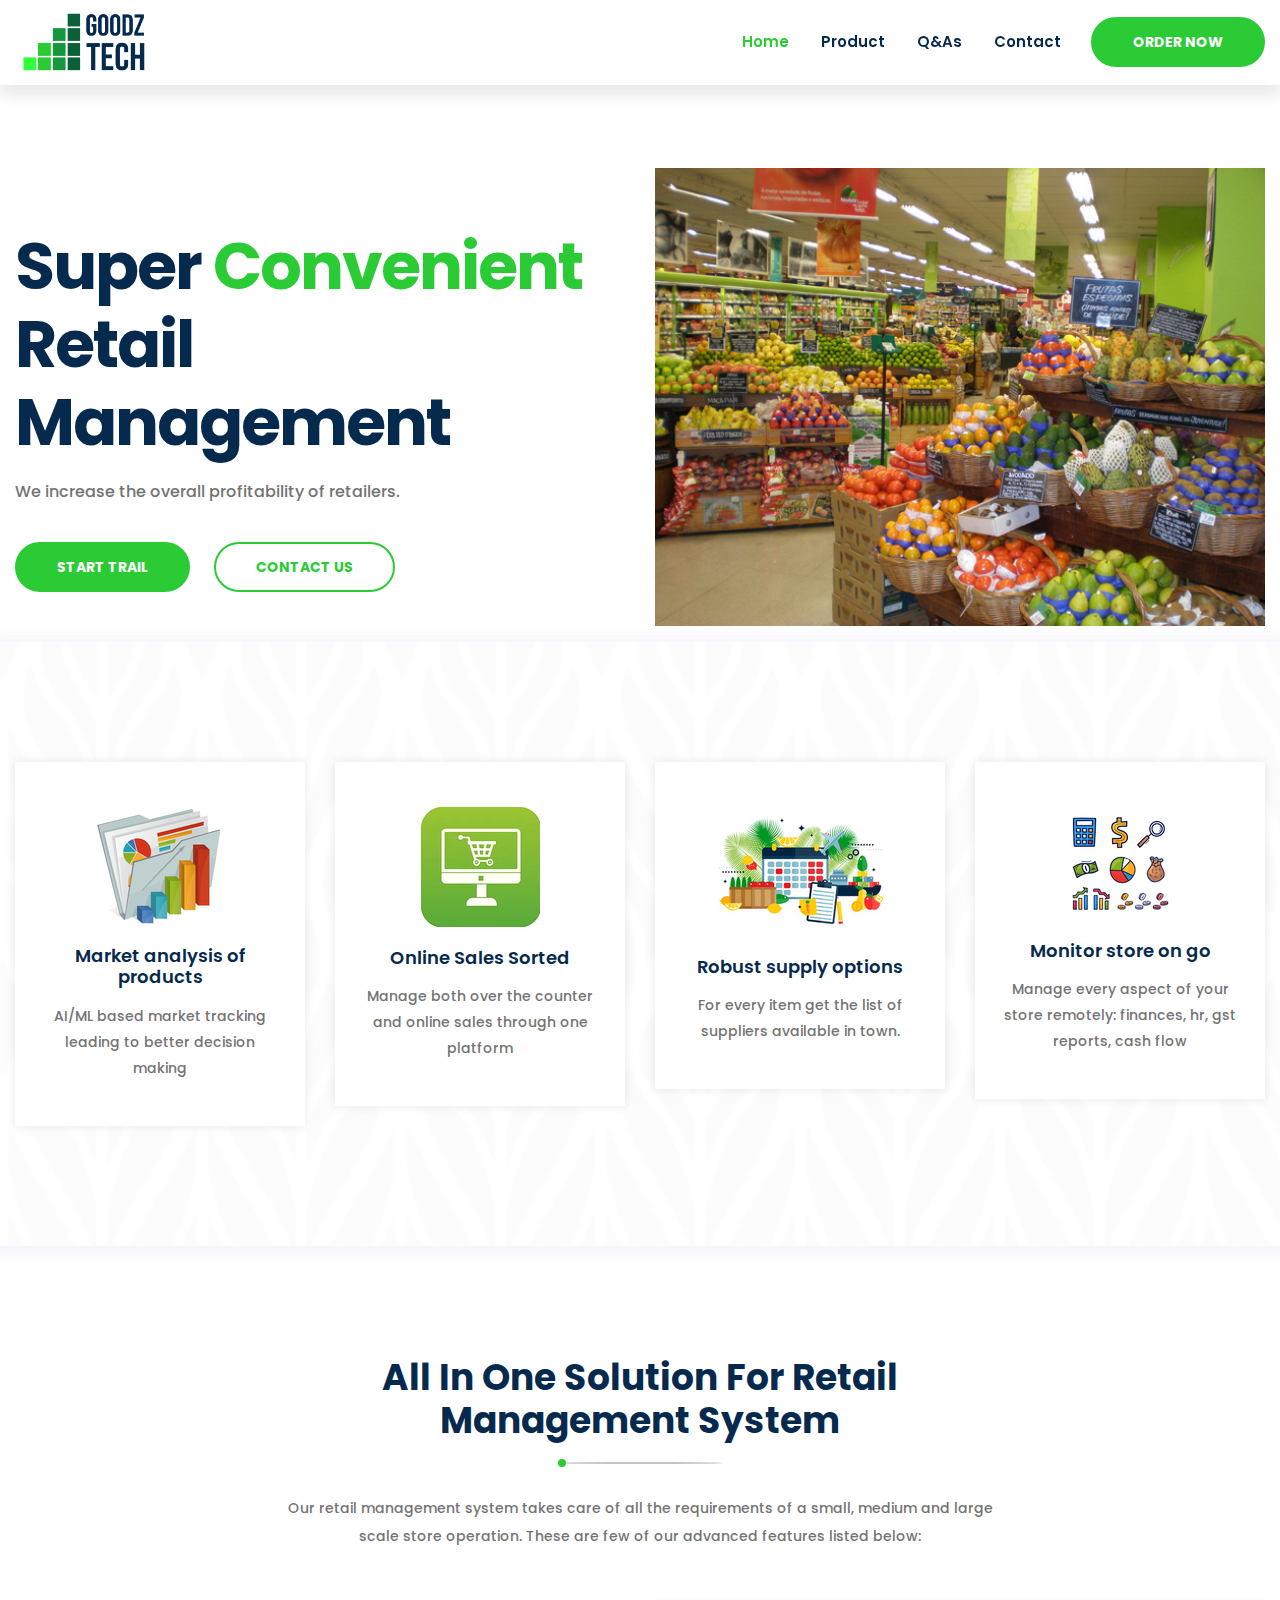
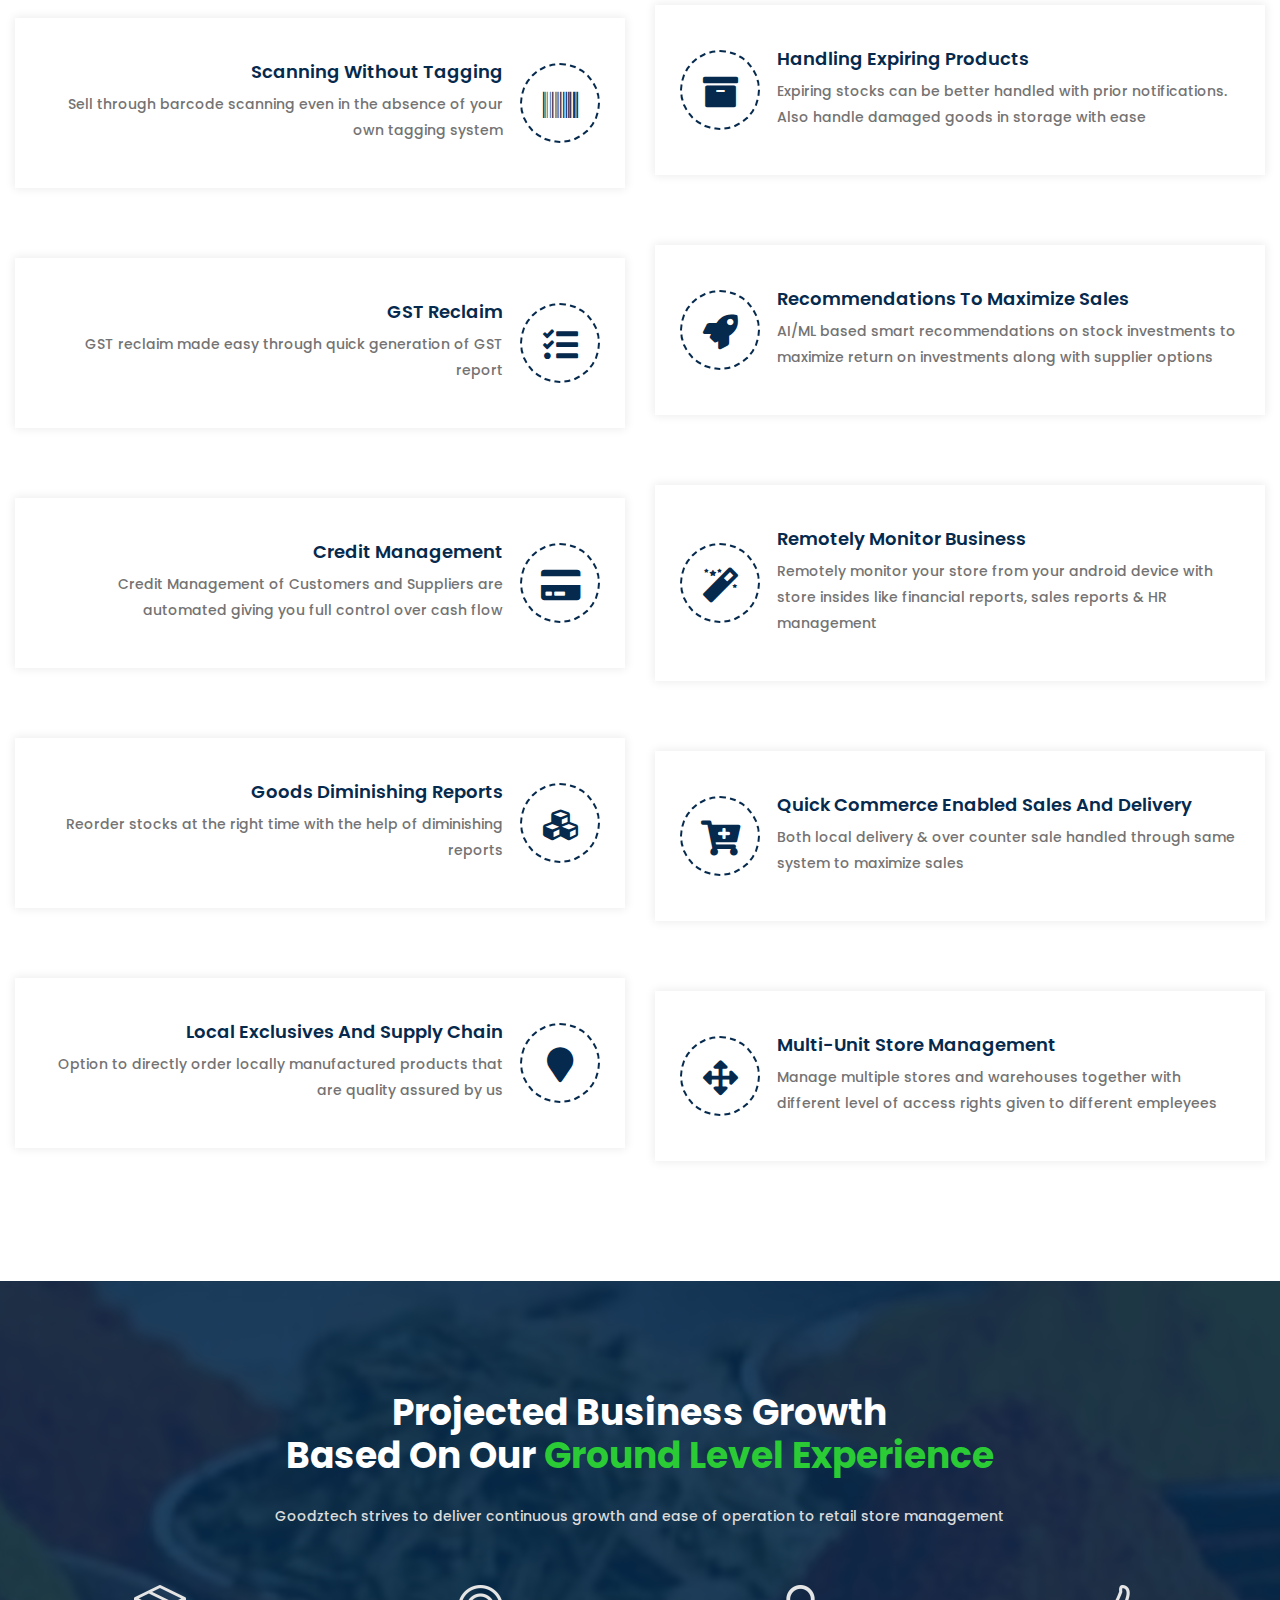
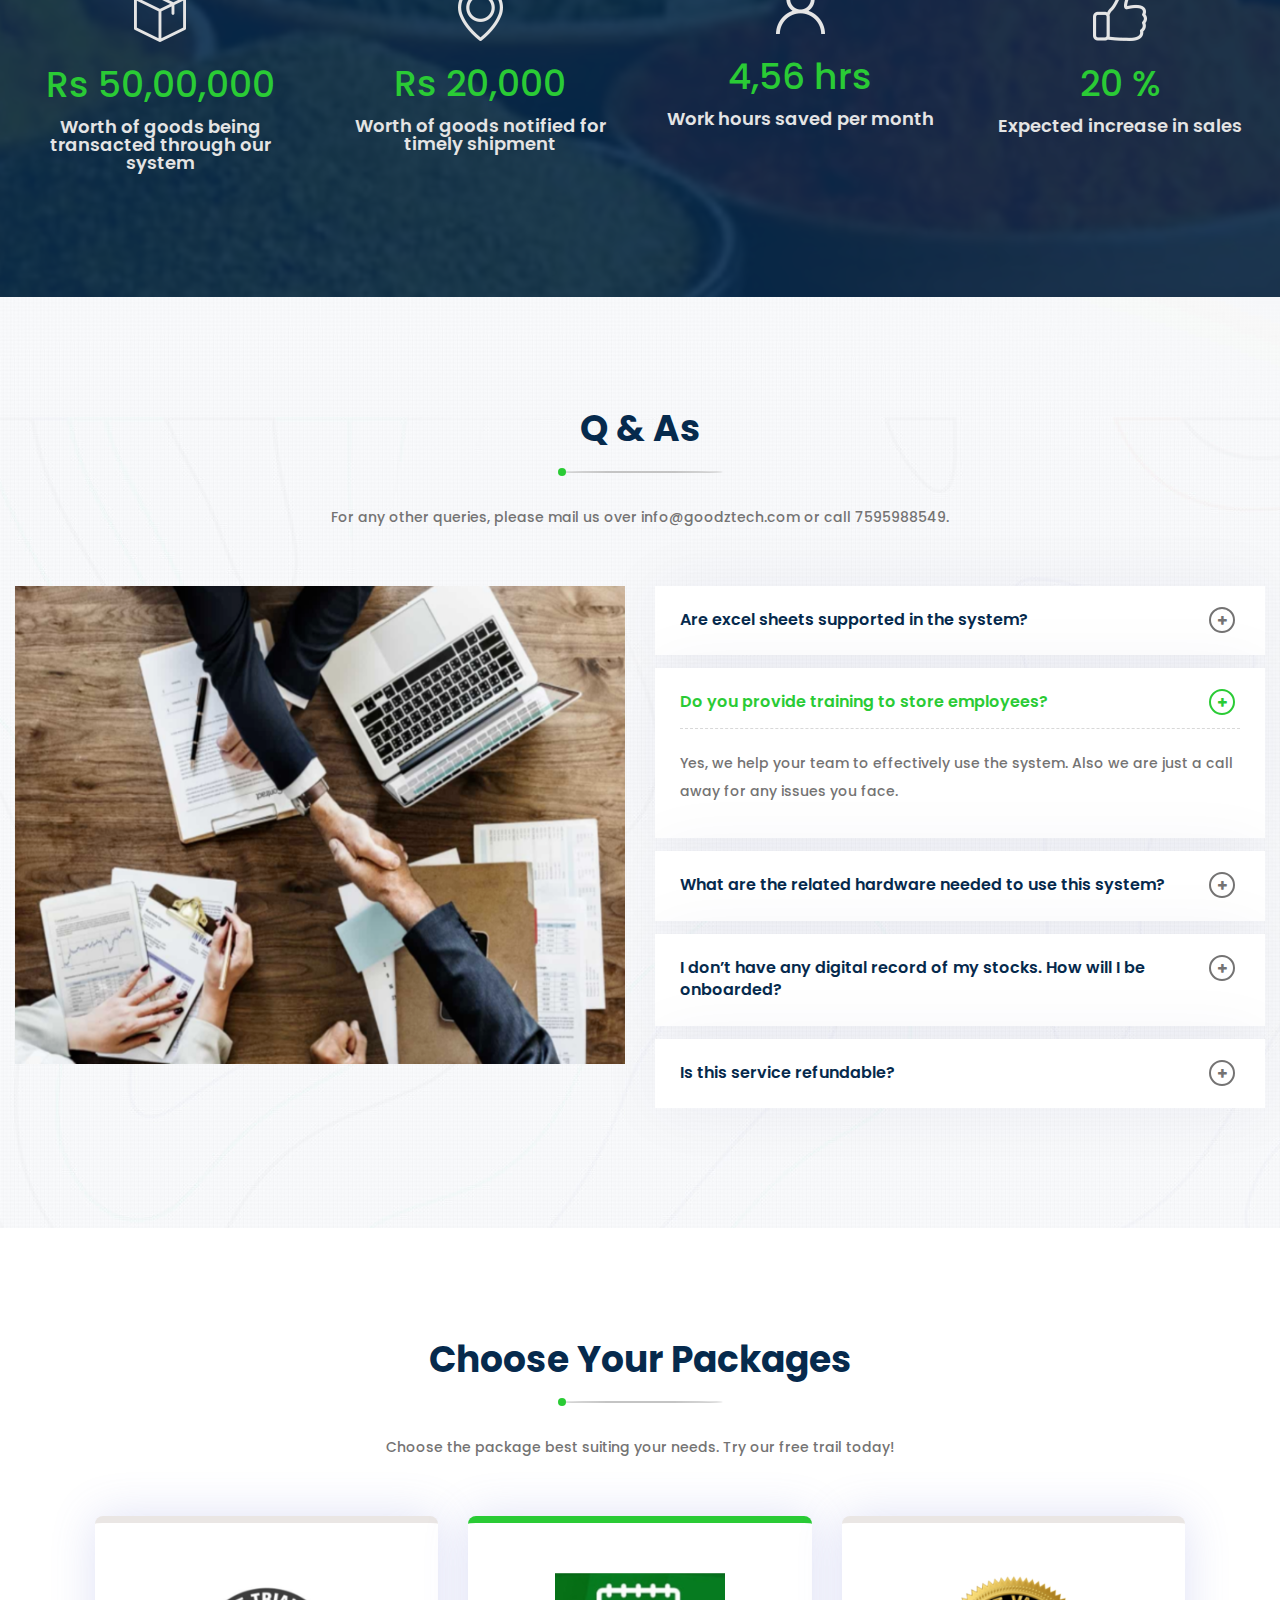
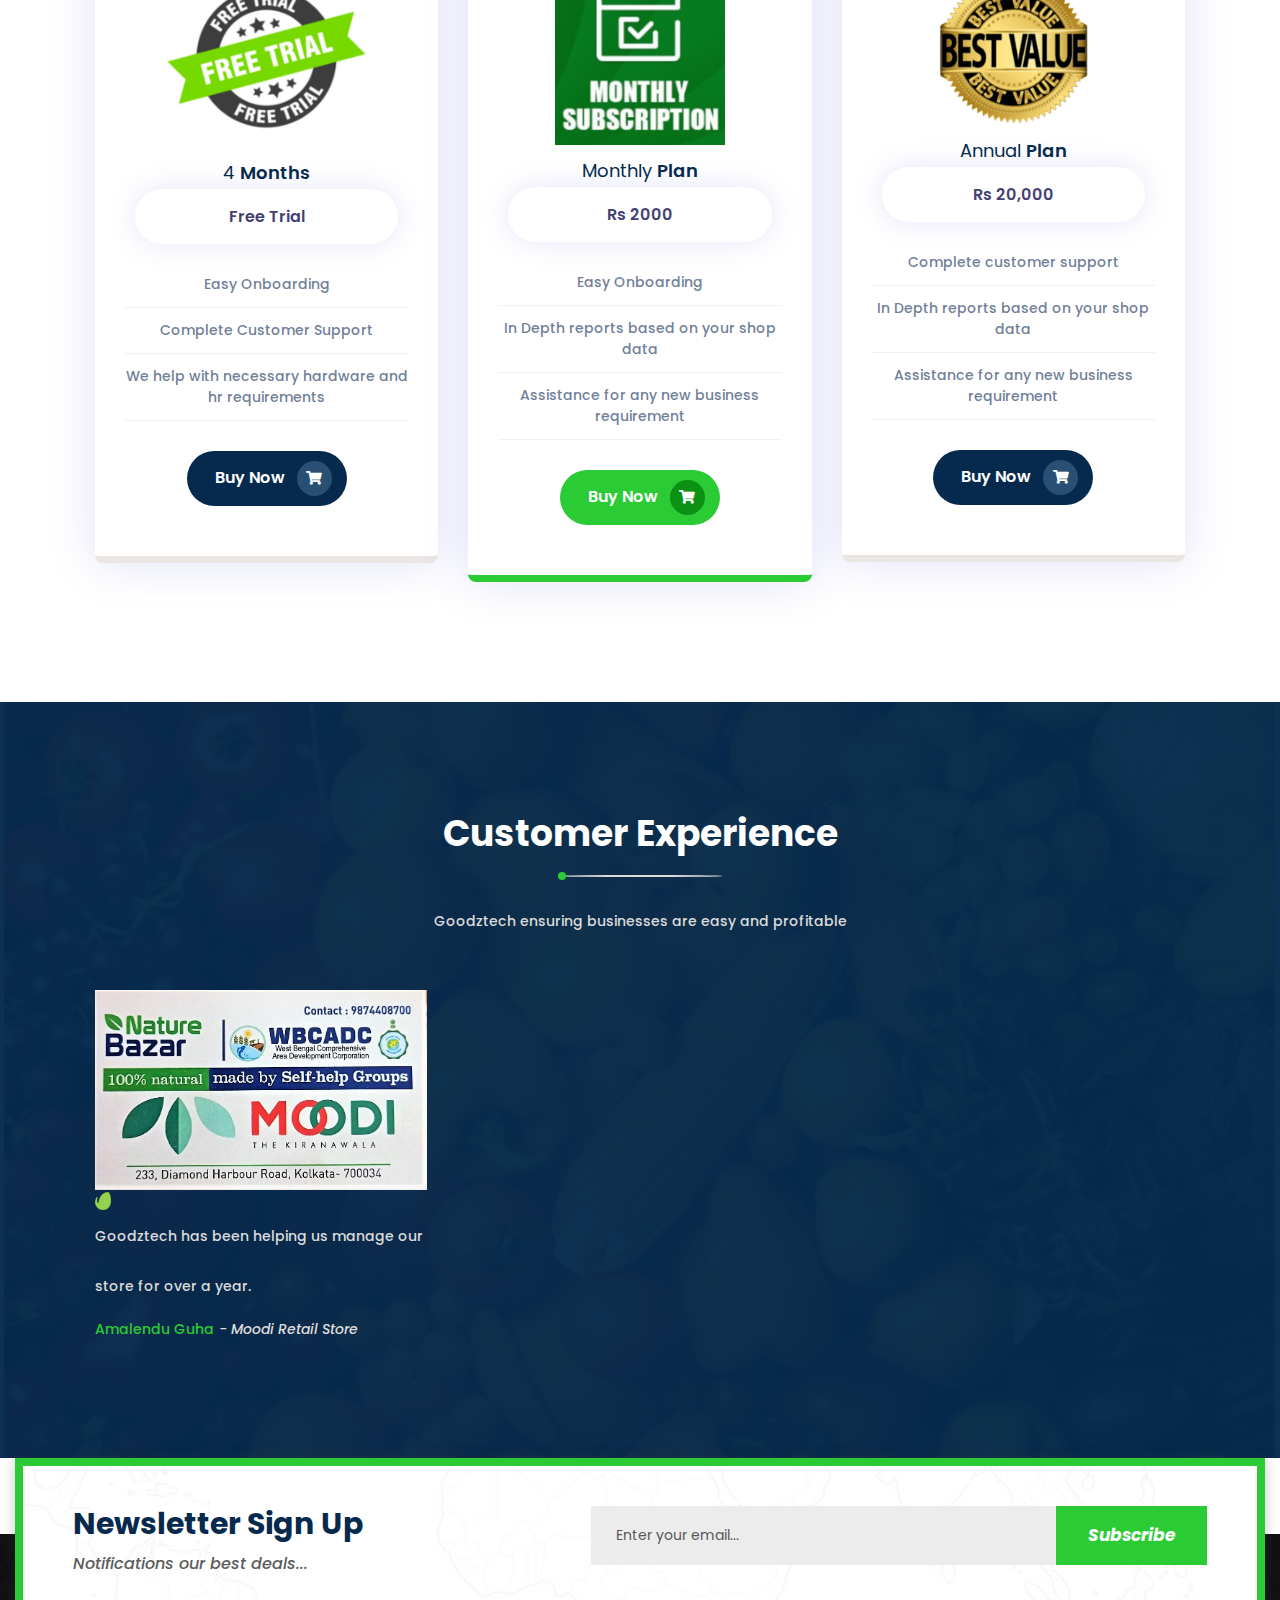
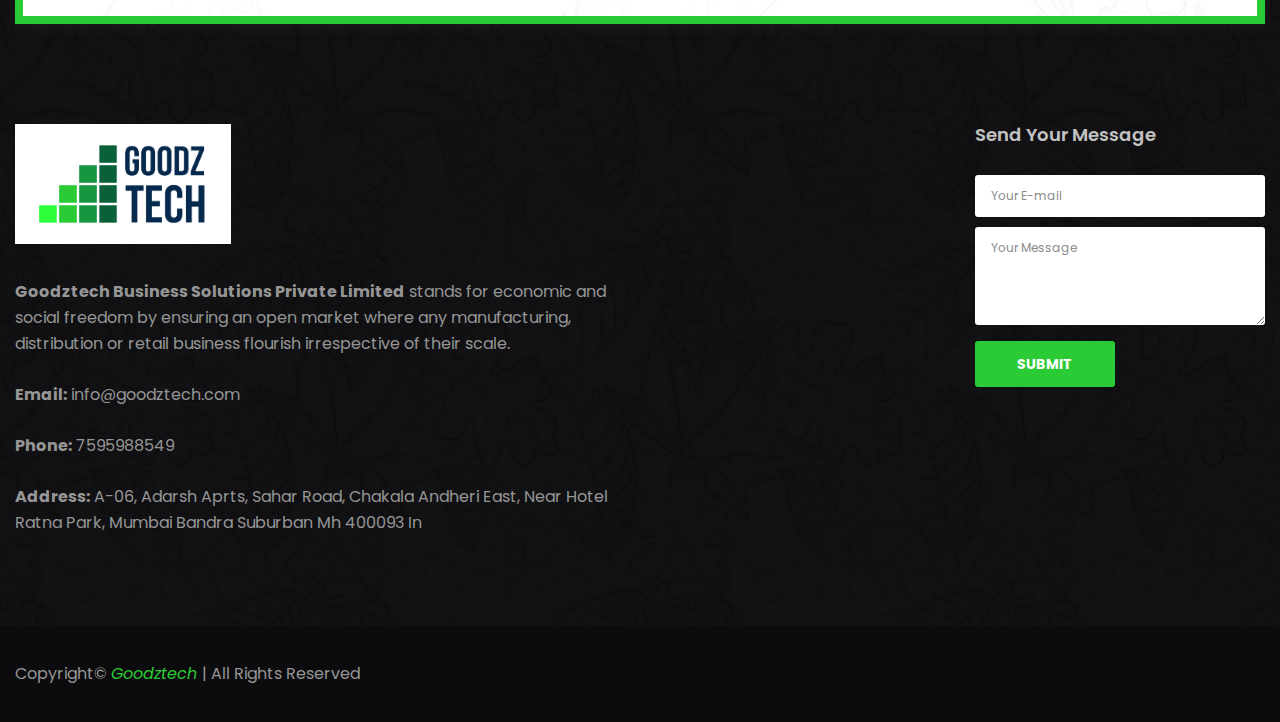
<file: index.html>
<!doctype html>
<html class="no-js" lang="en">
    <head>
        <meta charset="utf-8">
        <meta http-equiv="x-ua-compatible" content="ie=edge">
        <title>Goodztech</title>
        <meta name="description" content="">
        <meta name="viewport" content="width=device-width, initial-scale=1">

        <link rel="shortcut icon" type="image/x-icon" href="img/new_favicon.png">
        <!-- Place favicon.ico in the root directory -->

		<!-- CSS here -->
        <link rel="stylesheet" href="css/bootstrap.min.css">
        <link rel="stylesheet" href="css/animate.min.css">
        <link rel="stylesheet" href="css/magnific-popup.css">
        <link rel="stylesheet" href="css/fontawesome-all.min.css">
        <link rel="stylesheet" href="css/slick.css">
        <link rel="stylesheet" href="css/flaticon.css">
        <link rel="stylesheet" href="css/aos.css">
        <link rel="stylesheet" href="css/default.css">
        <link rel="stylesheet" href="css/style.css">
        <link rel="stylesheet" href="css/responsive.css">
    </head>
    <body>

        <!-- preloader -->
        <div id="preloader">
            <div id="loading-center">
                <div id="loading-center-absolute">
                    <div class="object" id="object_one"></div>
                    <div class="object" id="object_two"></div>
                    <div class="object" id="object_three"></div>
                </div>
            </div>
        </div>
        <!-- preloader-end -->

        <!-- header-start -->
        <header>
            <div id="header-sticky" class="main-header sticky-menu">
                <div class="container">
                    <div class="row">
                        <div class="col-xl-12">
                            <div class="main-menu">
                                <nav class="navbar navbar-expand-lg">
                                    <a href="index.html" class="navbar-brand">
                                        <img src="img/logo/new_logo.png" alt=""   height="60px">
                                    </a>
                                    <button class="navbar-toggler" type="button" data-toggle="collapse" data-target="#navbarNav">
                                        <span class="navbar-icon"></span>
                                        <span class="navbar-icon"></span>
                                        <span class="navbar-icon"></span>
                                    </button>
                                    <div class="collapse navbar-collapse" id="navbarNav">
                                        <ul class="navbar-nav ml-auto">
                                            <li class="nav-item active"><a class="nav-link" href="#home">Home</a></li>
                                            <li class="nav-item"><a class="nav-link" href="#supplement">Product</a></li>
                                            <li class="nav-item"><a class="nav-link" href="#Q&As">Q&As</a></li>
                                            <li class="nav-item"><a class="nav-link" href="#contact">Contact</a></li>
                                        </ul>
                                    </div>
                                    <div class="header-btn d-none d-xl-block">
                                        <a href="#contact" class="btn">order now</a>
                                    </div>
                                </nav>
                            </div>
                        </div>
                    </div>
                </div>
            </div>
        </header>
        <!-- header-start-end -->


        <!-- main-area -->
        <main>

            <!-- slider-area -->
            <section id="home" class="slider-area slider-bg d-flex align-items-center pb-3">
                <div class="container  ">
                    <div class="slider-overflow pt-5">
                        <div class="row">
                            <div class="col-lg-6 order-0 order-lg-2">
                                <div class="slider-img text-center text-lg-right text-xl-center position-relative">
                                    <img src="img/slider/slider_img.png" alt="img" class="wow fadeInRight" data-wow-delay="0.6s">
                                </div>
                            </div>
                            <div class="col-lg-6">
                                <div class="slider-content">
                                    <h2 class="wow fadeInUp" data-wow-delay="0.2s">Super <span>Convenient</span> Retail Management</h2>
                                    <p class="wow fadeInUp" data-wow-delay="0.4s">We increase the overall profitability of retailers.</p>
                                    <div class="slider-btn">
                                        <a href="#contact" class="btn wow fadeInLeft" data-wow-delay="0.6s">start trail</a>
                                        <a href="#contact" class="btn transparent-btn wow fadeInRight" data-wow-delay="0.6s">contact us</a>
                                    </div>
                                </div>
                            </div>
                        </div>
                    </div>
                </div>
            </section>
            <!-- slider-area-end -->

            <!-- features-area -->
            <section id="features" class="features-area features-bg">
                <div class="container">
                    <div class="row">
                        <div class="col-xl-3 col-lg-4 col-md-6">
                            <div class="single-features text-center mb-30">
                                <div class="features-icon mb-20">
                                    <img src="img/icon/features_icon01.png" alt="img">
                                </div>
                                <div class="features-content">
                                    <h5>Market analysis of products</h5>
                                    <p>AI/ML based market tracking leading to better decision making</p>
                                </div>
                            </div>
                        </div>
                        <div class="col-xl-3 col-lg-4 col-md-6">
                            <div class="single-features text-center mb-30">
                                <div class="features-icon mb-20">
                                    <img src="img/icon/features_icon02.png" alt="img">
                                </div>
                                <div class="features-content">
                                    <h5>Online Sales Sorted</h5>
                                    <p>Manage both over the counter and online sales through one platform</p>
                                </div>
                            </div>
                        </div>
                        <div class="col-xl-3 col-lg-4 col-md-6">
                            <div class="single-features text-center mb-30">
                                <div class="features-icon mb-20">
                                    <img src="img/icon/features_icon03.png" alt="img">
                                </div>
                                <div class="features-content">
                                    <h5>Robust supply options</h5>
                                    <p>For every item get the list of suppliers available in town.</p>
                                </div>
                            </div>
                        </div>
                        <div class="col-xl-3 col-lg-4 col-md-6">
                            <div class="single-features text-center mb-30">
                                <div class="features-icon mb-20">
                                    <img src="img/icon/features_icon04.png" alt="img">
                                </div>
                                <div class="features-content">
                                    <h5>Monitor store on go</h5>
                                    <p>Manage every aspect of your store remotely: finances, hr, gst reports, cash flow</p>
                                </div>
                            </div>
                        </div>
                    </div>
                </div>
            </section>
            <!-- features-area-end -->

            <!-- services-area -->
            <section id="supplement" class="services-area pt-110 pb-120">
                <div class="container">
                    <div class="row justify-content-center">
                        <div class="col-xl-7 col-lg-8 col-md-10">
                            <div class="section-title text-center mb-55">
                                <h2>All in one solution for Retail Management System</h2>
                                <div class="bar"></div>
                                <p>Our retail management system takes care of all the requirements of a small, medium and large scale store operation. These are few of our advanced features listed below:</p>
                            </div>
                        </div>
                    </div>
                    <div class="row align-items-center">
                        <div class="col-xl-3.5 col-lg-6 col-md-6 align-items-right">
                            <div class="single-features single-delivery-services mb-70 pr-40 align-items-right">
                                <div class="ds-icon order-0 order-md-2">
                                    <i class="fas fa-barcode" aria-hidden="true"></i>
                                    <!-- <i class="flaticon-drug"></i> -->
                                </div>
                                <div class="ds-content text-center text-sm-left text-md-right">
                                    <h5>Scanning Without Tagging</h5>
                                    <p>Sell through barcode scanning even in the absence of your own tagging system</p>
                                </div>
                            </div>
                            <div class="single-features single-delivery-services mb-70 pr-40">
                                <div class="ds-icon order-0 order-md-2">
                                    <i class="fas fa-tasks" aria-hidden="true"></i>
                                </div>
                                <div class="ds-content text-center text-sm-left text-md-right">
                                    <h5>GST Reclaim</h5>
                                    <p>GST reclaim made easy through quick generation of GST report</p>
                                </div>
                            </div>
                            <div class="single-features single-delivery-services mb-70 pr-40">
                                <div class="ds-icon order-0 order-md-2">
                                    <i class="fas fa-credit-card" aria-hidden="true"></i>
                                    <!-- <i class="flaticon-protein"></i> -->
                                </div>
                                <div class="ds-content text-center text-sm-left text-md-right">
                                    <h5>Credit Management</h5>
                                    <p>Credit Management of Customers and Suppliers are automated giving you full control over cash flow</p>
                                </div>
                            </div>
                            <div class="single-features single-delivery-services mb-70 pr-40">
                                <div class="ds-icon order-0 order-md-2">
                                    <i class="fa fa-cubes" aria-hidden="true"></i>
                                    <!-- <i class="flaticon-protein"></i> -->
                                </div>
                                <div class="ds-content text-center text-sm-left text-md-right">
                                    <h5>Goods Diminishing Reports</h5>
                                    <p>Reorder stocks at the right time with the help of diminishing reports</p>
                                </div>
                            </div>
                            <div class="single-features single-delivery-services mb-70 pr-40">
                                <div class="ds-icon order-0 order-md-2">
                                    <i class="fa fa-map-marker" aria-hidden="true"></i>
                                    <!-- <i class="flaticon-protein"></i> -->
                                </div>
                                <div class="ds-content text-center text-sm-left text-md-right">
                                    <h5>Local Exclusives and supply chain</h5>
                                    <p>Option to directly order locally manufactured products that are quality assured by us</p>
                                </div>
                            </div>
                        </div>
                        <!-- <div class="col-xl-5 d-none d-xl-block">
                            <div class="d-services-img">
                                <img src="img/images/services_img.png" alt="img" >
                            </div>
                        </div>
                        <div class="col-xl-5 d-none d-xl-block">
                            <div class="d-services-img">
                                <img src="img/images/services_img.png" alt="img" >
                            </div>
                        </div> -->
                        <div class="col-xl-3.5 col-lg-6 col-md-6">
                            <div class="single-features single-delivery-services mb-70 pl-40">
                                <div class="ds-icon">
                                    <i class="fas fa-archive" aria-hidden="true"></i>
                                    <!-- <i class="flaticon-bee"></i> -->
                                </div>
                                <div class="ds-content">
                                    <h5>Handling Expiring Products</h5>
                                    <p>Expiring stocks can be better handled with prior notifications. Also handle damaged goods in storage with ease</p>
                                </div>
                            </div>
                            <div class="single-features single-delivery-services mb-70 pl-40">
                                <div class="ds-icon">
                                    <i class="fas fa-rocket" aria-hidden="true"></i>
                                    <!-- <i class="flaticon-herbal"></i> -->
                                </div>
                                <div class="ds-content">
                                    <h5>Recommendations to maximize Sales</h5>
                                    <p>AI/ML based smart recommendations on stock investments to maximize return on investments along with supplier options</p>
                                </div>
                            </div>
                            <div class="single-features single-delivery-services mb-70 pl-40">
                                <div class="ds-icon">
                                    <i class="fas fa-magic" aria-hidden="true"></i>
                                    <!-- <i class="flaticon-fishes"></i> -->
                                </div>
                                <div class="ds-content">
                                    <h5>Remotely Monitor Business</h5>
                                    <p>Remotely monitor your store from your android device with store insides like financial reports, sales reports & HR management</p>
                                </div>
                            </div>
                            <div class="single-features single-delivery-services mb-70 pl-40">
                                <div class="ds-icon">
                                    <i class="fas fa-cart-plus" aria-hidden="true"></i>
                                    <!-- <i class="flaticon-fishes"></i> -->
                                </div>
                                <div class="ds-content">
                                    <h5>Quick commerce enabled sales and delivery</h5>
                                    <p>Both local delivery & over counter sale handled through same system to maximize sales</p>
                                </div>
                            </div>
                            <div class="single-features single-delivery-services mb-70 pl-40">
                                <div class="ds-icon">
                                    <i class="fas fa-arrows-alt" aria-hidden="true"></i>
                                    <!-- <i class="flaticon-fishes"></i> -->
                                </div>
                                <div class="ds-content">
                                    <h5>Multi-Unit Store Management</h5>
                                    <p>Manage multiple stores and warehouses together with different level of access rights given to different empleyees</p>
                                </div>
                            </div>
                        </div>
                    </div>
                </div>
            </section>
            <!-- services-area-end -->

            <!-- video-area -->
            <!-- <section class="video-area video-bg">
                <div class="container">
                    <div class="row align-items-center justify-content-center">
                        <div class="col-xl-7 col-lg-8">
                            <div class="video-play">
                                <a href="https://www.youtube.com/watch?v=iWKu6WNFf9M" class="popup-video"><i class="fas fa-play"></i></a>
                            </div>
                            <div class="video-title text-center">
                                <h2>Product Demo</h2>
                                <p>We are continuously working closely with the stores to deliver the best possible business solutions.
                                </p>
                                <a href="#" class="btn">more services</a>
                            </div>
                        </div>
                    </div>
                </div>
            </section> -->
            <!-- video-area-end -->

            <!-- gallery-area -->
            <!-- <section id="gallery" class="gallery-area gallery-bg pt-110 pb-90">
                <div class="container">
                    <div class="row justify-content-center">
                        <div class="col-xl-7 col-lg-8 col-md-10">
                            <div class="section-title text-center mb-55">
                                <h2>Product Gallery</h2>
                                <div class="bar"></div>
                            </div>
                        </div>
                    </div>
                    <div class="row justify-content-center">
                        <div class="col-xl-8 text-center">
                            <div class="product-menu mb-60">
                                <button class="active" data-filter="*">All Items</button>
                                <button class="" data-filter=".cat-one">Protein</button>
                                <button class="" data-filter=".cat-two">Life Style</button>
                                <button class="" data-filter=".cat-three">Nutrition</button>
                                <button class="" data-filter=".cat-four">Vitamins</button>
                                <button class="" data-filter=".cat-five">Whey</button>
                            </div>
                        </div>
                    </div>
                    <div class="row gallery-active">
                        <div class="col-lg-4 col-md-6 grid-item cat-five cat-four">
                            <div class="single-gallery-img mb-30">
                                <a href="#"><img src="img/gallery/gallery_thumb01.jpg" alt="img"></a>
                                <div class="gallery-overlay">
                                    <h5 class="gallery-overlay-title"><a href="#">Protein Capsules</a></h5>
                                    <span>Blanding , Digital</span>
                                </div>
                            </div>
                        </div>
                        <div class="col-lg-4 col-md-6 grid-item cat-one cat-three">
                            <div class="single-gallery-img mb-30">
                                <a href="#"><img src="img/gallery/gallery_thumb02.jpg" alt="img"></a>
                                <div class="gallery-overlay">
                                    <h5 class="gallery-overlay-title"><a href="#">Protein Capsules</a></h5>
                                    <span>Blanding , Digital</span>
                                </div>
                            </div>
                        </div>
                        <div class="col-lg-4 col-md-6 grid-item cat-one cat-four cat-two">
                            <div class="single-gallery-img mb-30">
                                <a href="#"><img src="img/gallery/gallery_thumb03.jpg" alt="img"></a>
                                <div class="gallery-overlay">
                                    <h5 class="gallery-overlay-title"><a href="#">Protein Capsules</a></h5>
                                    <span>Blanding , Digital</span>
                                </div>
                            </div>
                        </div>
                        <div class="col-lg-4 col-md-6 grid-item cat-five cat-three cat-two">
                            <div class="single-gallery-img mb-30">
                                <a href="#"><img src="img/gallery/gallery_thumb06.jpg" alt="img"></a>
                                <div class="gallery-overlay">
                                    <h5 class="gallery-overlay-title"><a href="#">Protein Capsules</a></h5>
                                    <span>Blanding , Digital</span>
                                </div>
                            </div>
                        </div>
                        <div class="col-lg-4 col-md-6 grid-item cat-five cat-three cat-two">
                            <div class="single-gallery-img mb-30">
                                <a href="#"><img src="img/gallery/gallery_thumb04.jpg" alt="img"></a>
                                <div class="gallery-overlay">
                                    <h5 class="gallery-overlay-title"><a href="#">Protein Capsules</a></h5>
                                    <span>Blanding , Digital</span>
                                </div>
                            </div>
                        </div>
                        <div class="col-lg-4 col-md-6 grid-item cat-five cat-three cat-two">
                            <div class="single-gallery-img mb-30">
                                <a href="#"><img src="img/gallery/gallery_thumb05.jpg" alt="img"></a>
                                <div class="gallery-overlay">
                                    <h5 class="gallery-overlay-title"><a href="#">Protein Capsules</a></h5>
                                    <span>Blanding , Digital</span>
                                </div>
                            </div>
                        </div>
                    </div>
                </div>
            </section> -->
            <!-- gallery-area-end -->

            <!-- fact-area -->
            <section class="fact-area fact-bg">
                <div class="container">
                    <div class="row justify-content-center">
                        <div class="col-xl-8 col-lg-10">
                            <div class="section-title white-title text-center mb-55">
                                <h2>Projected business growth <br> based on our <span>ground level experience</span></h2>
                                <p>Goodztech strives to deliver continuous growth and ease of operation to retail store management</p>
                            </div>
                        </div>
                    </div>
                    <div class="row">
                        <div class="col-lg-3 col-sm-6">
                            <div class="single-fact text-center mb-50">
                                <div class="fact-icon mb-25">
                                    <img src="img/icon/fact_icon01.png" alt="icon">
                                </div>
                                <div class="fact-content">
                                    <h5>Rs  <span class="count">50,00,000</span></h5>
                                    <p>Worth of goods being transacted through our system</p>
                                </div>
                            </div>
                        </div>
                        <div class="col-lg-3 col-sm-6">
                            <div class="single-fact text-center mb-50">
                                <div class="fact-icon mb-25">
                                    <img src="img/icon/fact_icon02.png" alt="icon">
                                </div>
                                <div class="fact-content">
                                    <h5>Rs <span class="count">20,000</span></h5>
                                    <p>Worth of goods notified for timely shipment</p>
                                </div>
                            </div>
                        </div>
                        <div class="col-lg-3 col-sm-6">
                            <div class="single-fact text-center mb-50">
                                <div class="fact-icon mb-25">
                                    <img src="img/icon/fact_icon03.png" alt="icon">
                                </div>
                                <div class="fact-content">
                                    <h5><span class="count">4,56</span> hrs</h5>
                                    <p>Work hours saved per month</p>
                                </div>
                            </div>
                        </div>
                        <div class="col-lg-3 col-sm-6">
                            <div class="single-fact text-center mb-50">
                                <div class="fact-icon mb-25">
                                    <img src="img/icon/fact_icon04.png" alt="icon">
                                </div>
                                <div class="fact-content">
                                    <h5><span class="count">20</span> %</h5>
                                    <p>Expected increase in sales</p>
                                </div>
                            </div>
                        </div>
                    </div>
                </div>
            </section>
            <!-- fact-area-end -->

            <!-- faq-area -->
            <section id="Q&As" class="faq-area faq-bg pt-110 pb-120">
                <div class="container">
                    <div class="row justify-content-center">
                        <div class="col-xl-7 col-lg-8 col-md-10">
                            <div class="section-title text-center mb-55">
                                <h2>Q & As</h2>
                                <div class="bar"></div>
                                <p>For any other queries, please mail us over info@goodztech.com or call 7595988549.</p>
                            </div>
                        </div>
                    </div>
                    <div class="row">
                        <div class="col-lg-6">
                            <div class="faq-img">
                                <img src="img/images/faq_img.png" alt="img">
                            </div>
                        </div>
                        <div class="col-lg-6">
                            <div class="faq-wrapper-padding">
                                <div class="faq-wrapper">
                                    <div class="accordion" id="accordionExample">
                                        <div class="card">
                                            <div class="card-header" id="headingOne">
                                                <h5 class="mb-0">
                                                    <a href="#" class="btn-link collapsed" data-toggle="collapse" data-target="#collapseOne" aria-expanded="true" aria-controls="collapseOne">
                                                        Are excel sheets supported in the system?
                                                    </a>
                                                </h5>
                                            </div>
                                            <div id="collapseOne" class="collapse" aria-labelledby="headingOne" data-parent="#accordionExample">
                                                <div class="card-body">
                                                    <p>Excel export options are available for all the data of your store.
                                                    </p>
                                                </div>
                                            </div>
                                        </div>
                                        <div class="card">
                                            <div class="card-header" id="headingTwo">
                                                <h5 class="mb-0">
                                                    <a href="#" class="btn-link" data-toggle="collapse" data-target="#collapseTwo"
                                                        aria-expanded="false" aria-controls="collapseTwo">
                                                        Do you provide training to store employees?
                                                    </a>
                                                </h5>
                                            </div>
                                            <div id="collapseTwo" class="collapse show" aria-labelledby="headingTwo"
                                                data-parent="#accordionExample">
                                                <div class="card-body">
                                                    <p>Yes, we help your team to effectively use the system. Also we are just a call away for any issues you face.
                                                    </p>
                                                </div>
                                            </div>
                                        </div>
                                        <div class="card">
                                            <div class="card-header" id="headingThree">
                                                <h5 class="mb-0">
                                                    <a href="#" class="btn-link collapsed" data-toggle="collapse" data-target="#collapseThree"
                                                        aria-expanded="false" aria-controls="collapseThree">
                                                        What are the related hardware needed to use this system?
                                                    </a>
                                                </h5>
                                            </div>
                                            <div id="collapseThree" class="collapse" aria-labelledby="headingThree" data-parent="#accordionExample">
                                                <div class="card-body">
                                                    <p>It can run on both PC and mobile phones. We recommend a tablet with bluetooth scanner and printer for most efficient operation.
                                                    </p>
                                                </div>
                                            </div>
                                        </div>
                                        <div class="card">
                                            <div class="card-header" id="headingFour">
                                                <h5 class="mb-0">
                                                    <a href="#" class="btn-link collapsed" data-toggle="collapse" data-target="#collapseFour"
                                                        aria-expanded="false" aria-controls="collapseFour">
                                                        I don’t have any digital record of my stocks. How will I be onboarded?
                                                    </a>
                                                </h5>
                                            </div>
                                            <div id="collapseFour" class="collapse" aria-labelledby="headingFour" data-parent="#accordionExample">
                                                <div class="card-body">
                                                    <p>Our team will help you with easy onboarding. There are no such prerequisites.
                                                    </p>
                                                </div>
                                            </div>
                                        </div>
                                        <div class="card">
                                            <div class="card-header" id="headingFive">
                                                <h5 class="mb-0">
                                                    <a href="#" class="btn-link collapsed" data-toggle="collapse" data-target="#collapseFive"
                                                        aria-expanded="false" aria-controls="collapseFive">
                                                        Is this service refundable?
                                                    </a>
                                                </h5>
                                            </div>
                                            <div id="collapseFive" class="collapse" aria-labelledby="headingFive" data-parent="#accordionExample">
                                                <div class="card-body">
                                                    <p>We offer a four month free trial with complete customer support so that you are confident with your subscription.
                                                    </p>
                                                </div>
                                            </div>
                                        </div>
                                    </div>
                                </div>
                            </div>
                        </div>
                    </div>
                </div>
            </section>
            <!-- faq-area-end -->

            <!-- pricing-area -->
            <section id="price" class="pricing-area pt-110 pb-90">
                <div class="container">
                    <div class="row justify-content-center">
                        <div class="col-xl-7 col-lg-8 col-md-10">
                            <div class="section-title text-center mb-55">
                                <h2>Choose Your Packages</h2>
                                <div class="bar"></div>
                                <p>Choose the package best suiting your needs. Try our free trail today!</p>
                            </div>
                        </div>
                    </div>
                    <div class="pricing-wrap pl-80 pr-80">
                        <div class="row">
                            <div class="col-lg-4 col-md-6">
                                <div class="single-pricing text-center mb-30">
                                    <div class="pricing-head mb-30">
                                        <div class="pricing-icon mb-15">
                                            <img src="img/icon/pricing_icon01.png" alt="img" width="200px">
                                        </div>
                                        <h5>4 <span>Months</span></h5>
                                        <!-- <span>monthly</span>
                                        <p>Subscribe Best Plans</p> -->
                                        <div class="price-count">
                                            <h4> Free Trial </h4>
                                        </div>
                                    </div>
                                    <div class="pricing-list mb-30">
                                        <ul>
                                            <li>Easy Onboarding</li>
                                            <li>Complete Customer Support</li>
                                            <li>We help with necessary hardware and hr requirements</li>
                                        </ul>
                                    </div>
                                    <div class="pricing-btn">
                                        <a href="#contact" class="btn">Buy Now<i class="fas fa-shopping-cart"></i></a>
                                    </div>
                                </div>
                            </div>
                            <div class="col-lg-4 col-md-6">
                                <div class="single-pricing active text-center mb-30">
                                    <div class="pricing-head mb-30">
                                        <div class="pricing-icon mb-15">
                                            <img src="img/icon/pricing_icon02.png" alt="img" width="170px">
                                        </div>
                                        <h5>Monthly <span>Plan</span></h5>
                                        <!-- <span>monthly</span>
                                        <p>Subscribe Best Plans</p> -->
                                        <div class="price-count">
                                            <h4>Rs 2000</h4>
                                        </div>
                                    </div>
                                    <div class="pricing-list mb-30">
                                        <ul>
                                            <li>Easy Onboarding</li>
                                            <li>In Depth reports based on your shop data</li>
                                            <li>Assistance for any new business requirement</li>
                                        </ul>
                                    </div>
                                    <div class="pricing-btn">
                                        <a href="#contact" class="btn">Buy Now<i class="fas fa-shopping-cart"></i></a>
                                    </div>
                                </div>
                            </div>
                            <div class="col-lg-4 col-md-6">
                                <div class="single-pricing text-center mb-30">
                                    <div class="pricing-head mb-30">
                                        <div class="pricing-icon mb-15">
                                            <img src="img/icon/pricing_icon03_new.png" alt="img" width="150px">
                                        </div>
                                        <h5>Annual <span>Plan</span></h5>
                                        <!-- <span>monthly</span>
                                        <p>Subscribe Best Plans</p> -->
                                        <div class="price-count">
                                            <h4>Rs 20,000</h4>
                                        </div>
                                    </div>
                                    <div class="pricing-list mb-30">
                                        <ul>
                                            <li>Complete customer support</li>
                                            <li>In Depth reports based on your shop data</li>
                                            <li>Assistance for any new business requirement</li>
                                        </ul>
                                    </div>
                                    <div class="pricing-btn">
                                        <a href="#contact" class="btn">Buy Now<i class="fas fa-shopping-cart"></i></a>
                                    </div>
                                </div>
                            </div>
                        </div>
                    </div>
                </div>
            </section>
            <!-- pricing-area-end -->

            <!-- doctor-area -->
            <section id="ingredient" class="doctor-area doctor-bg pt-110 pb-65">
                <div class="container">
                    <div class="row justify-content-center">
                        <div class="col-xl-7 col-lg-8 col-md-10">
                            <div class="section-title white-title text-center mb-55">
                                <h2>Customer Experience</h2>
                                <div class="bar"></div>
                                <p>Goodztech ensuring businesses are easy and profitable</p>
                            </div>
                        </div>
                    </div>
                    <div class="doctor-wrap pl-80 pr-80">
                        <div class="row">
                            <div class="col-md-6">
                                <div class="single-doctor mb-55">
                                    <!-- <div class="doctor-thumb"> -->
                                        <img src="img/images/doctor_thumb012.jpg" alt="img" height="200" >
                                    <!-- </div> -->
                                    <div class="doctor-content">
                                        <div class="doctor-icon">
                                            <img src="img/icon/envato_icon.png" alt="img">
                                        </div>
                                        <p>Goodztech has been helping us manage our</p><p>store for over a year.</p>
                                        <div class="doctor-info">
                                            <h6>Amalendu Guha<span>- Moodi Retail Store</span></h6>
                                        </div>
                                    </div>
                                </div>
                            </div>
                        </div>
                    </div>
                </div>
            </section>
            <!-- doctor-area-end -->

            <!-- perched-area -->
            <!-- <section id="order" class="perched-area pt-110 pb-120">
                <div class="container">
                    <div class="row justify-content-center">
                        <div class="col-xl-7 col-lg-8 col-md-10">
                            <div class="section-title text-center mb-55">
                                <h2>perched vidmate Suppke</h2>
                                <div class="bar"></div>
                                <p>There are many variations of passages of Lorem Ipsum that available, but the majority have fered
                                    alteration in some form, by injected humour.</p>
                            </div>
                        </div>
                    </div>
                    <div class="row">
                        <div class="col-xl-7 col-lg-6">
                            <div class="product-wrap">
                                <div class="product-active">
                                    <div class="single-product">
                                        <img src="img/images/product_thumb.jpg" alt="img">
                                    </div>
                                    <div class="single-product">
                                        <img src="img/images/product_thumb02.jpg" alt="img">
                                    </div>
                                    <div class="single-product">
                                        <img src="img/images/product_thumb03.jpg" alt="img">
                                    </div>
                                    <div class="single-product">
                                        <img src="img/images/product_thumb04.jpg" alt="img">
                                    </div>
                                    <div class="single-product">
                                        <img src="img/images/product_thumb02.jpg" alt="img">
                                    </div>
                                </div>
                                <div class="product-nav-active">
                                    <div class="single-product-nav">
                                        <img src="img/images/product_bottom01.jpg" alt="img">
                                    </div>
                                    <div class="single-product-nav">
                                        <img src="img/images/product_bottom02.jpg" alt="img">
                                    </div>
                                    <div class="single-product-nav">
                                        <img src="img/images/product_bottom03.jpg" alt="img">
                                    </div>
                                    <div class="single-product-nav">
                                        <img src="img/images/product_bottom04.jpg" alt="img">
                                    </div>
                                    <div class="single-product-nav">
                                        <img src="img/images/product_bottom02.jpg" alt="img">
                                    </div>
                                </div>
                            </div>
                        </div>
                        <div class="col-xl-5 col-lg-6">
                            <div class="product-details-content">
                                <h3>Vidmate Capsule</h3>
                                <h6>€120.00</h6>
                                <div class="product-rating mb-35">
                                    <ul>
                                        <li><i class="fas fa-star"></i></li>
                                        <li><i class="fas fa-star"></i></li>
                                        <li><i class="fas fa-star"></i></li>
                                        <li><i class="far fa-star"></i></li>
                                        <li><i class="far fa-star"></i></li>
                                    </ul>
                                    <span>(2 Customer Review)</span>
                                </div>
                                <p>There are many variations of passages of Lorem Ipsum available, but the majority have suffered alteration in some form,
                                by injected humour, or randomised words which even slightly believable.</p>
                                <div class="perched-info">
                                    <div class="cart-plus">
                                        <form action="#">
                                            <div class="cart-plus-minus">
                                                <input type="text" value="1">
                                                <div class="dec qtybutton">-</div>
                                                <div class="inc qtybutton">+</div>
                                            </div>
                                        </form>
                                    </div>
                                    <a href="#" class="btn add-card-btn">ADD TO CART</a>
                                </div>
                                <div class="product-info mb-50">
                                    <h5>Product info</h5>
                                    <ul>
                                        <li><span>SID :</span> WK4685R</li>
                                        <li><span>CATEGORY :</span> Vidmeate Cap</li>
                                        <li><span>vidmate mg : </span> 500mg</li>
                                    </ul>
                                </div>
                                <div class="product-desc-wrap">
                                    <ul class="nav nav-tabs mb-25" id="myTab" role="tablist">
                                        <li class="nav-item">
                                            <a class="nav-link" id="desc-tab" data-toggle="tab" href="#desc" role="tab" aria-controls="desc"
                                                aria-selected="true">Description</a>
                                        </li>
                                        <li class="nav-item">
                                            <a class="nav-link" id="info-tab" data-toggle="tab" href="#info" role="tab" aria-controls="info"
                                                aria-selected="false">additional information</a>
                                        </li>
                                        <li class="nav-item">
                                            <a class="nav-link active" id="review-tab" data-toggle="tab" href="#review" role="tab" aria-controls="review"
                                                aria-selected="false">reviews (1)</a>
                                        </li>
                                    </ul>
                                    <div class="tab-content" id="myTabContent">
                                        <div class="tab-pane fade" id="desc" role="tabpanel" aria-labelledby="desc-tab">
                                            <p class="desc-content">There are many variations of passages of Lorem Ipsum available, but the majority have suffered alteration in some form, by injected humour, or randomised words which even slightly believable.</p>
                                            <p class="desc-content">There are many variations of passages of Lorem Ipsum available, but the majority have suffered alteration in some form, by injected humour, or randomised words which even slightly believable.</p>
                                        </div>
                                        <div class="tab-pane fade" id="info" role="tabpanel" aria-labelledby="info-tab">
                                            <p class="desc-content">There are many variations of passages of Lorem Ipsum available, but the majority have suffered
                                                alteration in some form, by injected humour, or randomised words which even slightly believable.</p>
                                            <p class="desc-content">There are many variations of passages of Lorem Ipsum available, but the majority have suffered
                                                alteration in some form, by injected humour, or randomised words which even slightly believable.</p>
                                        </div>
                                        <div class="tab-pane fade show active" id="review" role="tabpanel" aria-labelledby="review-tab">
                                            <div class="product-review-wrap">
                                                <h5>1 Revirew for Jacket</h5>
                                                <div class="single-review">
                                                    <div class="review-avatar">
                                                        <img src="img/images/review_thumb.jpg" alt="img">
                                                    </div>
                                                    <div class="review-content">
                                                        <div class="review-rating">
                                                            <ul>
                                                                <li><i class="fas fa-star"></i></li>
                                                                <li><i class="fas fa-star"></i></li>
                                                                <li><i class="fas fa-star"></i></li>
                                                                <li><i class="far fa-star"></i></li>
                                                                <li><i class="far fa-star"></i></li>
                                                            </ul>
                                                        </div>
                                                        <div class="review-meta">
                                                            <h6>Michael Elliott – <span>September 3, 2019</span></h6>
                                                        </div>
                                                        <p>Shere are many vriations of pasgs of Lorem Ipsum that availabl but the majorty have fered</p>
                                                    </div>
                                                </div>
                                            </div>
                                        </div>
                                    </div>
                                </div>
                            </div>
                        </div>
                    </div>
                </div>
            </section> -->
            <!-- perched-area-end -->

            <!-- blog-area -->
            <!-- <section id="blog" class="blog-area gray-bg pt-110 pb-90">
                <div class="container">
                    <div class="row justify-content-center">
                        <div class="col-xl-7 col-lg-8 col-md-10">
                            <div class="section-title text-center mb-55">
                                <h2>Blog & Tips Suppke</h2>
                                <div class="bar"></div>
                                <p>There are many variations of passages of Lorem Ipsum that available, but the majority have fered
                                    alteration in some form, by injected humour.</p>
                            </div>
                        </div>
                    </div>
                    <div class="row">
                        <div class="col-lg-4 col-md-6">
                            <div class="single-blog-post mb-30">
                                <div class="b-post-thumb">
                                    <a href="blog-details.html"><img src="img/blog/blog_img01.jpg" alt="img"></a>
                                </div>
                                <div class="blog-content">
                                    <span>19. august. 2019</span>
                                    <h3><a href="blog-details.html">Dietary Supplement Report Market Expected</a></h3>
                                    <p>Orem Ipsum is simply dummy text the printing and types industry. Orem Ipsum is simpl text the printing and types
                                    industry.</p>
                                    <a href="blog-details.html">Read More <i class="fas fa-plus"></i></a>
                                </div>
                            </div>
                        </div>
                        <div class="col-lg-4 col-md-6">
                            <div class="single-blog-post mb-30">
                                <div class="b-post-thumb">
                                    <a href="blog-details.html"><img src="img/blog/blog_img02.jpg" alt="img"></a>
                                </div>
                                <div class="blog-content">
                                    <span>19. august. 2019</span>
                                    <h3><a href="blog-details.html">Supplementing Your Diet Towards Life</a></h3>
                                    <p>Orem Ipsum is simply dummy text the printing and types industry. Orem Ipsum is simpl text the printing and types
                                    industry.</p>
                                    <a href="blog-details.html">Read More <i class="fas fa-plus"></i></a>
                                </div>
                            </div>
                        </div>
                        <div class="col-lg-4 col-md-6">
                            <div class="single-blog-post mb-30">
                                <div class="b-post-thumb">
                                    <a href="blog-details.html"><img src="img/blog/blog_img03.jpg" alt="img"></a>
                                </div>
                                <div class="blog-content">
                                    <span>19. august. 2019</span>
                                    <h3><a href="blog-details.html">Homeopathic consultation Acupunc Expected</a></h3>
                                    <p>Orem Ipsum is simply dummy text the printing and types industry. Orem Ipsum is simpl text the printing and types
                                    industry.</p>
                                    <a href="blog-details.html">Read More <i class="fas fa-plus"></i></a>
                                </div>
                            </div>
                        </div>
                    </div>
                </div>
            </section> -->
            <!-- blog-area-end -->

            <!-- brand-area -->
            <!-- <div class="brand-area pt-120 pb-120">
                <div class="container">
                    <div class="row brand-active">
                        <div class="col-12">
                            <div class="signle-brand">
                                <img src="img/brand/brnad_logo01.png" alt="img">
                            </div>
                        </div>
                        <div class="col-12">
                            <div class="signle-brand">
                                <img src="img/brand/brnad_logo02.png" alt="img">
                            </div>
                        </div>
                        <div class="col-12">
                            <div class="signle-brand">
                                <img src="img/brand/brnad_logo03.png" alt="img">
                            </div>
                        </div>
                        <div class="col-12">
                            <div class="signle-brand">
                                <img src="img/brand/brnad_logo04.png" alt="img">
                            </div>
                        </div>
                        <div class="col-12">
                            <div class="signle-brand">
                                <img src="img/brand/brnad_logo05.png" alt="img">
                            </div>
                        </div>
                        <div class="col-12">
                            <div class="signle-brand">
                                <img src="img/brand/brnad_logo03.png" alt="img">
                            </div>
                        </div>
                    </div>
                </div>
            </div> -->
            <!-- brand-area-end -->

            <!-- newsletter -->
            <section class="newsletter-area">
                <div class="container">
                    <div class="row">
                        <div class="col-12">
                            <div class="newsletter-wrap">
                                <div class="row">
                                    <div class="col-lg-5">
                                        <div class="newsletter-content">
                                            <h4>Newsletter Sign Up</h4>
                                            <span>Notifications our best deals...</span>
                                        </div>
                                    </div>
                                    <div class="col-lg-7">
                                        <div class="newsletter-form">
                                            <form action="https://formsubmit.co/thegoodztech@gmail.com" method="POST">
                                                <input type="email" name="email" placeholder="Enter your email...">
                                                <input type="hidden" name="_autoresponse" value="Thanks for subscribing to Goodztech Newsletter.">
                                                <input type="hidden" name="_template" value="table">
                                                <input type="hidden" name="_subject" value="Newsletter subscriber!">
                                                <button class="btn">subscribe</button>
                                            </form>
                                        </div>
                                    </div>
                                </div>
                            </div>
                        </div>
                    </div>
                </div>
            </section>
            <!-- newsletter-end -->
            <!-- <a id="scrollUp" href="#top" style="position: fixed; z-index: 2147483647; display: block;"><i class="fas fa-angle-double-up"></i></a> -->
            <!-- <a id="scrollUp" href="#top" style="position: fixed; z-index: 2147483647; display: block;"><i class="fas fa-angle-double-up"></i></a> -->
        </main>
        <!-- main-area-end -->

        <!-- footer -->
        <footer id="contact">
            <div class="footer-wrap pt-190 pb-40" data-background="img/bg/footer_bg.jpg">
                <div class="container">
                    <div class="row">
                        <div class="col-xl-6 col-lg-6 col-md-6">
                            <div class="footer-widget mb-50">
                                <div class="footer-logo mb-35">
                                    <a href="index.html"><img src="img/logo/new_logo2.png" alt="img" height="120px"></a>
                                </div>
                                <div class="footer-text">
                                    <p><b>Goodztech Business Solutions Private Limited</b> stands for economic and social freedom by ensuring an open market where any manufacturing, distribution or retail business flourish irrespective of their scale.
                                    </p>
                                    <p><b>Email:</b> info@goodztech.com</p>
                                    <p><b>Phone:</b> 7595988549</p>
                                    <p><b>Address:</b> A-06, Adarsh Aprts, Sahar Road, Chakala Andheri East, Near Hotel Ratna Park, Mumbai Bandra Suburban Mh 400093 In</p>
                                </div>
                                <!-- <div class="footer-social">
                                    <ul>
                                        <li><a href="#"><i class="fab fa-facebook-f"></i></a></li>
                                        <li><a href="#"><i class="fab fa-twitter"></i></a></li>
                                        <li><a href="#"><i class="fab fa-pinterest-p"></i></a></li>
                                        <li><a href="#"><i class="fab fa-linkedin-in"></i></a></li>
                                    </ul>
                                </div> -->
                            </div>
                        </div>
                        <!-- <div class="col-xl-3 col-lg-4 col-md-6">
                            <div class="footer-widget mb-50">
                                <div class="fw-title mb-30">
                                    <h5>recent posts</h5>
                                </div>
                                <div class="f-rc-post">
                                    <ul>
                                        <li>
                                            <div class="f-rc-thumb">
                                                <a href="#"><img src="img/blog/f_rc_img01.jpg" alt="img"></a>
                                            </div>
                                            <div class="f-rc-content">
                                                <span>19 Jun, 2019</span>
                                                <h5><a href="#">which the syste built and actually</a></h5>
                                            </div>
                                        </li>
                                        <li>
                                            <div class="f-rc-thumb">
                                                <a href="#"><img src="img/blog/f_rc_img02.jpg" alt="img"></a>
                                            </div>
                                            <div class="f-rc-content">
                                                <span>19 Jun, 2019</span>
                                                <h5><a href="#">which the syste built and actually</a></h5>
                                            </div>
                                        </li>
                                    </ul>
                                </div>
                            </div>
                        </div> -->
                        <!-- <div class="col-xl-3 col-lg-4 col-md-6">
                            <div class="footer-widget mb-50">
                                <div class="fw-title mb-30">
                                    <h5>useful links</h5>
                                </div>
                                <div class="fw-link">
                                    <ul>
                                        <li><a href="#"><i class="fas fa-caret-right"></i> About us</a></li>
                                        <li><a href="#"><i class="fas fa-caret-right"></i> Delivery Information</a></li>
                                        <li><a href="#"><i class="fas fa-caret-right"></i> Terms & Conditions</a></li>
                                        <li><a href="#"><i class="fas fa-caret-right"></i> Privacy Policy</a></li>
                                        <li><a href="#"><i class="fas fa-caret-right"></i> Refund Policy</a></li>
                                    </ul>
                                </div>
                            </div>
                        </div> -->
                        <div class="col-xl-3 col-lg-4 col-md-6 ml-auto mr-0">
                            <div class="footer-widget mb-50">
                                <div class="fw-title mb-30">
                                    <h5>Send Your Message</h5>
                                </div>
                                <div class="footer-form">
                                    <form action="https://formsubmit.co/thegoodztech@gmail.com" method="POST">
                                        <input name="email" type="email" placeholder="Your E-mail" required>
                                        <textarea name="message" id="message" placeholder="Your Message"></textarea>
                                        <input type="hidden" name="_autoresponse" value="Thanks for contacting Goodztech. We will shortly get in touch with you. Have a wonderful day!">
                                        <input type="hidden" name="_template" value="table">
                                        <input type="hidden" name="_subject" value="Viewer message!">
                                        <button class="btn">Submit</button>
                                    </form>
                                </div>
                            </div>
                    </div>
                    </div>
                </div>
            </div>
            <div class="copyright-wrap">
                <div class="container">
                    <div class="row align-items-center">
                        <div class="col-lg-6 col-md-7">
                            <div class="copyright-text">
                                <p>Copyright© <span>Goodztech </span> | All Rights Reserved</p>
                            </div>
                        </div>
                        <!-- <div class="col-lg-6 col-md-5">
                            <div class="f-payment-method text-center text-md-right">
                                <img src="img/images/card_img.png" alt="img">
                            </div>
                        </div> -->
                    </div>
                </div>
            </div>
        </footer>
        <!-- footer-end -->





		<!-- JS here -->
        <script src="js/vendor/jquery-1.12.4.min.js"></script>
        <script src="js/popper.min.js"></script>
        <script src="js/bootstrap.min.js"></script>
        <script src="js/isotope.pkgd.min.js"></script>
        <script src="js/one-page-nav-min.js"></script>
        <script src="js/slick.min.js"></script>
        <script src="js/ajax-form.js"></script>
        <script src="js/wow.min.js"></script>
        <script src="js/aos.js"></script>
        <script src="js/jquery.counterup.min.js"></script>
        <script src="js/jquery.waypoints.min.js"></script>
        <script src="js/jquery.scrollUp.min.js"></script>
        <script src="js/imagesloaded.pkgd.min.js"></script>
        <script src="js/jquery.magnific-popup.min.js"></script>
        <script src="js/plugins.js"></script>
        <script src="js/main.js"></script>
        <script>
            $(function(){
                $.scrollUp({
       
                 scrollText: '<i class="fas fa-angle-double-up">',
    
                });
            });
            </script>
    </body>
</html>
</file>
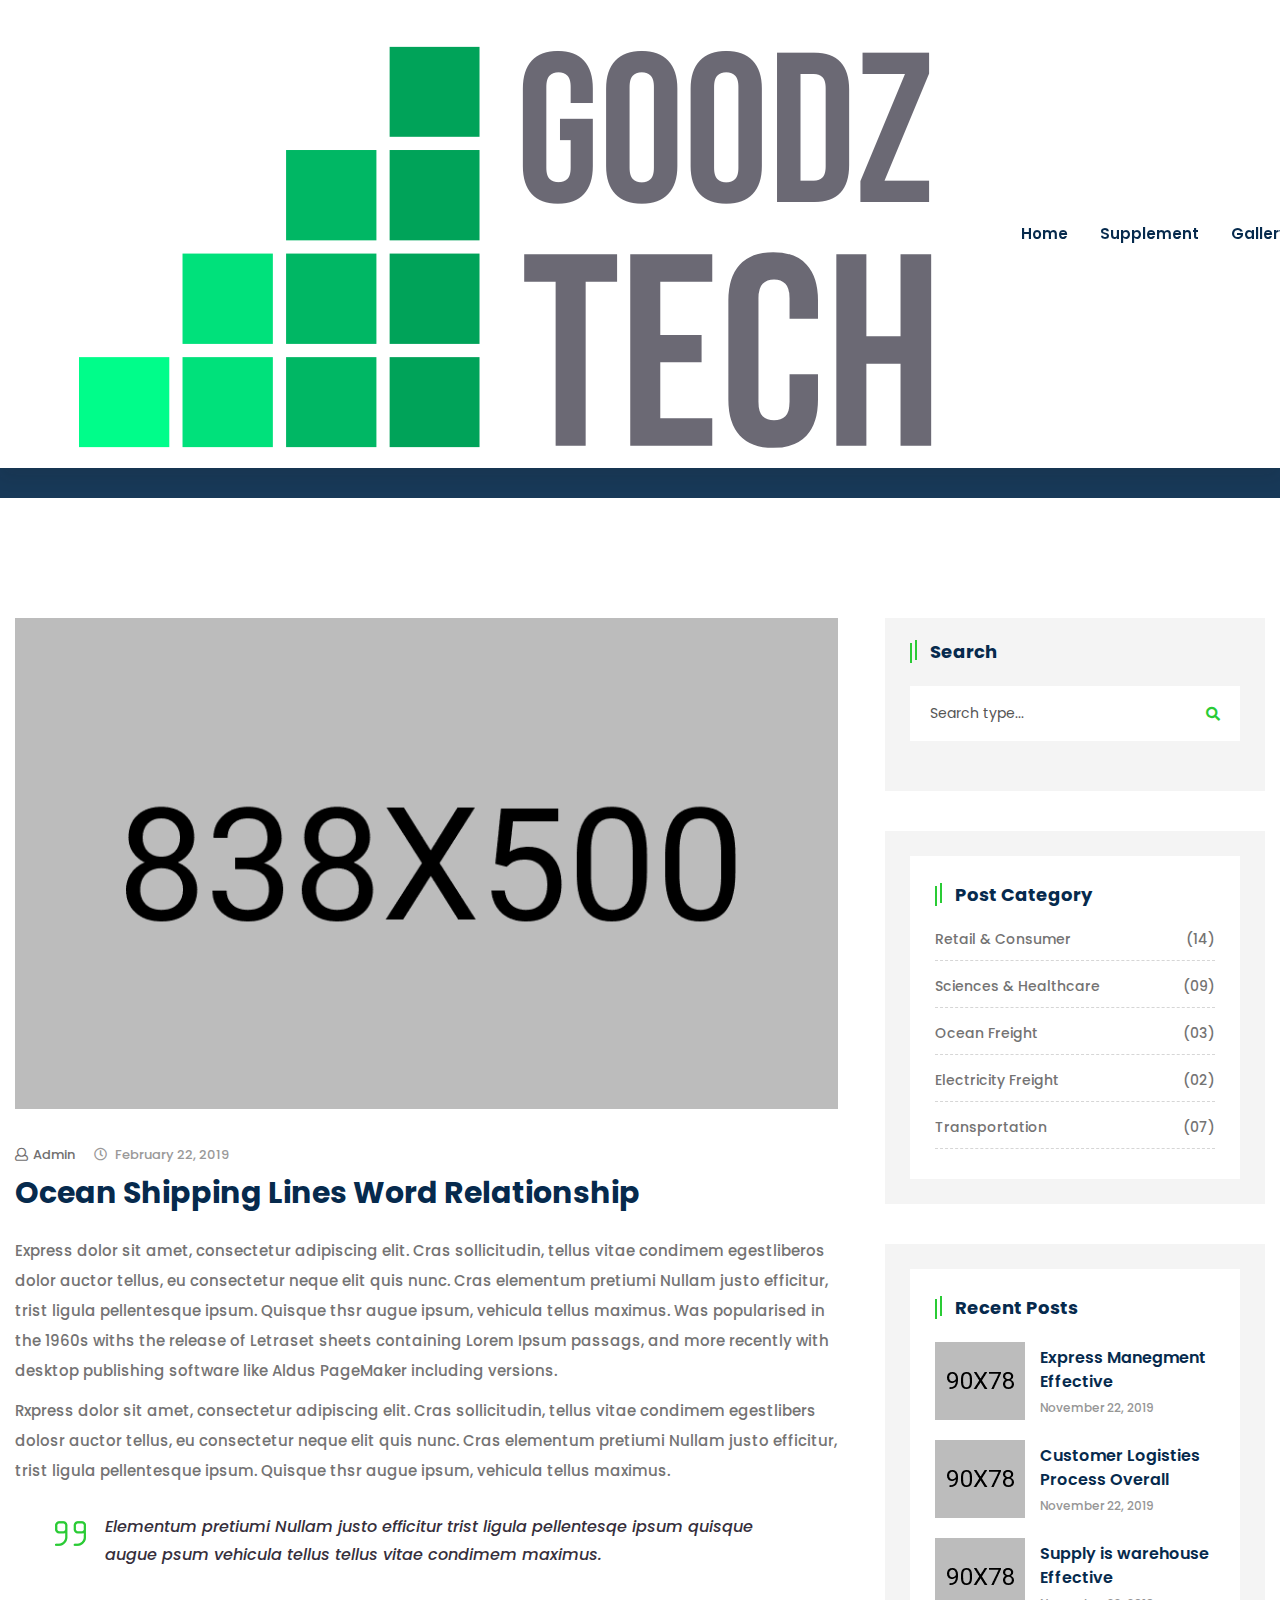
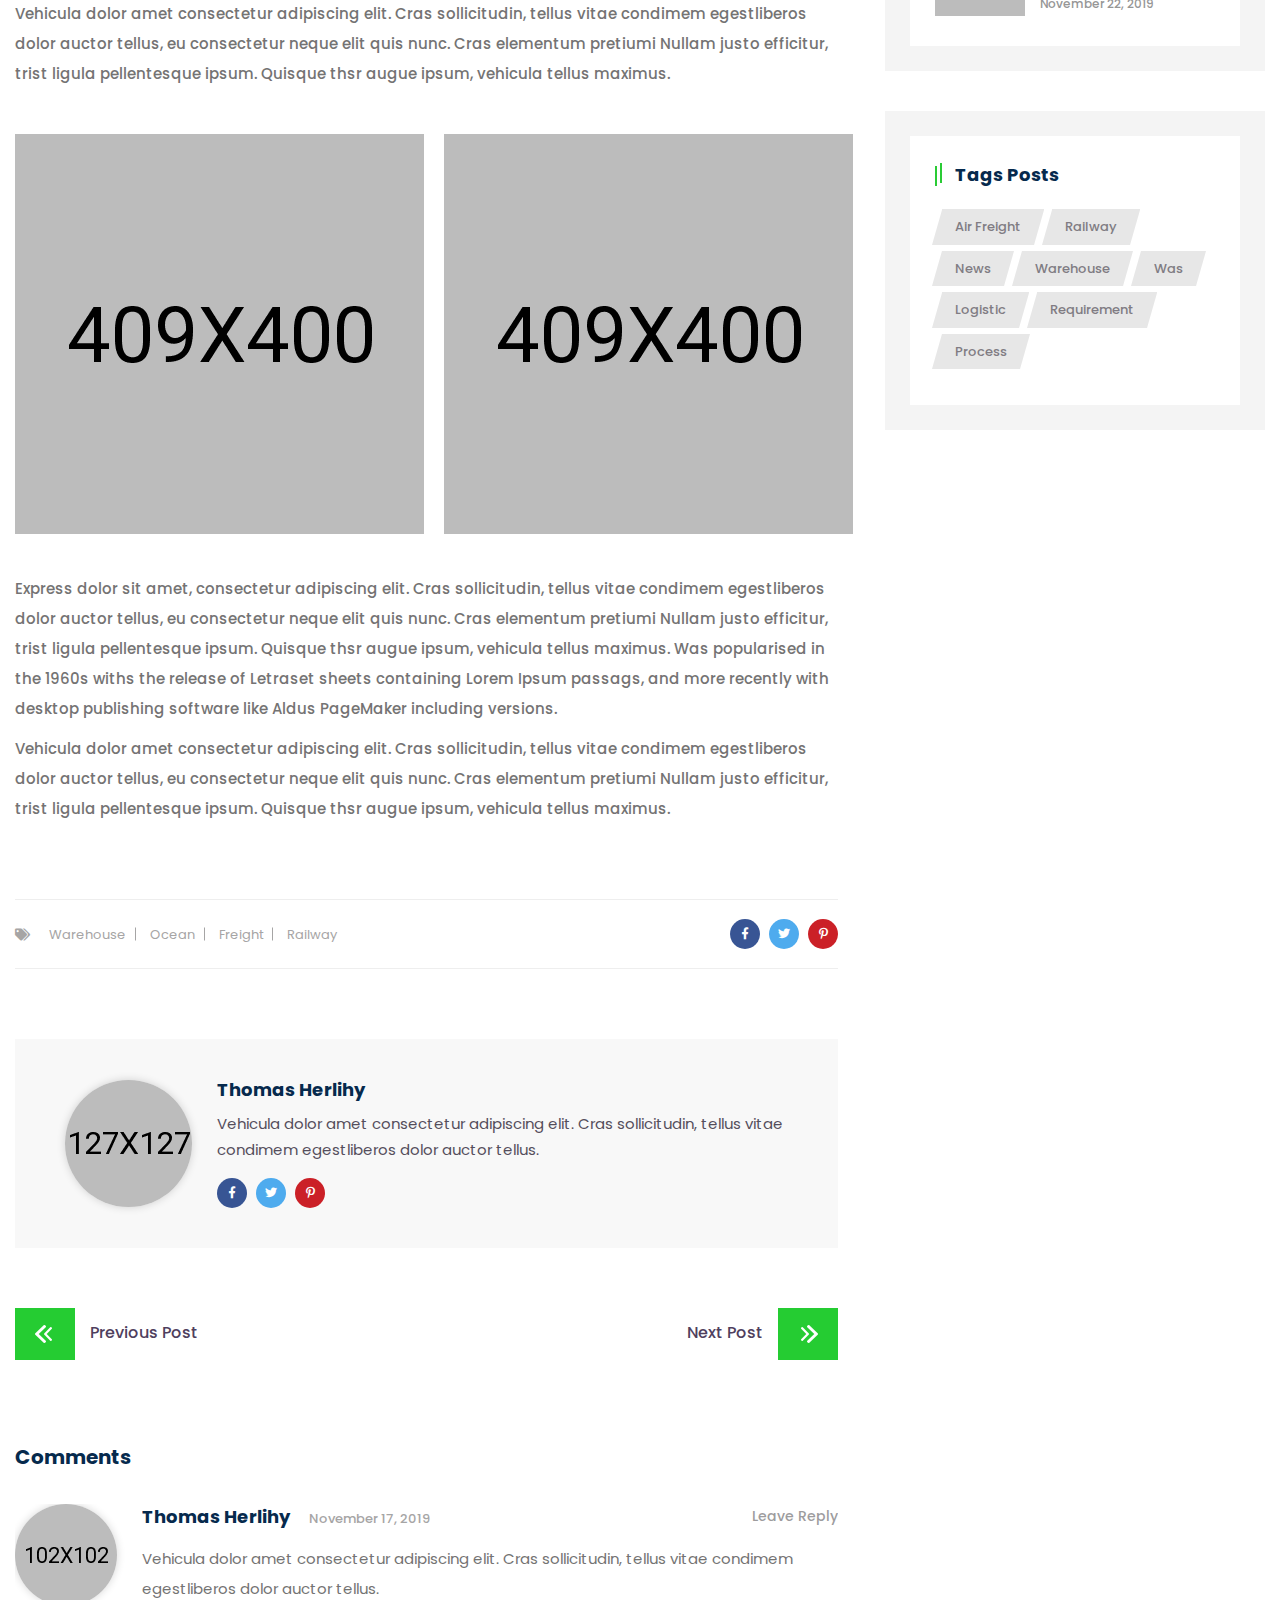
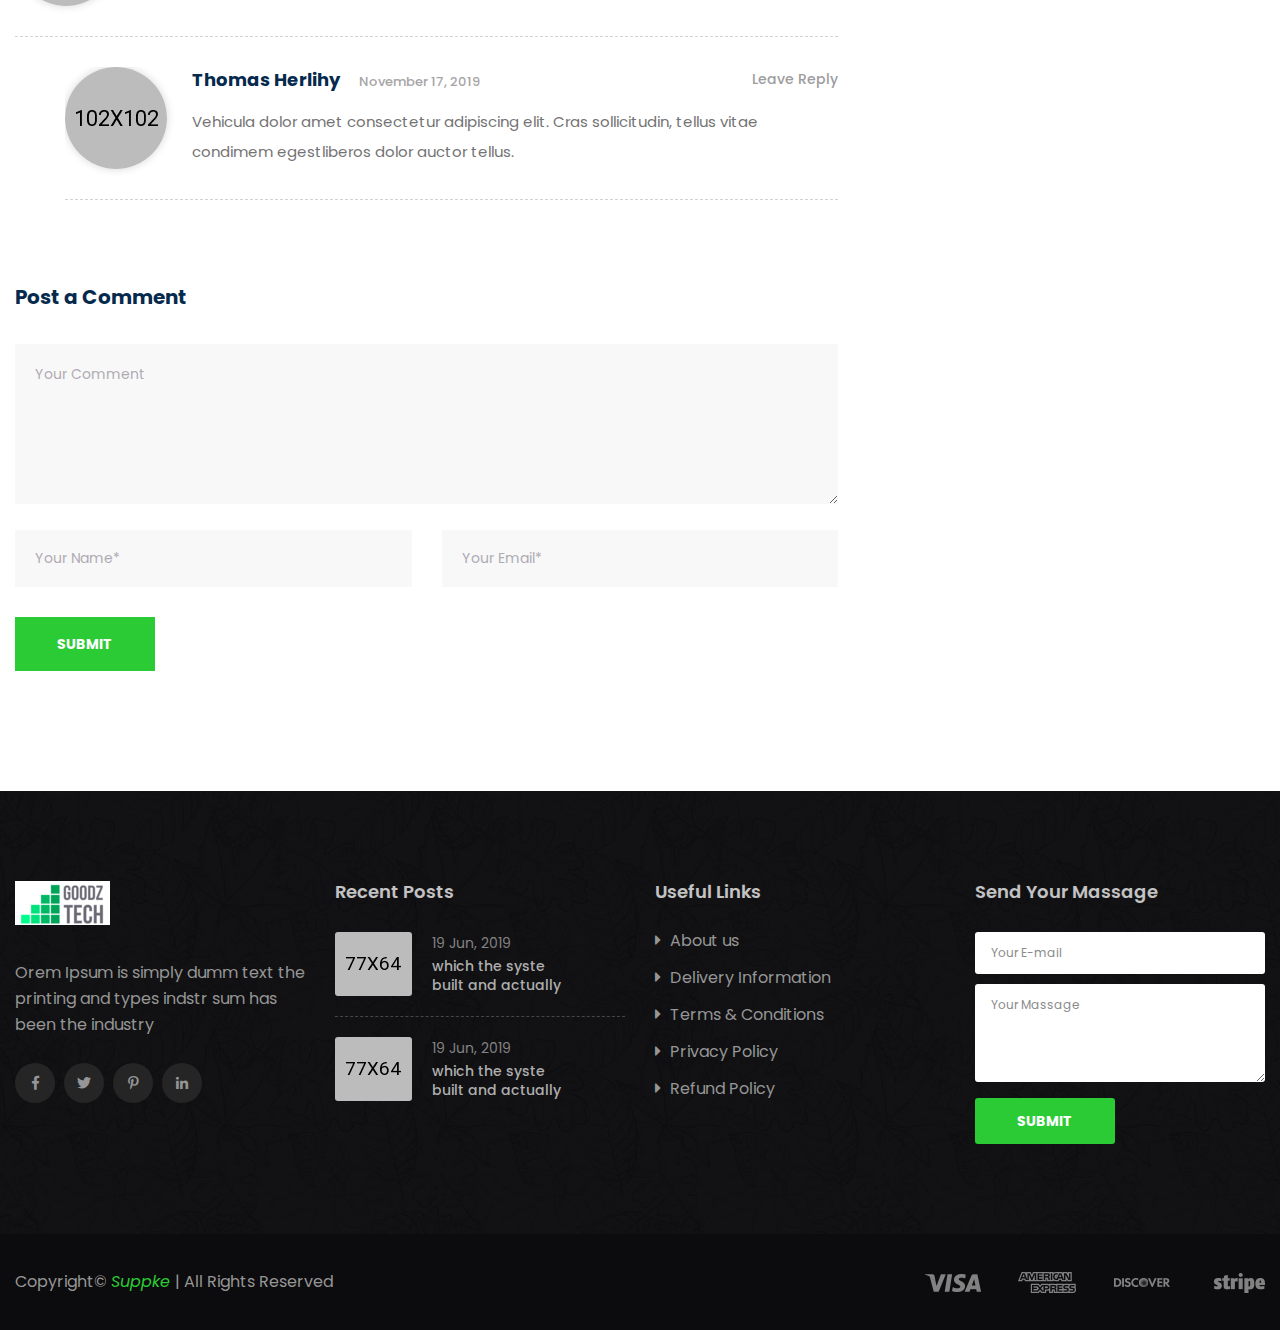
<file: blog-details.html>
<!doctype html>
<html class="no-js" lang="en">
    <head>
        <meta charset="utf-8">
        <meta http-equiv="x-ua-compatible" content="ie=edge">
        <title>Suppke - Health Supplement Landing Page HTML5 Template</title>
        <meta name="description" content="">
        <meta name="viewport" content="width=device-width, initial-scale=1">

        <link rel="shortcut icon" type="image/x-icon" href="img/favicon.png">
        <!-- Place favicon.ico in the root directory -->

		<!-- CSS here -->
        <link rel="stylesheet" href="css/bootstrap.min.css">
        <link rel="stylesheet" href="css/animate.min.css">
        <link rel="stylesheet" href="css/magnific-popup.css">
        <link rel="stylesheet" href="css/fontawesome-all.min.css">
        <link rel="stylesheet" href="css/flaticon.css">
        <link rel="stylesheet" href="css/slick.css">
        <link rel="stylesheet" href="css/aos.css">
        <link rel="stylesheet" href="css/default.css">
        <link rel="stylesheet" href="css/style.css">
        <link rel="stylesheet" href="css/responsive.css">
    </head>
    <body>

        <!-- preloader -->
        <div id="preloader">
            <div id="loading-center">
                <div id="loading-center-absolute">
                    <div class="object" id="object_one"></div>
                    <div class="object" id="object_two"></div>
                    <div class="object" id="object_three"></div>
                </div>
            </div>
        </div>
        <!-- preloader-end -->

        <!-- header-start -->
        <header>
            <div id="header-sticky" class="main-header sticky-menu">
                <div class="container">
                    <div class="row">
                        <div class="col-xl-12">
                            <div class="main-menu">
                                <nav class="navbar navbar-expand-lg">
                                    <a href="index.html" class="navbar-brand">
                                        <img src="img/logo/logo.png" alt="">
                                    </a>
                                    <button class="navbar-toggler" type="button" data-toggle="collapse"
                                        data-target="#navbarNav">
                                        <span class="navbar-icon"></span>
                                        <span class="navbar-icon"></span>
                                        <span class="navbar-icon"></span>
                                    </button>
                                    <div class="collapse navbar-collapse" id="navbarNav">
                                        <ul class="navbar-nav ml-auto">
                                            <li class="nav-item"><a class="nav-link" href="index.html#home">Home</a></li>
                                            <li class="nav-item"><a class="nav-link" href="index.html#supplement">Supplement</a></li>
                                            <li class="nav-item"><a class="nav-link" href="index.html#gallery">Gallery</a></li>
                                            <li class="nav-item"><a class="nav-link" href="index.html#order">Order</a></li>
                                            <li class="nav-item active"><a class="nav-link" href="index.html#blog">Blog</a></li>
                                            <li class="nav-item"><a class="nav-link" href="#contact">Contact</a></li>
                                        </ul>
                                    </div>
                                    <div class="header-action">
                                        <ul>
                                            <li class="search-icon"><a href="#"><i class="fas fa-search"></i></a></li>
                                            <li class="shop-cart"><a href="#"><i class="fas fa-shopping-basket"></i><span class="cart-count"></span></a></li>
                                        </ul>
                                    </div>
                                    <div class="header-btn d-none d-xl-block">
                                        <a href="#" class="btn">order now</a>
                                    </div>
                                </nav>
                            </div>
                        </div>
                    </div>
                </div>
            </div>
        </header>
        <!-- header-start-end -->


        <!-- main-area -->
        <main>

            <!-- breadcrumb-area -->
            <section class="breadcrumb-area breadcrumb-bg d-flex align-items-center">
                <div class="container">
                    <div class="row justify-content-center">
                        <div class="col-md-10">
                            <div class="breadcrumb-content text-center">
                                <h2>Blog single post</h2>
                                <nav aria-label="breadcrumb">
                                    <ol class="breadcrumb">
                                        <li class="breadcrumb-item"><a href="index.html">Home</a></li>
                                        <li class="breadcrumb-item active" aria-current="page">Blog Details</li>
                                    </ol>
                                </nav>
                            </div>
                        </div>
                    </div>
                </div>
            </section>
            <!-- breadcrumb-area-end -->

            <!-- blog-area -->
            <section class="blog-area pt-120 pb-120">
                <div class="container">
                    <div class="row">
                        <div class="col-lg-8">
                            <div class="single-blog-list">
                                <div class="blog-list-thumb mb-35">
                                    <img src="img/blog/blog_list_thumb01.jpg" alt="img">
                                </div>
                                <div class="blog-list-content blog-details-content">
                                    <div class="blog-details-date mb-10">
                                        <ul>
                                            <li><a href="#"><i class="far fa-user"></i>Admin</a></li>
                                            <li><i class="far fa-clock"></i> February 22, 2019</li>
                                        </ul>
                                    </div>
                                    <h2>Ocean Shipping Lines Word Relationship</h2>
                                    <p>Express dolor sit amet, consectetur adipiscing elit. Cras sollicitudin, tellus vitae condimem egestliberos dolor auctor
                                    tellus, eu consectetur neque elit quis nunc. Cras elementum pretiumi Nullam justo efficitur, trist ligula pellentesque
                                    ipsum. Quisque thsr augue ipsum, vehicula tellus maximus. Was popularised in the 1960s withs the release of Letraset
                                    sheets containing Lorem Ipsum passags, and more recently with desktop publishing software like Aldus PageMaker including
                                    versions.</p>
                                    <p>Rxpress dolor sit amet, consectetur adipiscing elit. Cras sollicitudin, tellus vitae condimem egestlibers dolosr auctor
                                    tellus, eu consectetur neque elit quis nunc. Cras elementum pretiumi Nullam justo efficitur, trist ligula pellentesque
                                    ipsum. Quisque thsr augue ipsum, vehicula tellus maximus.</p>
                                    <blockquote>
                                        Elementum pretiumi Nullam justo efficitur trist ligula pellentesqe ipsum quisque augue psum vehicula tellus tellus vitae
                                        condimem maximus.
                                    </blockquote>
                                    <p>Vehicula dolor amet consectetur adipiscing elit. Cras sollicitudin, tellus vitae condimem egestliberos dolor auctor
                                    tellus, eu consectetur neque elit quis nunc. Cras elementum pretiumi Nullam justo efficitur, trist ligula pellentesque
                                    ipsum. Quisque thsr augue ipsum, vehicula tellus maximus.</p>
                                    <div class="blog-details-img">
                                        <img src="img/blog/blog_details_img01.jpg" alt="img">
                                        <img src="img/blog/blog_details_img02.jpg" alt="img">
                                    </div>
                                    <p>Express dolor sit amet, consectetur adipiscing elit. Cras sollicitudin, tellus vitae condimem egestliberos dolor auctor
                                    tellus, eu consectetur neque elit quis nunc. Cras elementum pretiumi Nullam justo efficitur, trist ligula pellentesque
                                    ipsum. Quisque thsr augue ipsum, vehicula tellus maximus. Was popularised in the 1960s withs the release of Letraset
                                    sheets containing Lorem Ipsum passags, and more recently with desktop publishing software like Aldus PageMaker including
                                    versions.</p>
                                    <p>Vehicula dolor amet consectetur adipiscing elit. Cras sollicitudin, tellus vitae condimem egestliberos dolor auctor
                                    tellus, eu consectetur neque elit quis nunc. Cras elementum pretiumi Nullam justo efficitur, trist ligula pellentesque
                                    ipsum. Quisque thsr augue ipsum, vehicula tellus maximus.</p>
                                    <div class="blog-list-meta">
                                        <ul>
                                            <li class="blog-post-date">
                                                <div class="blog-details-tag">
                                                    <i class="fas fa-tags"></i>
                                                    <a href="#">Warehouse</a>
                                                    <a href="#">Ocean</a>
                                                    <a href="#">Freight</a>
                                                    <a href="#">Railway</a>
                                                </div>
                                            </li>
                                            <li class="blog-post-share">
                                                <a href="#"><i class="fab fa-facebook-f"></i></a>
                                                <a href="#"><i class="fab fa-twitter"></i></a>
                                                <a href="#"><i class="fab fa-pinterest-p"></i></a>
                                            </li>
                                        </ul>
                                    </div>
                                </div>
                                <div class="avatar-post mt-70 mb-60">
                                    <ul>
                                        <li>
                                            <div class="post-avatar-img">
                                                <img src="img/blog/post_avatar_img.png" alt="img">
                                            </div>
                                            <div class="post-avatar-content">
                                                <h5>Thomas Herlihy</h5>
                                                <p>Vehicula dolor amet consectetur adipiscing elit. Cras sollicitudin, tellus vitae condimem
                                                    egestliberos dolor auctor
                                                    tellus.</p>
                                                <div class="post-avatar-social mt-15">
                                                    <a href="#"><i class="fab fa-facebook-f"></i></a>
                                                    <a href="#"><i class="fab fa-twitter"></i></a>
                                                    <a href="#"><i class="fab fa-pinterest-p"></i></a>
                                                </div>
                                            </div>
                                        </li>
                                    </ul>
                                </div>
                                <div class="blog-next-prev">
                                    <ul>
                                        <li class="blog-prev">
                                            <a href="#"><img src="img/icon/left_arrow.png" alt="img">Previous Post</a>
                                        </li>
                                        <li class="blog-next">
                                            <a href="#">Next Post<img src="img/icon/right_arrow.png" alt="img"></a>
                                        </li>
                                    </ul>
                                </div>
                                <div class="blog-comment mt-85">
                                    <h4 class="b-details-inner-title">Comments</h4>
                                    <ul>
                                        <li>
                                            <div class="single-comment">
                                                <div class="comment-avatar-img">
                                                    <img src="img/blog/comment_avatar01.jpg" alt="img">
                                                </div>
                                                <div class="comment-text">
                                                    <div class="comment-avatar-info">
                                                        <h5>Thomas Herlihy <span class="comment-date">November 17, 2019</span></h5>
                                                        <a href="#" class="comment-reply-link">Leave Reply</a>
                                                    </div>
                                                    <p>Vehicula dolor amet consectetur adipiscing elit. Cras sollicitudin, tellus vitae condimem egestliberos dolor auctor
                                                    tellus.</p>
                                                </div>
                                            </div>
                                        </li>
                                        <li class="comment-reply">
                                            <div class="single-comment">
                                                <div class="comment-avatar-img">
                                                    <img src="img/blog/comment_avatar02.jpg" alt="img">
                                                </div>
                                                <div class="comment-text">
                                                    <div class="comment-avatar-info">
                                                        <h5>Thomas Herlihy <span class="comment-date">November 17, 2019</span></h5>
                                                        <a href="#" class="comment-reply-link">Leave Reply</a>
                                                    </div>
                                                    <p>Vehicula dolor amet consectetur adipiscing elit. Cras sollicitudin, tellus vitae condimem egestliberos dolor auctor
                                                    tellus.</p>
                                                </div>
                                            </div>
                                        </li>
                                    </ul>
                                </div>
                                <div class="comment-reply-box mt-85">
                                    <h4 class="b-details-inner-title">Post a Comment</h4>
                                    <form action="#" class="comment-form">
                                        <textarea name="message" id="comment-message" placeholder="Your Comment"></textarea>
                                        <div class="row">
                                            <div class="col-md-6">
                                                <input type="text" placeholder="Your Name*">
                                            </div>
                                            <div class="col-md-6">
                                                <input type="email" placeholder="Your Email*">
                                            </div>
                                        </div>
                                        <button class="btn">Submit</button>
                                    </form>
                                </div>
                            </div>
                        </div>
                        <div class="col-lg-4">
                            <aside class="blog-sidebar">
                                <div class="widget mb-40">
                                    <div class="single-sidebar search-sidebar-md">
                                        <div class="sidebar-title mb-25">
                                            <h3>Search</h3>
                                        </div>
                                        <div class="sidebar-form">
                                            <form action="#">
                                                <input type="text" placeholder="Search type...">
                                                <button><i class="fas fa-search"></i></button>
                                            </form>
                                        </div>
                                    </div>
                                </div>
                                <div class="widget mb-40">
                                    <div class="single-sidebar white-bg">
                                        <div class="sidebar-title mb-25">
                                            <h3>Post Category</h3>
                                        </div>
                                        <div class="cat-list">
                                            <ul>
                                                <li><a href="#">Retail & Consumer <span>(14)</span></a></li>
                                                <li><a href="#">Sciences & Healthcare <span>(09)</span></a></li>
                                                <li><a href="#">Ocean Freight <span>(03)</span></a></li>
                                                <li><a href="#">Electricity Freight <span>(02)</span></a></li>
                                                <li><a href="#">Transportation <span>(07)</span></a></li>
                                            </ul>
                                        </div>
                                    </div>
                                </div>
                                <div class="widget mb-40">
                                    <div class="single-sidebar white-bg">
                                        <div class="sidebar-title mb-25">
                                            <h3>Recent Posts</h3>
                                        </div>
                                        <div class="rc-post">
                                            <ul>
                                                <li>
                                                    <div class="rc-post-thumb">
                                                        <a href="#"><img src="img/blog/rc_post_thumb01.jpg" alt="img"></a>
                                                    </div>
                                                    <div class="rc-post-content">
                                                        <h5><a href="#">Express Manegment Effective</a></h5>
                                                        <span>November 22, 2019</span>
                                                    </div>
                                                </li>
                                                <li>
                                                    <div class="rc-post-thumb">
                                                        <a href="#"><img src="img/blog/rc_post_thumb02.jpg" alt="img"></a>
                                                    </div>
                                                    <div class="rc-post-content">
                                                        <h5><a href="#">Customer Logisties Process Overall</a></h5>
                                                        <span>November 22, 2019</span>
                                                    </div>
                                                </li>
                                                <li>
                                                    <div class="rc-post-thumb">
                                                        <a href="#"><img src="img/blog/rc_post_thumb03.jpg" alt="img"></a>
                                                    </div>
                                                    <div class="rc-post-content">
                                                        <h5><a href="#">Supply is warehouse Effective</a></h5>
                                                        <span>November 22, 2019</span>
                                                    </div>
                                                </li>
                                            </ul>
                                        </div>
                                    </div>
                                </div>
                                <div class="widget">
                                    <div class="single-sidebar white-bg">
                                        <div class="sidebar-title mb-25">
                                            <h3>Tags Posts</h3>
                                        </div>
                                        <div class="tag-list">
                                            <ul>
                                                <li><a href="#">Air Freight</a></li>
                                                <li><a href="#">Railway</a></li>
                                                <li><a href="#">News</a></li>
                                                <li><a href="#">Warehouse</a></li>
                                                <li><a href="#">Was</a></li>
                                                <li><a href="#">Logistic</a></li>
                                                <li><a href="#">Requirement</a></li>
                                                <li><a href="#">Process</a></li>
                                            </ul>
                                        </div>
                                    </div>
                                </div>
                            </aside>
                        </div>
                    </div>
                </div>
            </section>
            <!-- blog-area-end -->

        </main>
        <!-- main-area-end -->

        <!-- footer -->
        <footer id="contact">
            <div class="footer-wrap pt-90 pb-40" data-background="img/bg/footer_bg.jpg">
                <div class="container">
                    <div class="row">
                        <div class="col-xl-3 col-lg-4 col-md-6">
                            <div class="footer-widget mb-50">
                                <div class="footer-logo mb-35">
                                    <a href="index.html"><img src="img/logo/w_logo.png" alt="img"></a>
                                </div>
                                <div class="footer-text">
                                    <p>Orem Ipsum is simply dumm text the printing and types indstr sum has been the industry
                                    </p>
                                </div>
                                <div class="footer-social">
                                    <ul>
                                        <li><a href="#"><i class="fab fa-facebook-f"></i></a></li>
                                        <li><a href="#"><i class="fab fa-twitter"></i></a></li>
                                        <li><a href="#"><i class="fab fa-pinterest-p"></i></a></li>
                                        <li><a href="#"><i class="fab fa-linkedin-in"></i></a></li>
                                    </ul>
                                </div>
                            </div>
                        </div>
                        <div class="col-xl-3 col-lg-4 col-md-6">
                            <div class="footer-widget mb-50">
                                <div class="fw-title mb-30">
                                    <h5>recent posts</h5>
                                </div>
                                <div class="f-rc-post">
                                    <ul>
                                        <li>
                                            <div class="f-rc-thumb">
                                                <a href="#"><img src="img/blog/f_rc_img01.jpg" alt="img"></a>
                                            </div>
                                            <div class="f-rc-content">
                                                <span>19 Jun, 2019</span>
                                                <h5><a href="#">which the syste built and actually</a></h5>
                                            </div>
                                        </li>
                                        <li>
                                            <div class="f-rc-thumb">
                                                <a href="#"><img src="img/blog/f_rc_img02.jpg" alt="img"></a>
                                            </div>
                                            <div class="f-rc-content">
                                                <span>19 Jun, 2019</span>
                                                <h5><a href="#">which the syste built and actually</a></h5>
                                            </div>
                                        </li>
                                    </ul>
                                </div>
                            </div>
                        </div>
                        <div class="col-xl-3 col-lg-4 col-md-6">
                            <div class="footer-widget mb-50">
                                <div class="fw-title mb-30">
                                    <h5>useful links</h5>
                                </div>
                                <div class="fw-link">
                                    <ul>
                                        <li><a href="#"><i class="fas fa-caret-right"></i> About us</a></li>
                                        <li><a href="#"><i class="fas fa-caret-right"></i> Delivery Information</a></li>
                                        <li><a href="#"><i class="fas fa-caret-right"></i> Terms & Conditions</a></li>
                                        <li><a href="#"><i class="fas fa-caret-right"></i> Privacy Policy</a></li>
                                        <li><a href="#"><i class="fas fa-caret-right"></i> Refund Policy</a></li>
                                    </ul>
                                </div>
                            </div>
                        </div>
                        <div class="col-xl-3 col-lg-4 col-md-6">
                            <div class="footer-widget mb-50">
                                <div class="fw-title mb-30">
                                    <h5>Send Your Massage</h5>
                                </div>
                                <div class="footer-form">
                                    <form action="#">
                                        <input type="email" placeholder="Your E-mail">
                                        <textarea name="message" id="message" placeholder="Your Massage"></textarea>
                                        <button class="btn">Submit</button>
                                    </form>
                                </div>
                            </div>
                        </div>
                    </div>
                </div>
            </div>
            <div class="copyright-wrap">
                <div class="container">
                    <div class="row align-items-center">
                        <div class="col-lg-6 col-md-7">
                            <div class="copyright-text">
                                <p>Copyright© <span>Suppke </span> | All Rights Reserved</p>
                            </div>
                        </div>
                        <div class="col-lg-6 col-md-5">
                            <div class="f-payment-method text-center text-md-right">
                                <img src="img/images/card_img.png" alt="img">
                            </div>
                        </div>
                    </div>
                </div>
            </div>
        </footer>
        <!-- footer-end -->





		<!-- JS here -->
        <script src="js/vendor/jquery-1.12.4.min.js"></script>
        <script src="js/popper.min.js"></script>
        <script src="js/bootstrap.min.js"></script>
        <script src="js/isotope.pkgd.min.js"></script>
        <script src="js/one-page-nav-min.js"></script>
        <script src="js/slick.min.js"></script>
        <script src="js/ajax-form.js"></script>
        <script src="js/wow.min.js"></script>
        <script src="js/aos.js"></script>
        <script src="js/jquery.counterup.min.js"></script>
        <script src="js/jquery.waypoints.min.js"></script>
        <script src="js/jquery.scrollUp.min.js"></script>
        <script src="js/imagesloaded.pkgd.min.js"></script>
        <script src="js/jquery.magnific-popup.min.js"></script>
        <script src="js/plugins.js"></script>
        <script src="js/main.js"></script>
    </body>
</html>
</file>
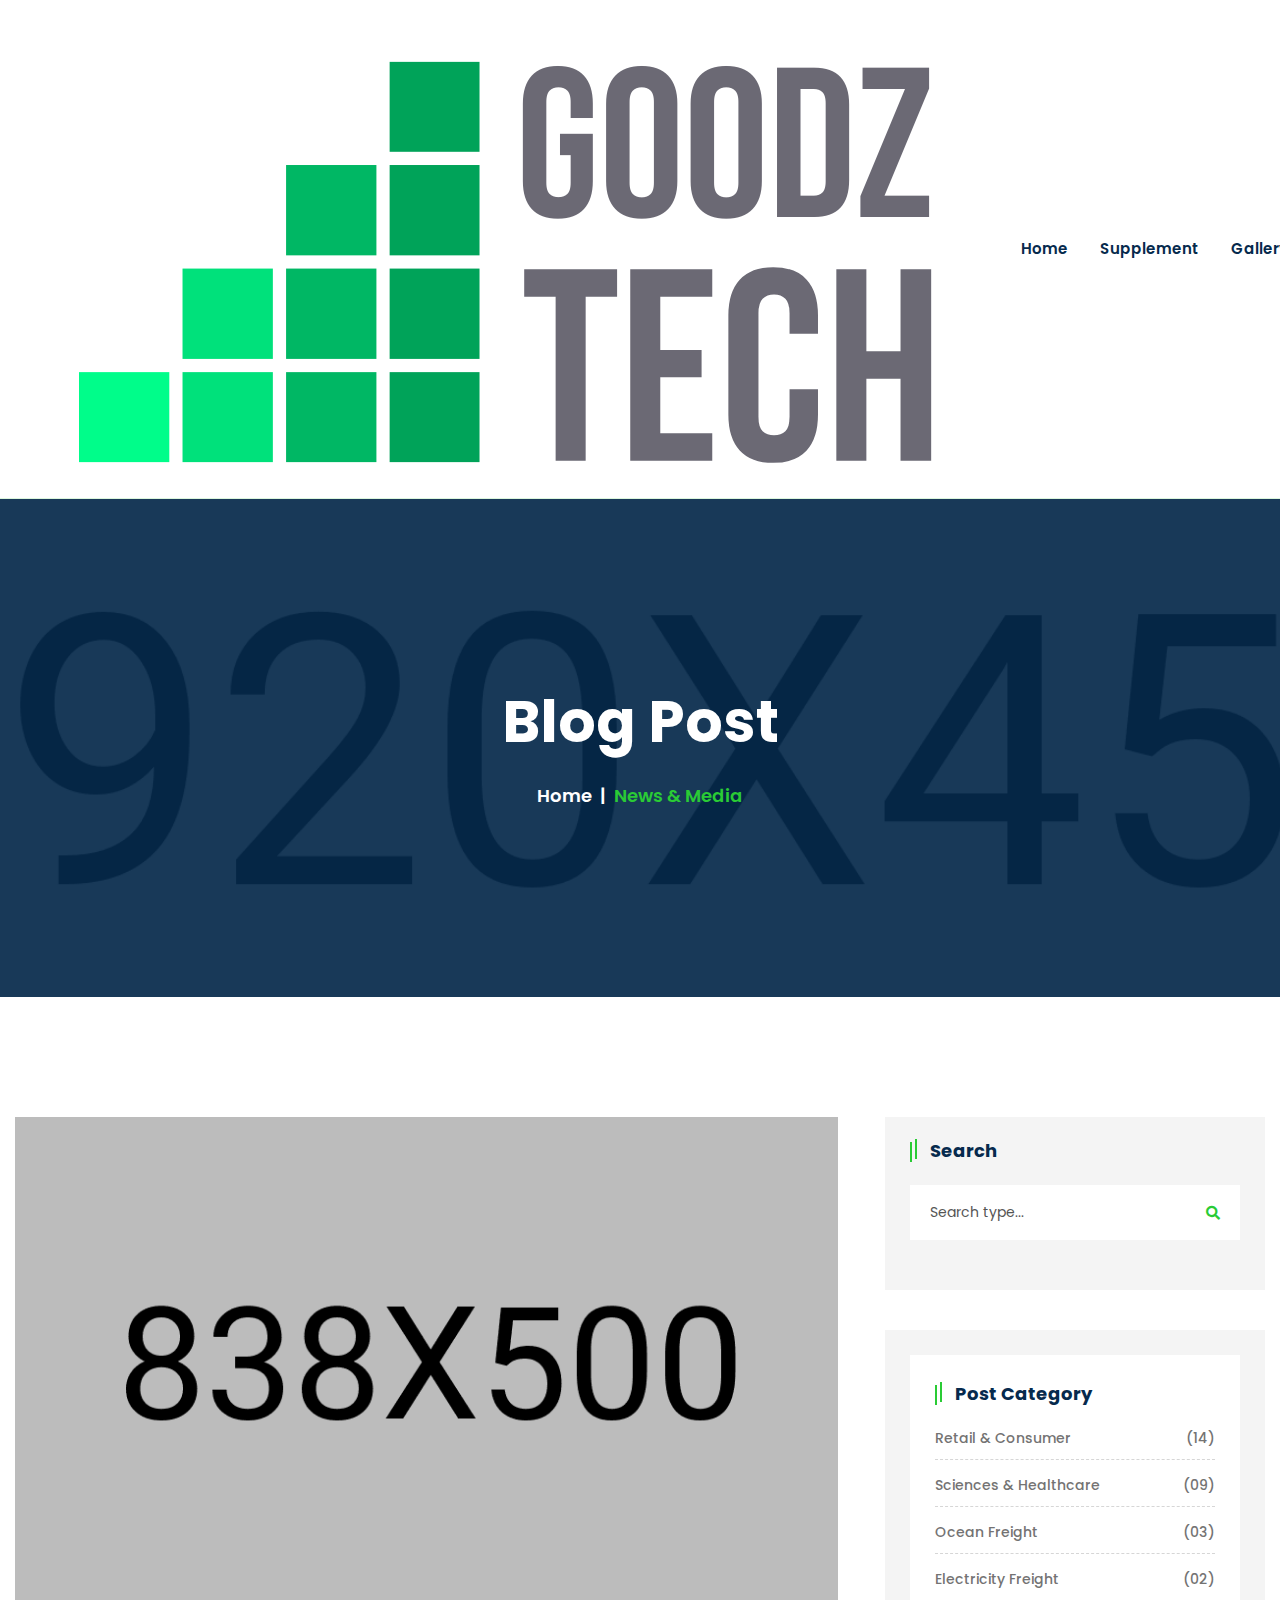
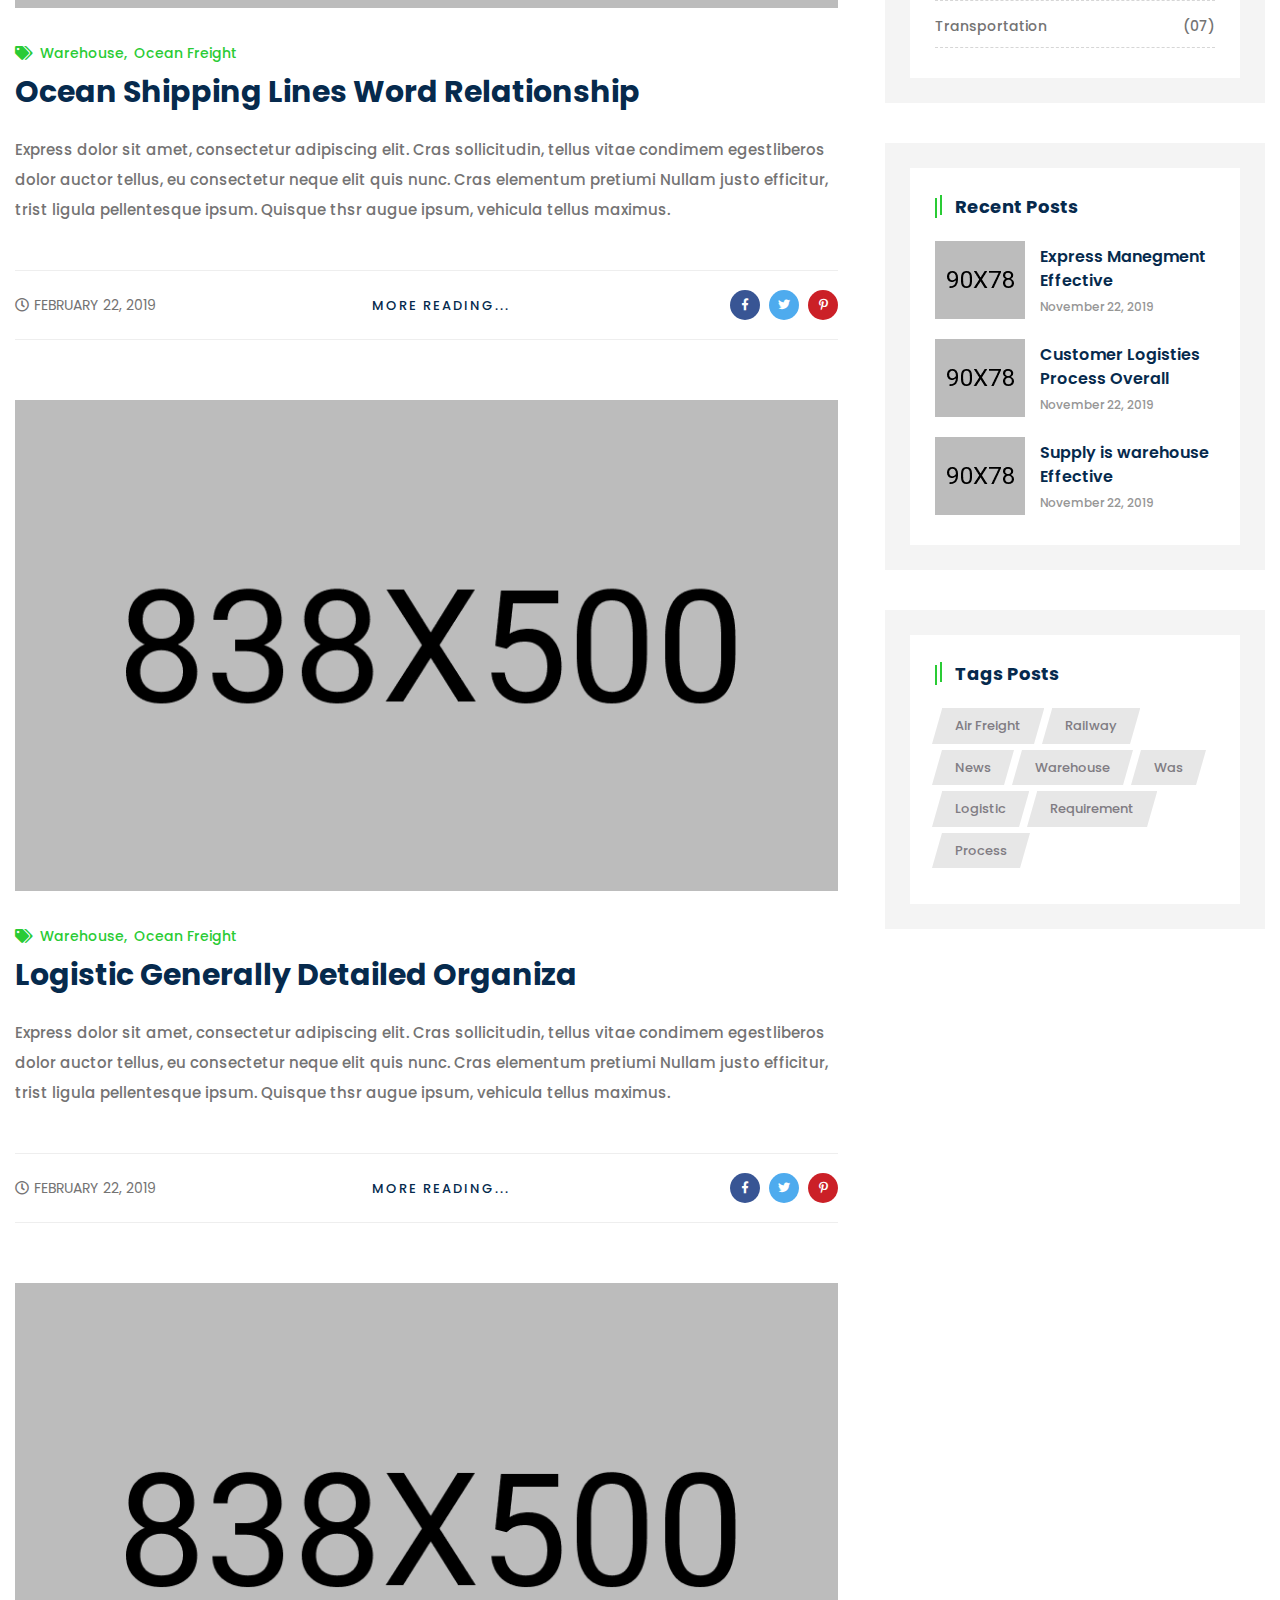
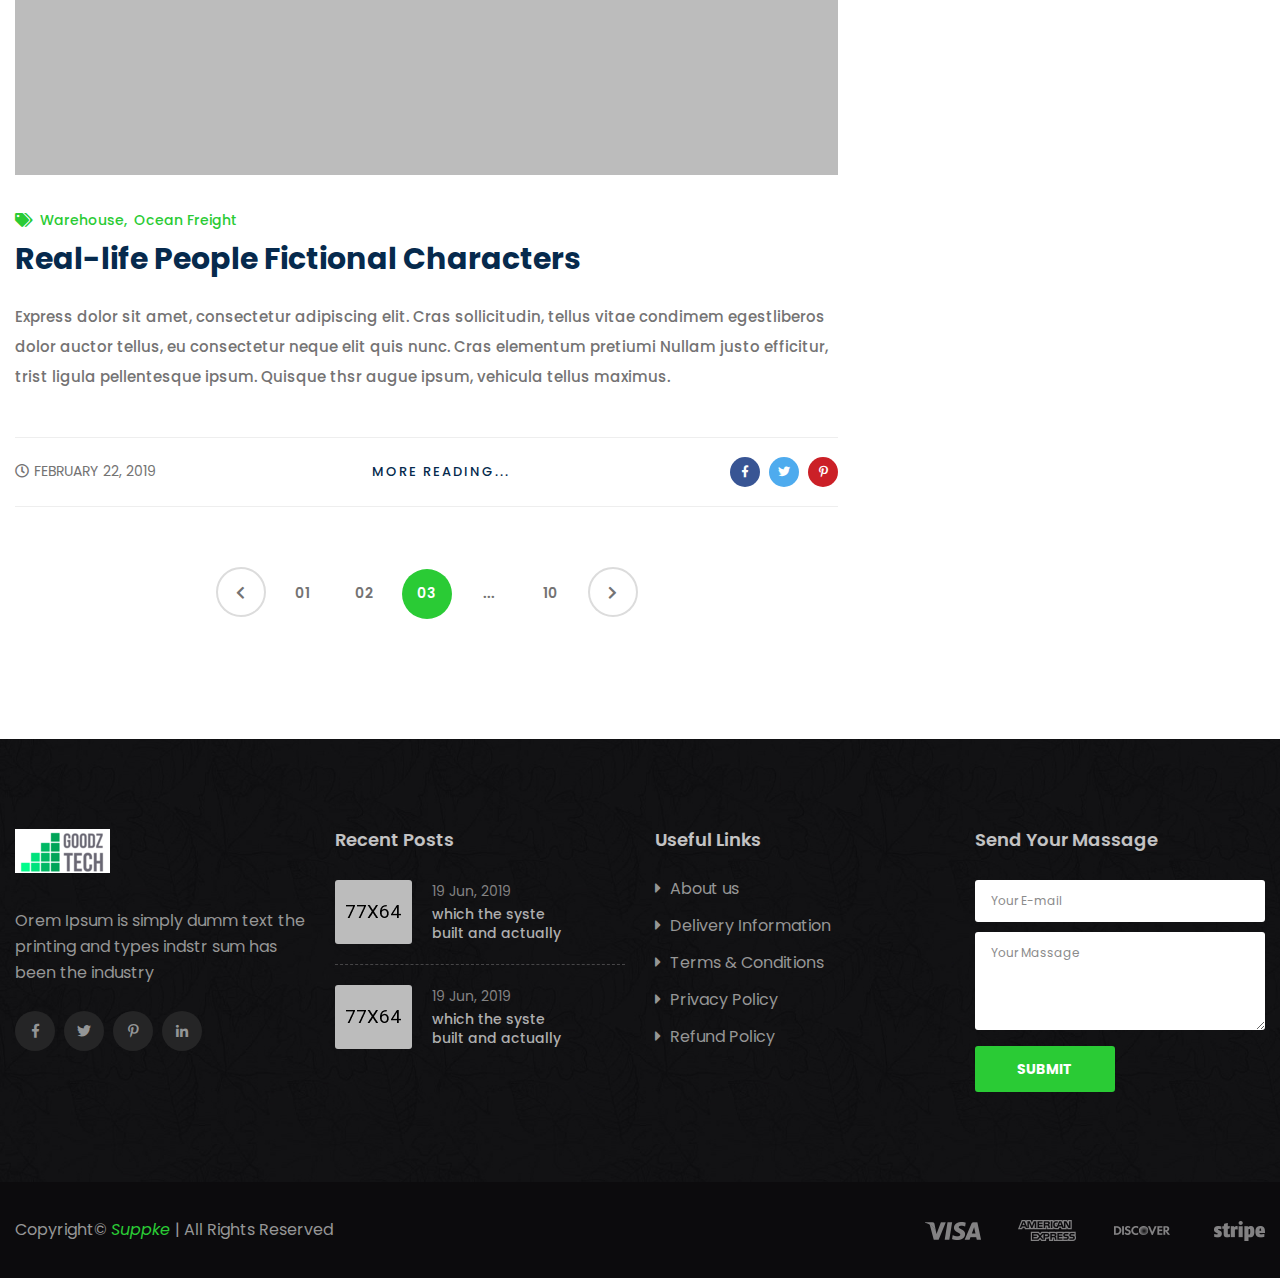
<file: blog.html>
<!doctype html>
<html class="no-js" lang="en">
    <head>
        <meta charset="utf-8">
        <meta http-equiv="x-ua-compatible" content="ie=edge">
        <title>Suppke - Health Supplement Landing Page HTML5 Template</title>
        <meta name="description" content="">
        <meta name="viewport" content="width=device-width, initial-scale=1">

        <link rel="shortcut icon" type="image/x-icon" href="img/favicon.png">
        <!-- Place favicon.ico in the root directory -->

		<!-- CSS here -->
        <link rel="stylesheet" href="css/bootstrap.min.css">
        <link rel="stylesheet" href="css/animate.min.css">
        <link rel="stylesheet" href="css/magnific-popup.css">
        <link rel="stylesheet" href="css/fontawesome-all.min.css">
        <link rel="stylesheet" href="css/flaticon.css">
        <link rel="stylesheet" href="css/slick.css">
        <link rel="stylesheet" href="css/aos.css">
        <link rel="stylesheet" href="css/default.css">
        <link rel="stylesheet" href="css/style.css">
        <link rel="stylesheet" href="css/responsive.css">
    </head>
    <body>

        <!-- preloader -->
        <div id="preloader">
            <div id="loading-center">
                <div id="loading-center-absolute">
                    <div class="object" id="object_one"></div>
                    <div class="object" id="object_two"></div>
                    <div class="object" id="object_three"></div>
                </div>
            </div>
        </div>
        <!-- preloader-end -->

        <!-- header-start -->
        <header>
            <div id="header-sticky" class="main-header">
                <div class="container">
                    <div class="row">
                        <div class="col-xl-12">
                            <div class="main-menu">
                                <nav class="navbar navbar-expand-lg">
                                    <a href="index.html" class="navbar-brand">
                                        <img src="img/logo/logo.png" alt="">
                                    </a>
                                    <button class="navbar-toggler" type="button" data-toggle="collapse"
                                        data-target="#navbarNav">
                                        <span class="navbar-icon"></span>
                                        <span class="navbar-icon"></span>
                                        <span class="navbar-icon"></span>
                                    </button>
                                    <div class="collapse navbar-collapse" id="navbarNav">
                                        <ul class="navbar-nav ml-auto">
                                            <li class="nav-item"><a class="nav-link" href="index.html#home">Home</a></li>
                                            <li class="nav-item"><a class="nav-link" href="index.html#supplement">Supplement</a></li>
                                            <li class="nav-item"><a class="nav-link" href="index.html#gallery">Gallery</a></li>
                                            <li class="nav-item"><a class="nav-link" href="index.html#order">Order</a></li>
                                            <li class="nav-item active"><a class="nav-link" href="index.html#blog">Blog</a></li>
                                            <li class="nav-item"><a class="nav-link" href="#contact">Contact</a></li>
                                        </ul>
                                    </div>
                                    <div class="header-action">
                                        <ul>
                                            <li class="search-icon"><a href="#"><i class="fas fa-search"></i></a></li>
                                            <li class="shop-cart"><a href="#"><i class="fas fa-shopping-basket"></i><span class="cart-count"></span></a></li>
                                        </ul>
                                    </div>
                                    <div class="header-btn d-none d-xl-block">
                                        <a href="#" class="btn">order now</a>
                                    </div>
                                </nav>
                            </div>
                        </div>
                    </div>
                </div>
            </div>
        </header>
        <!-- header-start-end -->


        <!-- main-area -->
        <main>

            <!-- breadcrumb-area -->
            <section class="breadcrumb-area breadcrumb-bg d-flex align-items-center">
                <div class="container">
                    <div class="row justify-content-center">
                        <div class="col-md-10">
                            <div class="breadcrumb-content text-center">
                                <h2>Blog Post</h2>
                                <nav aria-label="breadcrumb">
                                    <ol class="breadcrumb">
                                        <li class="breadcrumb-item"><a href="index.html">Home</a></li>
                                        <li class="breadcrumb-item active" aria-current="page">News & Media</li>
                                    </ol>
                                </nav>
                            </div>
                        </div>
                    </div>
                </div>
            </section>
            <!-- breadcrumb-area-end -->

            <!-- blog-area -->
            <section class="blog-area pt-120 pb-120">
                <div class="container">
                    <div class="row">
                        <div class="col-lg-8">
                            <div class="single-blog-list mb-60">
                                <div class="blog-list-thumb mb-35">
                                    <a href="blog-details.html"><img src="img/blog/blog_list_thumb01.jpg" alt="img"></a>
                                </div>
                                <div class="blog-list-content">
                                    <div class="blog-list-tag mb-10">
                                        <ul>
                                            <li><i class="fas fa-tags"></i></li>
                                            <li><a href="#">Warehouse,</a></li>
                                            <li><a href="#">Ocean Freight</a></li>
                                        </ul>
                                    </div>
                                    <h2><a href="blog-details.html">Ocean Shipping Lines Word Relationship</a></h2>
                                    <p>Express dolor sit amet, consectetur adipiscing elit. Cras sollicitudin, tellus vitae condimem egestliberos dolor auctor
                                    tellus, eu consectetur neque elit quis nunc. Cras elementum pretiumi Nullam justo efficitur, trist ligula pellentesque
                                    ipsum. Quisque thsr augue ipsum, vehicula tellus maximus.</p>
                                    <div class="blog-list-meta">
                                        <ul>
                                            <li class="blog-post-date"><i class="far fa-clock"></i>February 22, 2019</li>
                                            <li class="blog-more-read"><a href="#">More Reading...</a></li>
                                            <li class="blog-post-share">
                                                <a href="#"><i class="fab fa-facebook-f"></i></a>
                                                <a href="#"><i class="fab fa-twitter"></i></a>
                                                <a href="#"><i class="fab fa-pinterest-p"></i></a>
                                            </li>
                                        </ul>
                                    </div>
                                </div>
                            </div>
                            <div class="single-blog-list mb-60">
                                <div class="blog-list-thumb mb-35">
                                    <a href="blog-details.html"><img src="img/blog/blog_list_thumb02.jpg" alt="img"></a>
                                </div>
                                <div class="blog-list-content">
                                    <div class="blog-list-tag mb-10">
                                        <ul>
                                            <li><i class="fas fa-tags"></i></li>
                                            <li><a href="#">Warehouse,</a></li>
                                            <li><a href="#">Ocean Freight</a></li>
                                        </ul>
                                    </div>
                                    <h2><a href="blog-details.html">Logistic Generally Detailed Organiza</a></h2>
                                    <p>Express dolor sit amet, consectetur adipiscing elit. Cras sollicitudin, tellus vitae condimem egestliberos dolor auctor
                                    tellus, eu consectetur neque elit quis nunc. Cras elementum pretiumi Nullam justo efficitur, trist ligula pellentesque
                                    ipsum. Quisque thsr augue ipsum, vehicula tellus maximus.</p>
                                    <div class="blog-list-meta">
                                        <ul>
                                            <li class="blog-post-date"><i class="far fa-clock"></i>February 22, 2019</li>
                                            <li class="blog-more-read"><a href="#">More Reading...</a></li>
                                            <li class="blog-post-share">
                                                <a href="#"><i class="fab fa-facebook-f"></i></a>
                                                <a href="#"><i class="fab fa-twitter"></i></a>
                                                <a href="#"><i class="fab fa-pinterest-p"></i></a>
                                            </li>
                                        </ul>
                                    </div>
                                </div>
                            </div>
                            <div class="single-blog-list mb-60">
                                <div class="blog-list-thumb mb-35">
                                    <a href="blog-details.html"><img src="img/blog/blog_list_thumb03.jpg" alt="img"></a>
                                </div>
                                <div class="blog-list-content">
                                    <div class="blog-list-tag mb-10">
                                        <ul>
                                            <li><i class="fas fa-tags"></i></li>
                                            <li><a href="#">Warehouse,</a></li>
                                            <li><a href="#">Ocean Freight</a></li>
                                        </ul>
                                    </div>
                                    <h2><a href="blog-details.html">Real-life People Fictional Characters</a></h2>
                                    <p>Express dolor sit amet, consectetur adipiscing elit. Cras sollicitudin, tellus vitae condimem egestliberos dolor auctor
                                    tellus, eu consectetur neque elit quis nunc. Cras elementum pretiumi Nullam justo efficitur, trist ligula pellentesque
                                    ipsum. Quisque thsr augue ipsum, vehicula tellus maximus.</p>
                                    <div class="blog-list-meta">
                                        <ul>
                                            <li class="blog-post-date"><i class="far fa-clock"></i>February 22, 2019</li>
                                            <li class="blog-more-read"><a href="#">More Reading...</a></li>
                                            <li class="blog-post-share">
                                                <a href="#"><i class="fab fa-facebook-f"></i></a>
                                                <a href="#"><i class="fab fa-twitter"></i></a>
                                                <a href="#"><i class="fab fa-pinterest-p"></i></a>
                                            </li>
                                        </ul>
                                    </div>
                                </div>
                            </div>
                            <div class="pagination-wrap mt-30 text-center">
                                <nav>
                                    <ul class="pagination">
                                        <li class="page-item"><a href="#"><i class="fas fa-chevron-left"></i></a></li>
                                        <li class="page-item"><a href="#">01</a></li>
                                        <li class="page-item"><a href="#">02</a></li>
                                        <li class="page-item active"><a href="#">03</a></li>
                                        <li class="page-item"><a href="#">...</a></li>
                                        <li class="page-item"><a href="#">10</a></li>
                                        <li class="page-item"><a href="#"><i class="fas fa-chevron-right"></i></a></li>
                                    </ul>
                                </nav>
                            </div>
                        </div>
                        <div class="col-lg-4">
                            <aside class="blog-sidebar">
                                <div class="widget mb-40">
                                    <div class="single-sidebar search-sidebar-md">
                                        <div class="sidebar-title mb-25">
                                            <h3>Search</h3>
                                        </div>
                                        <div class="sidebar-form">
                                            <form action="#">
                                                <input type="text" placeholder="Search type...">
                                                <button><i class="fas fa-search"></i></button>
                                            </form>
                                        </div>
                                    </div>
                                </div>
                                <div class="widget mb-40">
                                    <div class="single-sidebar white-bg">
                                        <div class="sidebar-title mb-25">
                                            <h3>Post Category</h3>
                                        </div>
                                        <div class="cat-list">
                                            <ul>
                                                <li><a href="#">Retail & Consumer <span>(14)</span></a></li>
                                                <li><a href="#">Sciences & Healthcare <span>(09)</span></a></li>
                                                <li><a href="#">Ocean Freight <span>(03)</span></a></li>
                                                <li><a href="#">Electricity Freight <span>(02)</span></a></li>
                                                <li><a href="#">Transportation <span>(07)</span></a></li>
                                            </ul>
                                        </div>
                                    </div>
                                </div>
                                <div class="widget mb-40">
                                    <div class="single-sidebar white-bg">
                                        <div class="sidebar-title mb-25">
                                            <h3>Recent Posts</h3>
                                        </div>
                                        <div class="rc-post">
                                            <ul>
                                                <li>
                                                    <div class="rc-post-thumb">
                                                        <a href="blog-details.html"><img src="img/blog/rc_post_thumb01.jpg" alt="img"></a>
                                                    </div>
                                                    <div class="rc-post-content">
                                                        <h5><a href="blog-details.html">Express Manegment Effective</a></h5>
                                                        <span>November 22, 2019</span>
                                                    </div>
                                                </li>
                                                <li>
                                                    <div class="rc-post-thumb">
                                                        <a href="blog-details.html"><img src="img/blog/rc_post_thumb02.jpg" alt="img"></a>
                                                    </div>
                                                    <div class="rc-post-content">
                                                        <h5><a href="blog-details.html">Customer Logisties Process Overall</a></h5>
                                                        <span>November 22, 2019</span>
                                                    </div>
                                                </li>
                                                <li>
                                                    <div class="rc-post-thumb">
                                                        <a href="blog-details.html"><img src="img/blog/rc_post_thumb03.jpg" alt="img"></a>
                                                    </div>
                                                    <div class="rc-post-content">
                                                        <h5><a href="blog-details.html">Supply is warehouse Effective</a></h5>
                                                        <span>November 22, 2019</span>
                                                    </div>
                                                </li>
                                            </ul>
                                        </div>
                                    </div>
                                </div>
                                <div class="widget">
                                    <div class="single-sidebar white-bg">
                                        <div class="sidebar-title mb-25">
                                            <h3>Tags Posts</h3>
                                        </div>
                                        <div class="tag-list">
                                            <ul>
                                                <li><a href="#">Air Freight</a></li>
                                                <li><a href="#">Railway</a></li>
                                                <li><a href="#">News</a></li>
                                                <li><a href="#">Warehouse</a></li>
                                                <li><a href="#">Was</a></li>
                                                <li><a href="#">Logistic</a></li>
                                                <li><a href="#">Requirement</a></li>
                                                <li><a href="#">Process</a></li>
                                            </ul>
                                        </div>
                                    </div>
                                </div>
                            </aside>
                        </div>
                    </div>
                </div>
            </section>
            <!-- blog-area-end -->

        </main>
        <!-- main-area-end -->

        <!-- footer -->
        <footer id="contact">
            <div class="footer-wrap pt-90 pb-40" data-background="img/bg/footer_bg.jpg">
                <div class="container">
                    <div class="row">
                        <div class="col-xl-3 col-lg-4 col-md-6">
                            <div class="footer-widget mb-50">
                                <div class="footer-logo mb-35">
                                    <a href="index.html"><img src="img/logo/w_logo.png" alt="img"></a>
                                </div>
                                <div class="footer-text">
                                    <p>Orem Ipsum is simply dumm text the printing and types indstr sum has been the industry
                                    </p>
                                </div>
                                <div class="footer-social">
                                    <ul>
                                        <li><a href="#"><i class="fab fa-facebook-f"></i></a></li>
                                        <li><a href="#"><i class="fab fa-twitter"></i></a></li>
                                        <li><a href="#"><i class="fab fa-pinterest-p"></i></a></li>
                                        <li><a href="#"><i class="fab fa-linkedin-in"></i></a></li>
                                    </ul>
                                </div>
                            </div>
                        </div>
                        <div class="col-xl-3 col-lg-4 col-md-6">
                            <div class="footer-widget mb-50">
                                <div class="fw-title mb-30">
                                    <h5>recent posts</h5>
                                </div>
                                <div class="f-rc-post">
                                    <ul>
                                        <li>
                                            <div class="f-rc-thumb">
                                                <a href="#"><img src="img/blog/f_rc_img01.jpg" alt="img"></a>
                                            </div>
                                            <div class="f-rc-content">
                                                <span>19 Jun, 2019</span>
                                                <h5><a href="#">which the syste built and actually</a></h5>
                                            </div>
                                        </li>
                                        <li>
                                            <div class="f-rc-thumb">
                                                <a href="#"><img src="img/blog/f_rc_img02.jpg" alt="img"></a>
                                            </div>
                                            <div class="f-rc-content">
                                                <span>19 Jun, 2019</span>
                                                <h5><a href="#">which the syste built and actually</a></h5>
                                            </div>
                                        </li>
                                    </ul>
                                </div>
                            </div>
                        </div>
                        <div class="col-xl-3 col-lg-4 col-md-6">
                            <div class="footer-widget mb-50">
                                <div class="fw-title mb-30">
                                    <h5>useful links</h5>
                                </div>
                                <div class="fw-link">
                                    <ul>
                                        <li><a href="#"><i class="fas fa-caret-right"></i> About us</a></li>
                                        <li><a href="#"><i class="fas fa-caret-right"></i> Delivery Information</a></li>
                                        <li><a href="#"><i class="fas fa-caret-right"></i> Terms & Conditions</a></li>
                                        <li><a href="#"><i class="fas fa-caret-right"></i> Privacy Policy</a></li>
                                        <li><a href="#"><i class="fas fa-caret-right"></i> Refund Policy</a></li>
                                    </ul>
                                </div>
                            </div>
                        </div>
                        <div class="col-xl-3 col-lg-4 col-md-6">
                            <div class="footer-widget mb-50">
                                <div class="fw-title mb-30">
                                    <h5>Send Your Massage</h5>
                                </div>
                                <div class="footer-form">
                                    <form action="#">
                                        <input type="email" placeholder="Your E-mail">
                                        <textarea name="message" id="message" placeholder="Your Massage"></textarea>
                                        <button class="btn">Submit</button>
                                    </form>
                                </div>
                            </div>
                        </div>
                    </div>
                </div>
            </div>
            <div class="copyright-wrap">
                <div class="container">
                    <div class="row align-items-center">
                        <div class="col-lg-6 col-md-7">
                            <div class="copyright-text">
                                <p>Copyright© <span>Suppke </span> | All Rights Reserved</p>
                            </div>
                        </div>
                        <div class="col-lg-6 col-md-5">
                            <div class="f-payment-method text-center text-md-right">
                                <img src="img/images/card_img.png" alt="img">
                            </div>
                        </div>
                    </div>
                </div>
            </div>
        </footer>
        <!-- footer-end -->





		<!-- JS here -->
        <script src="js/vendor/jquery-1.12.4.min.js"></script>
        <script src="js/popper.min.js"></script>
        <script src="js/bootstrap.min.js"></script>
        <script src="js/isotope.pkgd.min.js"></script>
        <script src="js/one-page-nav-min.js"></script>
        <script src="js/slick.min.js"></script>
        <script src="js/ajax-form.js"></script>
        <script src="js/wow.min.js"></script>
        <script src="js/aos.js"></script>
        <script src="js/jquery.counterup.min.js"></script>
        <script src="js/jquery.waypoints.min.js"></script>
        <script src="js/jquery.scrollUp.min.js"></script>
        <script src="js/imagesloaded.pkgd.min.js"></script>
        <script src="js/jquery.magnific-popup.min.js"></script>
        <script src="js/plugins.js"></script>
        <script src="js/main.js"></script>
    </body>
</html>
</file>
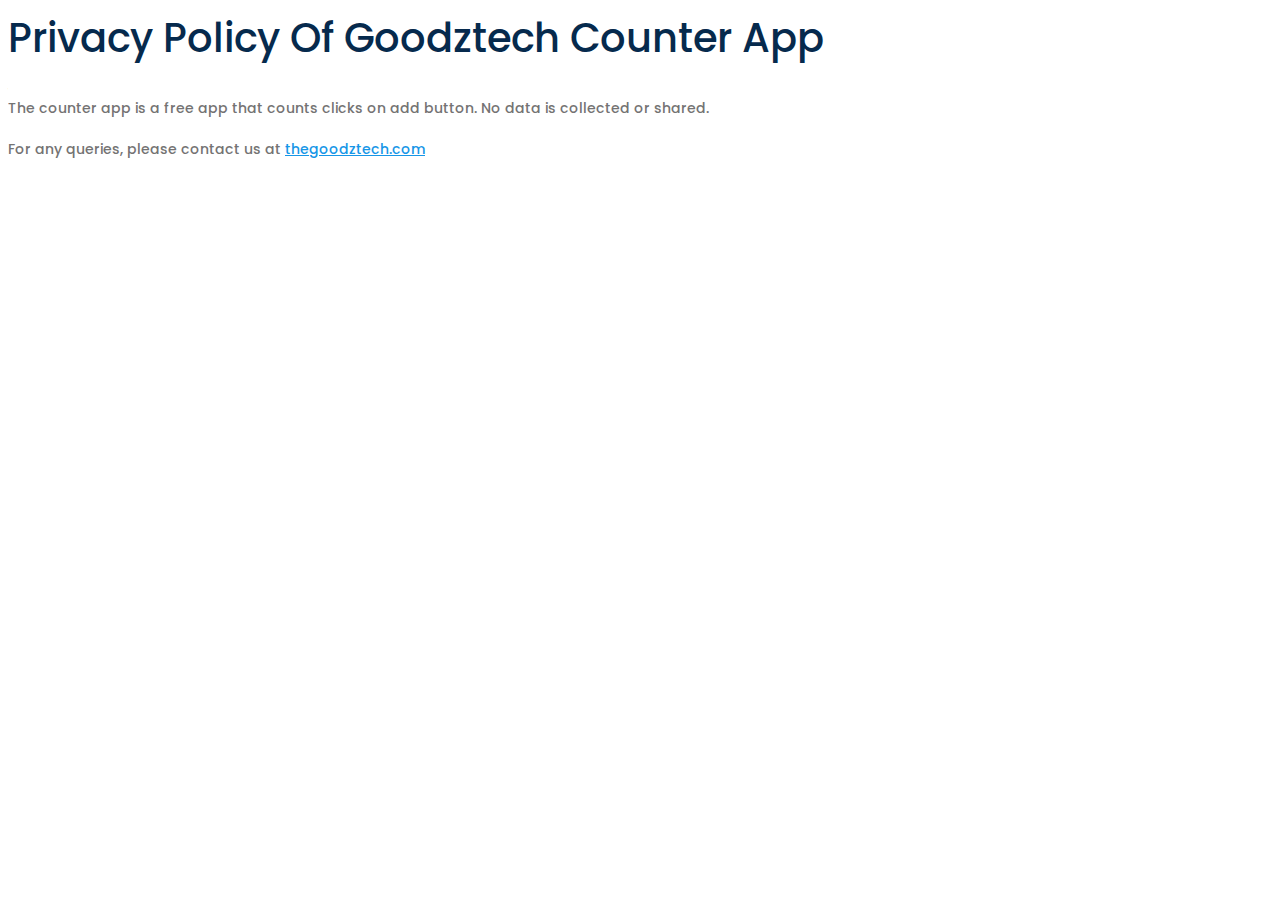
<file: privacy_policy.html>
<!DOCTYPE html>
<html lang="en">
<head>
    <meta charset="UTF-8">
    <meta name="viewport" content="width=device-width, initial-scale=1.0">
    <title>Terms and Conditions</title>
    <link rel="stylesheet" href="css/style.css"> <!-- Update with your actual CSS file -->
    <!-- Add other head elements like in your other HTML files -->
</head>
<body>

    <!-- Your navigation bar here, if you have one -->

    <div class="terms-conditions-container">
        <h1>Privacy Policy Of Goodztech Counter App</h1>
        <p>The counter app is a free app that counts clicks on add button. No data is collected or shared.</p>
        <p>For any queries, please contact us at <a href="mailto:thegoodztech.com">thegoodztech.com</a></p>
        <!-- Add more structure/content as needed -->
    </div>

    <!-- Your footer here, if you have one -->

    <!-- JS here, similar to your other HTML files -->
    <script src="js/vendor/jquery-1.12.4.min.js"></script>
    <!-- ... other script includes ... -->
    <script src="js/main.js"></script>
</body>
</html>
</file>
<file: css/flaticon.css>
/*
  	Flaticon icon font: Flaticon
  	Creation date: 29/01/2020 05:05
  	*/

@font-face {
  font-family: "Flaticon";
  src: url("../fonts/Flaticon.eot");
  src: url("../fonts/Flaticon.eot?#iefix") format("embedded-opentype"),
       url("../fonts/Flaticon.woff2") format("woff2"),
       url("../fonts/Flaticon.woff") format("woff"),
       url("../fonts/Flaticon.ttf") format("truetype"),
       url("../fonts/Flaticon.svg#Flaticon") format("svg");
  font-weight: normal;
  font-style: normal;
}

@media screen and (-webkit-min-device-pixel-ratio:0) {
  @font-face {
    font-family: "Flaticon";
    src: url("../fonts/Flaticon.svg#Flaticon") format("svg");
  }
}

[class^="flaticon-"]:before, [class*=" flaticon-"]:before,
[class^="flaticon-"]:after, [class*=" flaticon-"]:after {
  font-family: Flaticon;
  font-style: normal;
}

.flaticon-protein:before { content: "\f100"; }
.flaticon-drug:before { content: "\f101"; }
.flaticon-herbal:before { content: "\f102"; }
.flaticon-bee:before { content: "\f103"; }
.flaticon-fishes:before { content: "\f104"; }
.flaticon-atom:before { content: "\f105"; }
</file>
<file: css/default.css>
/* Deafult Margin & Padding */
/*-- Margin Top --*/
.mt-5 {
	margin-top: 5px;
}
.mt-10 {
	margin-top: 10px;
}
.mt-15 {
	margin-top: 15px;
}
.mt-20 {
	margin-top: 20px;
}
.mt-25 {
	margin-top: 25px;
}
.mt-30 {
	margin-top: 30px;
}
.mt-35 {
	margin-top: 35px;
}
.mt-40 {
	margin-top: 40px;
}
.mt-45 {
	margin-top: 45px;
}
.mt-50 {
	margin-top: 50px;
}
.mt-55 {
	margin-top: 55px;
}
.mt-60 {
	margin-top: 60px;
}
.mt-65 {
	margin-top: 65px;
}
.mt-70 {
	margin-top: 70px;
}
.mt-75 {
	margin-top: 75px;
}
.mt-80 {
	margin-top: 80px;
}
.mt-85 {
	margin-top: 85px;
}
.mt-90 {
	margin-top: 90px;
}
.mt-95 {
	margin-top: 95px;
}
.mt-100 {
	margin-top: 100px;
}
.mt-105 {
	margin-top: 105px;
}
.mt-110 {
	margin-top: 110px;
}
.mt-115 {
	margin-top: 115px;
}
.mt-120 {
	margin-top: 120px;
}
.mt-125 {
	margin-top: 125px;
}
.mt-130 {
	margin-top: 130px;
}
.mt-135 {
	margin-top: 135px;
}
.mt-140 {
	margin-top: 140px;
}
.mt-145 {
	margin-top: 145px;
}
.mt-150 {
	margin-top: 150px;
}
.mt-155 {
	margin-top: 155px;
}
.mt-160 {
	margin-top: 160px;
}
.mt-165 {
	margin-top: 165px;
}
.mt-170 {
	margin-top: 170px;
}
.mt-175 {
	margin-top: 175px;
}
.mt-180 {
	margin-top: 180px;
}
.mt-185 {
	margin-top: 185px;
}
.mt-190 {
	margin-top: 190px;
}
.mt-195 {
	margin-top: 195px;
}
.mt-200 {
	margin-top: 200px;
}
/*-- Margin Bottom --*/

.mb-5 {
	margin-bottom: 5px;
}
.mb-10 {
	margin-bottom: 10px;
}
.mb-15 {
	margin-bottom: 15px;
}
.mb-20 {
	margin-bottom: 20px;
}
.mb-25 {
	margin-bottom: 25px;
}
.mb-30 {
	margin-bottom: 30px;
}
.mb-35 {
	margin-bottom: 35px;
}
.mb-40 {
	margin-bottom: 40px;
}
.mb-45 {
	margin-bottom: 45px;
}
.mb-50 {
	margin-bottom: 50px;
}
.mb-55 {
	margin-bottom: 55px;
}
.mb-60 {
	margin-bottom: 60px;
}
.mb-65 {
	margin-bottom: 65px;
}
.mb-70 {
	margin-bottom: 70px;
}
.mb-75 {
	margin-bottom: 75px;
}
.mb-80 {
	margin-bottom: 80px;
}
.mb-85 {
	margin-bottom: 85px;
}
.mb-90 {
	margin-bottom: 90px;
}
.mb-95 {
	margin-bottom: 95px;
}
.mb-100 {
	margin-bottom: 100px;
}
.mb-105 {
	margin-bottom: 105px;
}
.mb-110 {
	margin-bottom: 110px;
}
.mb-115 {
	margin-bottom: 115px;
}
.mb-120 {
	margin-bottom: 120px;
}
.mb-125 {
	margin-bottom: 125px;
}
.mb-130 {
	margin-bottom: 130px;
}
.mb-135 {
	margin-bottom: 135px;
}
.mb-140 {
	margin-bottom: 140px;
}
.mb-145 {
	margin-bottom: 145px;
}
.mb-150 {
	margin-bottom: 150px;
}
.mb-155 {
	margin-bottom: 155px;
}
.mb-160 {
	margin-bottom: 160px;
}
.mb-165 {
	margin-bottom: 165px;
}
.mb-170 {
	margin-bottom: 170px;
}
.mb-175 {
	margin-bottom: 175px;
}
.mb-180 {
	margin-bottom: 180px;
}
.mb-185 {
	margin-bottom: 185px;
}
.mb-190 {
	margin-bottom: 190px;
}
.mb-195 {
	margin-bottom: 195px;
}
.mb-200 {
	margin-bottom: 200px;
}
/*-- Padding Top --*/

.pt-5 {
	padding-top: 5px;
}
.pt-10 {
	padding-top: 10px;
}
.pt-15 {
	padding-top: 15px;
}
.pt-20 {
	padding-top: 20px;
}
.pt-25 {
	padding-top: 25px;
}
.pt-30 {
	padding-top: 30px;
}
.pt-35 {
	padding-top: 35px;
}
.pt-40 {
	padding-top: 40px;
}
.pt-45 {
	padding-top: 45px;
}
.pt-50 {
	padding-top: 50px;
}
.pt-55 {
	padding-top: 55px;
}
.pt-60 {
	padding-top: 60px;
}
.pt-65 {
	padding-top: 65px;
}
.pt-70 {
	padding-top: 70px;
}
.pt-75 {
	padding-top: 75px;
}
.pt-80 {
	padding-top: 80px;
}
.pt-85 {
	padding-top: 85px;
}
.pt-90 {
	padding-top: 90px;
}
.pt-95 {
	padding-top: 95px;
}
.pt-100 {
	padding-top: 100px;
}
.pt-105 {
	padding-top: 105px;
}
.pt-110 {
	padding-top: 110px;
}
.pt-115 {
	padding-top: 115px;
}
.pt-120 {
	padding-top: 120px;
}
.pt-125 {
	padding-top: 125px;
}
.pt-130 {
	padding-top: 130px;
}
.pt-135 {
	padding-top: 135px;
}
.pt-140 {
	padding-top: 140px;
}
.pt-145 {
	padding-top: 145px;
}
.pt-150 {
	padding-top: 150px;
}
.pt-155 {
	padding-top: 155px;
}
.pt-160 {
	padding-top: 160px;
}
.pt-165 {
	padding-top: 165px;
}
.pt-170 {
	padding-top: 170px;
}
.pt-175 {
	padding-top: 175px;
}
.pt-180 {
	padding-top: 180px;
}
.pt-185 {
	padding-top: 185px;
}
.pt-190 {
	padding-top: 190px;
}
.pt-195 {
	padding-top: 195px;
}
.pt-200 {
	padding-top: 200px;
}
/*-- Padding Bottom --*/

.pb-5 {
	padding-bottom: 5px;
}
.pb-10 {
	padding-bottom: 10px;
}
.pb-15 {
	padding-bottom: 15px;
}
.pb-20 {
	padding-bottom: 20px;
}
.pb-25 {
	padding-bottom: 25px;
}
.pb-30 {
	padding-bottom: 30px;
}
.pb-35 {
	padding-bottom: 35px;
}
.pb-40 {
	padding-bottom: 40px;
}
.pb-45 {
	padding-bottom: 45px;
}
.pb-50 {
	padding-bottom: 50px;
}
.pb-55 {
	padding-bottom: 55px;
}
.pb-60 {
	padding-bottom: 60px;
}
.pb-65 {
	padding-bottom: 65px;
}
.pb-70 {
	padding-bottom: 70px;
}
.pb-75 {
	padding-bottom: 75px;
}
.pb-80 {
	padding-bottom: 80px;
}
.pb-85 {
	padding-bottom: 85px;
}
.pb-90 {
	padding-bottom: 90px;
}
.pb-95 {
	padding-bottom: 95px;
}
.pb-100 {
	padding-bottom: 100px;
}
.pb-105 {
	padding-bottom: 105px;
}
.pb-110 {
	padding-bottom: 110px;
}
.pb-115 {
	padding-bottom: 115px;
}
.pb-120 {
	padding-bottom: 120px;
}
.pb-125 {
	padding-bottom: 125px;
}
.pb-130 {
	padding-bottom: 130px;
}
.pb-135 {
	padding-bottom: 135px;
}
.pb-140 {
	padding-bottom: 140px;
}
.pb-145 {
	padding-bottom: 145px;
}
.pb-150 {
	padding-bottom: 150px;
}
.pb-155 {
	padding-bottom: 155px;
}
.pb-160 {
	padding-bottom: 160px;
}
.pb-165 {
	padding-bottom: 165px;
}
.pb-170 {
	padding-bottom: 170px;
}
.pb-175 {
	padding-bottom: 175px;
}
.pb-180 {
	padding-bottom: 180px;
}
.pb-185 {
	padding-bottom: 185px;
}
.pb-190 {
	padding-bottom: 190px;
}
.pb-195 {
	padding-bottom: 195px;
}
.pb-200 {
	padding-bottom: 200px;
}



/*-- Padding Left --*/
.pl-0 {
	padding-left: 0px;
}
.pl-5 {
	padding-left: 5px;
}
.pl-10 {
	padding-left: 10px;
}
.pl-15 {
	padding-left: 15px;
}
.pl-20{
	padding-left: 20px;
}
.pl-25 {
	padding-left: 35px;
}
.pl-30 {
	padding-left: 30px;
}
.pl-35 {
	padding-left: 35px;
}

.pl-35 {
	padding-left: 35px;
}

.pl-40 {
	padding-left: 40px;
}

.pl-45 {
	padding-left: 45px;
}

.pl-50 {
	padding-left: 50px;
}

.pl-55 {
	padding-left: 55px;
}

.pl-60 {
	padding-left: 60px;
}
.pl-65 {
	padding-left: 65px;
}
.pl-70 {
	padding-left: 70px;
}
.pl-75 {
	padding-left: 75px;
}
.pl-80 {
	padding-left: 80px;
}
.pl-85 {
	padding-left: 80px;
}
.pl-90 {
	padding-left: 90px;
}
.pl-95 {
	padding-left: 95px;
}
.pl-100 {
	padding-left: 100px;
}


/*-- Padding Right --*/
.pr-0 {
	padding-right: 0px;
}
.pr-5 {
	padding-right: 5px;
}
.pr-10 {
	padding-right: 10px;
}
.pr-15 {
	padding-right: 15px;
}
.pr-20{
	padding-right: 20px;
}
.pr-25 {
	padding-right: 35px;
}
.pr-30 {
	padding-right: 30px;
}
.pr-35 {
	padding-right: 35px;
}

.pr-35 {
	padding-right: 35px;
}

.pr-40 {
	padding-right: 40px;
}

.pr-45 {
	padding-right: 45px;
}

.pr-50 {
	padding-right: 50px;
}

.pr-55 {
	padding-right: 55px;
}

.pr-60 {
	padding-right: 60px;
}
.pr-65 {
	padding-right: 65px;
}
.pr-70 {
	padding-right: 70px;
}
.pr-75 {
	padding-right: 75px;
}
.pr-80 {
	padding-right: 80px;
}
.pr-85 {
	padding-right: 80px;
}
.pr-90 {
	padding-right: 90px;
}
.pr-95 {
	padding-right: 95px;
}
.pr-100 {
	padding-right: 100px;
}

/* font weight */
.f-700{font-weight: 700;}
.f-600{font-weight: 600;}
.f-500{font-weight: 500;}
.f-400{font-weight: 400;}
.f-300{font-weight: 300;}

/* Background Color */

.gray-bg {
	background: #fafafa;
}
.white-bg {
	background: #fff;
}
.black-bg {
	background: #222;
}
.theme-bg {
	background: #222;
}
.primary-bg {
	background: #2acb35;
}
/* Color */

.white-color {
	color: #fff;
}
.black-color {
	color: #222;
}
.theme-color {
	color: #222;
}
.primary-color {
	color: #222;
}
/* black overlay */

[data-overlay] {
	position: relative;
}
[data-overlay]::before {
	background: #000 none repeat scroll 0 0;
	content: "";
	height: 100%;
	left: 0;
	position: absolute;
	top: 0;
	width: 100%;
	z-index: 1;
}
[data-overlay="3"]::before {
	opacity: 0.3;
}
[data-overlay="4"]::before {
	opacity: 0.4;
}
[data-overlay="5"]::before {
	opacity: 0.5;
}
[data-overlay="6"]::before {
	opacity: 0.6;
}
[data-overlay="7"]::before {
	opacity: 0.7;
}
[data-overlay="8"]::before {
	opacity: 0.8;
}
[data-overlay="9"]::before {
	opacity: 0.9;
}
</file>
<file: css/style.css>
/*
  Theme Name: Suppke - Health Supplement Landing Page HTML5 Template
  Support: admin@gmail.com
  Description: Health Supplement Landing Page HTML5 Template
  Version: 1.0
*/

/* CSS Index
-----------------------------------
1. Theme default css
2. Header
3. Slider
4. Features
5. Services
6. Video
7. Gallery
8. Fact
9. Faq
10. Pricing
11. Doctors
12. Product
13. Blog
14. Pagination
15. Brand
16. Newsletter
17. Footer
18. Preloader

*/



/* 1. Theme default css */
@import url('https://fonts.googleapis.com/css?family=Poppins:300,400,400i,500,500i,600,600i,700,800,900&display=swap');
.sticky-menu {
    left: 0;
    margin: auto;
    position: fixed;
    top: 0;
    width: 100%;
    z-index: 99;
    background: #fff;
    -webkit-animation: 1000ms ease-in-out 0s normal none 1 running fadeInDown;
    animation: 1000ms ease-in-out 0s normal none 1 running fadeInDown;
    -webkit-box-shadow: 0 10px 15px rgb(25 25 25 / 10%);
    box-shadow: 0 10px 15px rgb(25 25 25 / 10%);
    border-radius: 0;
    padding: 0;
    border-bottom: none;
}
 body {
	font-family: 'Poppins', sans-serif;
	font-weight: 500;
	font-style: normal;
	font-size: 14px;
	color: #747373;
}
.img {
	max-width: 100%;
	transition: all 0.3s ease-out 0s;
}
.f-left {
	float: left
}
.f-right {
	float: right
}
.fix {
	overflow: hidden
}
a,
.button {
	-webkit-transition: all 0.3s ease-out 0s;
	-moz-transition: all 0.3s ease-out 0s;
	-ms-transition: all 0.3s ease-out 0s;
	-o-transition: all 0.3s ease-out 0s;
	transition: all 0.3s ease-out 0s;
}
a:focus,
.btn:focus,
.button:focus {
	text-decoration: none;
	outline: none;
	box-shadow: none;
}
a:focus,
a:hover,
.portfolio-cat a:hover,
.footer -menu li a:hover {
	text-decoration: none;
}
a,
button {
	color: #1696e7;
	outline: medium none;
}
button:focus,input:focus,input:focus,textarea,textarea:focus{outline: 0}
.uppercase {
	text-transform: uppercase;
}
.capitalize {
	text-transform: capitalize;
}
h1,
h2,
h3,
h4,
h5,
h6 {
	font-family: 'Poppins', sans-serif;
	color: #062a4d;
	margin-top: 0px;
	font-style: normal;
	font-weight: 700;
	text-transform: normal;
}
h1 a,
h2 a,
h3 a,
h4 a,
h5 a,
h6 a {
	color: inherit;
}
h1 {
	font-size: 40px;
	font-weight: 500;
}
h2 {
	font-size: 35px;
}
h3 {
	font-size: 28px;
}
h4 {
	font-size: 22px;
}
h5 {
	font-size: 18px;
}
h6 {
	font-size: 16px;
}
ul {
	margin: 0px;
	padding: 0px;
}
li {
	list-style: none
}
p {
	font-size: 14px;
	font-weight: 500;
	line-height: 26px;
	color: #747373;
	margin-bottom: 15px;
}
hr {
	border-bottom: 1px solid #eceff8;
	border-top: 0 none;
	margin: 30px 0;
	padding: 0;
}
label {
	color: #7e7e7e;
	cursor: pointer;
	font-size: 14px;
	font-weight: 400;
}
*::-moz-selection {
	background: #d6b161;
	color: #fff;
	text-shadow: none;
}
::-moz-selection {
	background: #747373;
	color: #fff;
	text-shadow: none;
}
::selection {
	background: #747373;
	color: #fff;
	text-shadow: none;
}
*::-moz-placeholder {
	color: #555555;
	font-size: 14px;
	opacity: 1;
}
*::placeholder {
	color: #555555;
	font-size: 14px;
	opacity: 1;
}
.theme-overlay {
	position: relative
}
.theme-overlay::before {
	background: #1696e7 none repeat scroll 0 0;
	content: "";
	height: 100%;
	left: 0;
	opacity: 0.6;
	position: absolute;
	top: 0;
	width: 100%;
}
.separator {
	border-top: 1px solid #f2f2f2
}
#scrollUp {
	height: 50px;
	width: 50px;
	right: 50px;
	bottom: 77px;
	color: #fff;
	font-size: 20px;
	text-align: center;
	border-radius: 50%;
	font-size: 20px;
	line-height: 50px;
}

/* button style */
.btn {
	-moz-user-select: none;
	border-radius: 50px;
	color: #fff;
	cursor: pointer;
	display: inline-block;
	font-size: 14px;
	font-weight: 700;
	letter-spacing: 0;
	line-height: 1;
	margin-bottom: 0;
	padding: 16px 40px;
	text-align: center;
	text-transform: uppercase;
	touch-action: manipulation;
	transition: all 0.4s ease-in-out;
	vertical-align: middle;
	white-space: nowrap;
}
.btn:hover {
	box-shadow: none;
	background: transparent;
}
.btn.transparent-btn {
	background: transparent;
}
.btn.transparent-btn:hover {
	color: #fff;
}
.home-yellow .btn:hover {
	box-shadow: none;
	background: transparent;
}
.home-yellow .btn.transparent-btn {
	background: transparent;
}
.home-yellow .btn.transparent-btn:hover {
	color: #fff;
}
.white-btn {
	background: #fff;
	color: #57468c;
}
.white-btn:hover {
	background: #5613c3;
	color: #fff;
}
.breadcrumb > .active {
	color: #888;
}
.btn,
.transparent-btn,
.faq-wrapper .card-header h5 a::after,
.cart-plus-minus input {
	border: 2px solid #2acb35;
}
.home-yellow .btn,
.home-yellow .transparent-btn,
.home-yellow .faq-wrapper .card-header h5 a::after,
.home-yellow .cart-plus-minus input {
	border: 2px solid #f99a00;
}
.btn,
.transparent-btn:hover,
.section-title .bar::before,
.video-play a.popup-video,
.product-menu button.active,
.single-gallery-img::before,
.single-pricing:hover .pricing-btn .btn i,
.single-pricing:hover .pricing-btn .btn,
.single-pricing.active .pricing-btn .btn,
.cart-plus-minus::before,
.cart-plus-minus::after,
.blog-content a i,
.sidebar-title h3::before,
.sidebar-title h3::after,
.tag-list ul li a:hover,
.pagination li.active a,
.pagination li a:hover,
#scrollUp {
	background: #2acb35 none repeat scroll 0 0;
}
.home-yellow .btn,
.home-yellow .transparent-btn:hover,
.home-yellow .section-title .bar::before,
.home-yellow .video-play a.popup-video,
.home-yellow .product-menu button.active,
.home-yellow .single-gallery-img::before,
.home-yellow .single-pricing:hover .pricing-btn .btn i,
.home-yellow .single-pricing:hover .pricing-btn .btn,
.home-yellow .single-pricing.active .pricing-btn .btn,
.home-yellow .cart-plus-minus::before,
.home-yellow .cart-plus-minus::after,
.home-yellow .blog-content a i,
.home-yellow .sidebar-title h3::before,
.home-yellow .sidebar-title h3::after,
.home-yellow .tag-list ul li a:hover,
.home-yellow .pagination li.active a,
.home-yellow .pagination li a:hover,
.home-yellow #scrollUp {
	background: #f99a00 none repeat scroll 0 0;
}
.single-pricing.active .pricing-btn .btn i {
	background: #0b9214;
}
.home-yellow .single-pricing.active .pricing-btn .btn i {
	background: #cc7e00;
}
.btn:hover,
.transparent-btn,
.header-action ul li a,
.main-menu .navbar-nav li.nav-item.active a.nav-link,
.slider-content h2 span,
.single-delivery-services:hover .ds-content h5,
.fact-bg .section-title h2 span,
.doctor-info h6,
.single-delivery-services:hover .ds-icon i,
.fact-content h5,
.faq-wrapper .card-header h5 a,
.faq-wrapper .card-header h5 a::after,
.price-count h4 > span,
.product-details-content > h6,
.product-rating ul li,
.cart-plus-minus input,
.qtybutton,
.product-info ul li span,
.product-desc-wrap .nav-tabs .nav-item.show .nav-link,
.product-desc-wrap .nav-tabs .nav-link.active,
.review-rating ul li,
.review-meta h6 span,
.blog-content span,
.blog-content h3 a:hover,
.blog-list-tag ul li,
.blog-list-tag ul li a,
.blog-list-tag ul li a:hover,
.blog-list-content h2 a:hover,
.blog-list-meta ul li.blog-more-read a:hover,
.sidebar-form form button,
.rc-post-content h5 a:hover,
.cat-list ul li a:hover,
.blog-next-prev ul li a:hover,
.blog-details-tag a:hover,
.comment-reply-link:hover,
.footer-social ul li a:hover,
.breadcrumb-content .breadcrumb li.active,
.f-rc-content h5 a:hover,
.fw-link ul li a:hover,
.copyright-text p span {
	color: #2acb35;
}
.home-yellow .btn:hover,
.home-yellow .transparent-btn,
.home-yellow .header-action ul li a,
.home-yellow .main-menu .navbar-nav li.nav-item.active a.nav-link,
.home-yellow .slider-content h2 span,
.home-yellow .single-delivery-services:hover .ds-content h5,
.home-yellow .fact-bg .section-title h2 span,
.home-yellow .doctor-info h6,
.home-yellow .single-delivery-services:hover .ds-icon i,
.home-yellow .fact-content h5,
.home-yellow .faq-wrapper .card-header h5 a,
.home-yellow .faq-wrapper .card-header h5 a::after,
.home-yellow .price-count h4 > span,
.home-yellow .product-details-content > h6,
.home-yellow .product-rating ul li,
.home-yellow .cart-plus-minus input,
.home-yellow .qtybutton,
.home-yellow .product-info ul li span,
.home-yellow .product-desc-wrap .nav-tabs .nav-item.show .nav-link,
.home-yellow .product-desc-wrap .nav-tabs .nav-link.active,
.home-yellow .review-rating ul li,
.home-yellow .review-meta h6 span,
.home-yellow .blog-content span,
.home-yellow .blog-content h3 a:hover,
.home-yellow .blog-list-tag ul li,
.home-yellow .blog-list-tag ul li a,
.home-yellow .blog-list-tag ul li a:hover,
.home-yellow .blog-list-content h2 a:hover,
.home-yellow .blog-list-meta ul li.blog-more-read a:hover,
.home-yellow .sidebar-form form button,
.home-yellow .rc-post-content h5 a:hover,
.home-yellow .cat-list ul li a:hover,
.home-yellow .blog-next-prev ul li a:hover,
.home-yellow .blog-details-tag a:hover,
.home-yellow .comment-reply-link:hover,
.home-yellow .footer-social ul li a:hover,
.home-yellow .breadcrumb-content .breadcrumb li.active,
.home-yellow .f-rc-content h5 a:hover,
.home-yellow .fw-link ul li a:hover,
.home-yellow .copyright-text p span {
	color: #f99a00;
}
.single-pricing:hover,
.single-pricing.active,
.pagination li.active a,
.pagination li a:hover {
	border-color: #2acb35;
}
.home-yellow .single-pricing:hover,
.home-yellow .single-pricing.active,
.home-yellow .pagination li.active a,
.home-yellow .pagination li a:hover {
	border-color: #f99a00;
}

/* 2. Header */
.main-header {
	padding: 15px 0;
	border-bottom: 1px solid #2acb352b;
}
.home-yellow .main-header {
	border-bottom: 1px solid #f99a004d;
}
.header-action {
	margin-left: 32px;
}
.header-action ul li {
	display: inline-block;
	position: relative;
}
.header-action ul li a {
	display: block;
	font-size: 14px;
}
.header-action ul li.search-icon a {
	height: 30px;
	line-height: 30px;
	width: 30px;
	text-align: center;
}
.header-action ul li.shop-cart a {
	height: 30px;
	line-height: 30px;
	width: 30px;
	text-align: center;
	position: relative;
}
.header-action ul li.shop-cart .cart-count {
	position: absolute;
	height: 8px;
	width: 8px;
	background: #ed1d24;
	border-radius: 50%;
	right: 4px;
	top: 4px;
	z-index: 1;
}
.header-action ul li.search-icon::before {
	content: "";
	position: absolute;
	right: 0;
	top: 50%;
	height: 25px;
	width: 1px;
	background: #d7d7d7;
	transform: translateY(-50%);
	border-radius: 50%;
}
.search-icon {
	padding-right: 10px;
	margin-right: 10px;
}
.transparent-header {
	position: absolute;
	width: 100%;
	left: 0;
	top: 0px;
	z-index: 9;
	border-bottom: 1px solid rgba(255,255,255, .12);
	padding: 10px 0;
}
.main-menu .navbar {
	padding: 0;
}
.main-menu .navbar-nav li.nav-item {
	margin-left: 32px;
	display: block;
}
.main-menu .navbar-nav li.nav-item:first-child {
	margin-left: 0px;
}
.main-menu .navbar-nav li.nav-item a.nav-link {
	color: #062a4d;
	font-size: 15px;
	font-weight: 600;
	position: relative;
	padding: 31px 0;
	text-transform: capitalize;
}
.header-btn {
	margin-left: 30px;
}
.sticky-menu {
	left: 0;
	margin: auto;
	position: fixed;
	top: 0;
	width: 100%;
	z-index: 99;
	background: #fff;
	-webkit-animation: 1000ms ease-in-out 0s normal none 1 running fadeInDown;
	animation: 1000ms ease-in-out 0s normal none 1 running fadeInDown;
	-webkit-box-shadow: 0 10px 15px rgba(25, 25, 25, 0.1);
	box-shadow: 0 10px 15px rgba(25, 25, 25, 0.1);
	border-radius: 0;
	padding: 0;
	border-bottom: none;
}
.home-yellow .sticky-menu {
	border-bottom: none;
}
.breadcrumb-bg {
	background-image: url(../img/bg/video_bg.png);
	min-height: 498px;
	position: relative;
	background-size: cover;
	background-position: center;
	z-index: 1;
}
.breadcrumb-bg::before {
	content: "";
	position: absolute;
	left: 0;
	top: 0;
	width: 100%;
	height: 100%;
	background: #062a4d;
	opacity: .9;
}
.breadcrumb-content h2 {
	font-size: 58px;
	color: #fff;
	text-transform: capitalize;
	margin-bottom: 25px;
}
.breadcrumb-content .breadcrumb {
	display: -webkit-box;
	display: -ms-flexbox;
	display: flex;
	-ms-flex-wrap: wrap;
	flex-wrap: wrap;
	padding: 0;
	margin-bottom: 0;
	list-style: none;
	background-color: transparent;
	border-radius: 0;
	justify-content: center;
}
.breadcrumb-content .breadcrumb li {
	display: block;
	font-weight: 600;
	color: #fff;
	text-transform: capitalize;
	font-size: 18px;
}
.breadcrumb-content .breadcrumb li a{
	color: #fff;
}
.breadcrumb-item + .breadcrumb-item::before {
	color: #fff;
	content: "|";
}

/* 3. Slider */
.slider-bg {
	padding-top: 120px;
	padding-bottom: 120px;
	background-position: center;
	background-size: cover;
	position: relative;
	z-index: 1;
}
.slider-content h2 {
	font-size: 65px;
	line-height: 1.2;
	margin-bottom: 15px;
	letter-spacing: -2px;
}
.slider-content p {
	font-size: 16px;
	font-weight: 500;
	line-height: 1.9;
	margin-bottom: 35px;
	padding-right: 75px;
}
.slider-btn .transparent-btn {
	margin-left: 20px;
}
.slider-img {
	z-index: 1;
}
.slider-img img {
	width: 100%;
	display: inline-block;
}
.slider-content {
	padding-top: 60px;
}
.slider-active .slick-arrow {
	position: absolute;
	top: 50%;
	transform: translateY(-50%);
	left: 0;
	width: 40px;
	height: 80px;
	line-height: 80px;
	text-align: center;
	border: none;
	background-color: rgb(249, 154, 0, 0.2);
	cursor: pointer;
	z-index: 1;
	transition: .3s linear;
	font-size: 18px;
	color: #f99a00;
	padding: 0;
}
.slider-active .slick-arrow:hover {
	color: #fff;
	background: #f99a00;
	width: 60px;
}
.slider-active .slick-next {
	left: auto;
	right: 0;
}

/* 4. Features */
.features-bg {
	background-image: url(../img/bg/features_bg.jpg);
	box-shadow: 0px 2px 12.09px 6.91px rgba(82, 33, 162, 0.05);
	background-position: center;
	background-size: cover;
	padding-top: 120px;
	padding-bottom: 90px;
	overflow: hidden;
	position: relative;
}
.single-features {
	background: #fff;
	padding: 45px 25px;
	box-shadow: 0px 0px 9px 1px rgba(0, 0, 0, 0.08);
}
.features-icon img {
	transition: .5s linear;
	transform: rotateY(0deg);
}
.features-content h5 {
	font-size: 18px;
	margin-bottom: 15px;
	font-weight: 600;
}
.features-content p {
	margin-bottom: 0;
}
.single-features:hover .features-icon img {
	transform: rotateY(360deg);
}

/* 5. Services */
.section-title h2 {
	font-size: 36px;
	margin-bottom: 0;
	text-transform: capitalize;
}
.section-title .bar {
	height: 2px;
	width: 165px;
	background: #c4c4c4;
	margin: 20px auto 30px;
	position: relative;
	border-radius: 50%;
}
.section-title .bar::before {
	content: '';
	position: absolute;
	left: 0;
	top: -3px;
	height: 8px;
	width: 8px;
	border-radius: 50%;
	-webkit-animation-duration: 4s;
	animation-duration: 4s;
	-webkit-animation-timing-function: linear;
	animation-timing-function: linear;
	-webkit-animation-iteration-count: infinite;
	animation-iteration-count: infinite;
	-webkit-animation-name: MOVE-BG;
	animation-name: MOVE-BG;
}
@-webkit-keyframes MOVE-BG {
  from {
    -webkit-transform: translateX(0);
            transform: translateX(0);
  }
  to {
    -webkit-transform: translateX(163px);
            transform: translateX(163px);
  }
}

@keyframes MOVE-BG {
  from {
    -webkit-transform: translateX(0);
            transform: translateX(0);
  }
  to {
    -webkit-transform: translateX(163px);
            transform: translateX(163px);
  }
}
.section-title p {
	margin-bottom: 0;
	line-height: 28px;
}
.single-delivery-services {
	display: -webkit-box;
	display: -ms-flexbox;
	display: flex;
	align-items: center;
}
.single-delivery-services.pr-40 .ds-icon {
	margin-left: 17px;
}
.single-delivery-services .ds-icon i {
	display: block;
	width: 80px;
	height: 80px;
	text-align: center;
	line-height: 80px;
	font-size: 35px;
	border: 2px dashed #062a4d;
	border-radius: 50%;
	color: #062a4d;
	transition: .3s linear;
}
.single-delivery-services:hover .ds-icon i {
	border: 2px dashed #2acb35;
}
.home-yellow .single-delivery-services:hover .ds-icon i {
	border: 2px dashed #f99a00;
}
.ds-content h5 {
	font-size: 18px;
	text-transform: capitalize;
	line-height: 1;
	margin-bottom: 10px;
	font-weight: 600;
	transition: .3s linear;
}
.ds-content p {
	margin-bottom: 0;
}
.single-delivery-services.pl-40 .ds-icon {
	margin-right: 17px;
}
.d-services-img {
	text-align: center;
	position: relative;
}
.d-services-img::before {
	content: "";
	position: absolute;
	background-image: url(../img/images/ellips_shape.png);
	width: 578px;
	height: 578px;
	background-repeat: no-repeat;
	left: -90px;
	top: -15px;
	z-index: -1;
}
.d-services-img::after {
	content: "";
	position: absolute;
	background-image: url(../img/images/services_shape.png);
	width: 709px;
	height: 585px;
	background-repeat: no-repeat;
	left: -155px;
	top: -20px;
	z-index: -1;
}
.home-yellow .d-services-img::after {
	background-image: url(../img/images/s_services_shape.png);
}
.services-style-two .single-delivery-services {
	background: #fff;
	padding: 35px 30px;
	margin-bottom: 30px;
	box-shadow: 0 3px 15px rgba(25, 25, 25, 0.1);
}
.services-style-two .single-delivery-services.pr-40 .ds-icon {
	margin-left: 20px;
}
.services-style-two .single-delivery-services.pl-40 .ds-icon {
	margin-right: 20px;
}
.single-delivery-services:last-child {
	margin-bottom: 0;
}

/* 6. Video */
.video-bg {
	background-image: url(../img/bg/video_bg.png);
	overflow: hidden;
	background-position: center;
	background-size: cover;
	position: relative;
	z-index: 1;
	padding: 120px 0;
}
.video-bg::before {
	content: "";
	position: absolute;
	left: 0;
	top: 0;
	width: 100%;
	background: rgb(6, 42, 77);
	height: 100%;
	z-index: -1;
	opacity: .9;
}
.video-title h2 {
	font-size: 35px;
	text-transform: capitalize;
	color: #fff;
	margin-bottom: 17px;
}
.video-title p {
	color: #dbdbdb;
	margin-bottom: 35px;
}
.video-play {
	text-align: center;
	margin-bottom: 45px;
}
.video-play a.popup-video {
	display: block;
	width: 100px;
	height: 100px;
	border-radius: 50%;
	text-align: center;
	line-height: 100px;
	color: #fff;
	margin: 0 auto;
	position: relative;
	font-size: 18px;
}
.video-play a.popup-video::before {
	content: "";
	position: absolute;
	top: 50%;
	left: 50%;
	width: 130px;
	height: 130px;
	border-radius: 50%;
	-moz-transform: translate(-50%,-50%);
	-ms-transform: translate(-50%,-50%);
	-webkit-transform: translate(-50%,-50%);
	transform: translate(-50%,-50%);
	opacity: 0;
	-moz-transition: background-color 0.25s ease-out,;
	-o-transition: background-color 0.25s ease-out;
	-webkit-transition: background-color 0.25s ease-out;
	transition: background-color 0.25s ease-out;
	background-color: #fff;
	-webkit-animation: hoop-animation 2s 0s both ease-out infinite;
	-moz-animation: hoop-animation 2s 0s both ease-out infinite;
	-o-animation: hoop-animation 2s 0s both ease-out infinite;
	animation: hoop-animation 2s 0s both ease-out infinite;
	animation-play-state: running;
	z-index: -1;
}
.video-play a.popup-video::after {
	content: "";
	position: absolute;
	top: 50%;
	left: 50%;
	width: 140px;
	height: 140px;
	border-radius: 50%;
	-moz-transform: translate(-50%,-50%);
	-ms-transform: translate(-50%,-50%);
	-webkit-transform: translate(-50%,-50%);
	transform: translate(-50%,-50%);
	opacity: 0;
	-moz-transition: background-color 0.25s ease-out,;
	-o-transition: background-color 0.25s ease-out;
	-webkit-transition: background-color 0.25s ease-out;
	transition: background-color 0.25s ease-out;
	background-color: #fff;
	-webkit-animation: hoop-animation 2s 1s ease-out infinite;
	-moz-animation: hoop-animation 2s 1s ease-out infinite;
	-o-animation: hoop-animation 2s 1s ease-out infinite;
	animation: hoop-animation 2s 1s ease-out infinite;
	animation-play-state: running;
	z-index: -1;
}
@-webkit-keyframes hoop-animation {
  0% {
    opacity: 1;
    -moz-transform: translate(-50%,-50%) scale(0.5);
    -ms-transform: translate(-50%,-50%) scale(0.5);
    -webkit-transform: translate(-50%,-50%) scale(0.5);
    transform: translate(-50%,-50%) scale(0.5);
  }
  100% {
    -moz-transform: translate(-50%,-50%) scale(1);
    -ms-transform: translate(-50%,-50%) scale(1);
    -webkit-transform: translate(-50%,-50%) scale(1);
    transform: translate(-50%,-50%) scale(1);
    opacity: 0;
  }
}
@keyframes hoop-animation {
 0% {
    opacity: 1;
    -moz-transform: translate(-50%,-50%) scale(0.5);
    -ms-transform: translate(-50%,-50%) scale(0.5);
    -webkit-transform: translate(-50%,-50%) scale(0.5);
    transform: translate(-50%,-50%) scale(0.5);
  }
  100% {
    -moz-transform: translate(-50%,-50%) scale(1);
    -ms-transform: translate(-50%,-50%) scale(1);
    -webkit-transform: translate(-50%,-50%) scale(1);
    transform: translate(-50%,-50%) scale(1);
    opacity: 0;
  }
}

/* 7. Gallery */
.gallery-bg {
	background-image: url(../img/bg/gallery_bg.jpg);
	background-position: center;
	background-size: cover;
}
.product-menu {
    background: #fff;
    border-radius: 12px;
    box-shadow: 0px 0px 27px 0px rgba(149, 149, 149, 0.22);
    padding: 25px 0;
}
.product-menu button {
	font-size: 15px;
	font-weight: 500;
	border: none;
	padding: 8px 20px;
	background: transparent;
	color: #687d95;
	cursor: pointer;
	border-radius: 50px;
	transition: .4s ease-in-out;
}
.product-menu button.active {
	color: #fff;
	box-shadow: 0px 0px 24px 0px rgba(42, 203, 53, 0.48);
}
.home-yellow .product-menu button.active {
	box-shadow: 0px 0px 24px 0px rgb(249, 154, 0, .3);
}
.single-gallery-img {
	display: block;
	position: relative;
}
.single-gallery-img::before {
	content: "";
	position: absolute;
	left: 0;
	top: 0;
	width: 100%;
	height: 100%;
	transition: .4s ease-in-out;
	opacity: 0;
}
.single-gallery-img img {
	width: 100%;
}
.gallery-overlay {
	position: absolute;
	left: 30px;
	top: 40px;
	z-index: 9;
	transform: translateX(-30px);
	transition: .4s ease-in-out;
	opacity: 0;
}
.gallery-overlay-title {
	font-size: 24px;
	font-weight: 800;
	color: #fff;
	padding-bottom: 15px;
	position: relative;
	margin-bottom: 20px;
}
.gallery-overlay-title::before {
	content: "";
	position: absolute;
	left: 0;
	bottom: -4px;
	height: 4px;
	width: 0px;
	background: #fff;
	border-radius: 10px;
}
.gallery-overlay-title a {
	display: inline-block;
}
.gallery-overlay span {
	font-size: 14px;
	font-weight: 500;
	color: #fff;
	display: inline-block;
}
.single-gallery-img:hover::before {
	opacity: .86;
}
.single-gallery-img:hover .gallery-overlay {
	transform: translateX(0px);
	opacity: 1;
}
.single-gallery-img:hover .gallery-overlay-title::before {
	width: 45px;
	transition: 1s ease-in-out;
}
.gallery-overlay-title a:hover {
	color: #fff;
}

/* 8. Fact */
.fact-bg {
	background-image: url(../img/bg/fact_bg.jpg);
	padding-top: 110px;
	background-position: center;
	background-size: cover;
	padding-bottom: 75px;
	position: relative;
}
.fact-bg::before {
	content: "";
	position: absolute;
	left: 0;
	top: 0;
	height: 100%;
	width: 100%;
	background: #062a4d;
	opacity: .9;
}
.fact-bg .section-title h2 {
	margin-bottom: 25px;
}
.fact-bg .section-title p {
	padding: 0 30px;
}
.fact-content h5 {
	font-size: 36px;
	font-weight: 500;
	margin-bottom: 15px;
	line-height: 1;
}
.fact-content p {
	line-height: 1;
	margin-bottom: 0;
	font-size: 18px;
	font-weight: 600;
	color: #e4e4e4;
}

/* 9. Faq */
.faq-bg {
	background-image: url(../img/bg/faq_bg.jpg);
	background-position: center;
	background-size: cover;
}
.faq-img img {
	width: 100%;
}
.faq-wrapper .card {
	margin-bottom: 13px;
	border-radius: 0;
	border: none;
	padding: 23px 25px;
	background: #fff;
	box-shadow: 0px 0px 70px 0px rgba(45, 3, 91, 0.05);
}
.faq-wrapper .card-header {
	padding: 0;
	border-radius: 0;
	background: no-repeat;
	border: none;
}
.card-header:first-child {
	border-radius: 0;
}
.faq-wrapper .card-header h5 a {
	font-size: 16px;
	font-weight: 600;
	display: block;
	text-decoration: none;
	line-height: 1.4;
	padding-right: 50px;
	border-bottom: 1px dashed transparent;
}
.faq-wrapper .card-header h5 a {
	padding-bottom: 15px;
	border-bottom: 1px dashed #d8d8d8;
}
.faq-wrapper .card-header h5 a.collapsed {
	color: #062a4d;
}
.faq-wrapper .card-header h5 a.collapsed {
	padding-bottom: 0px;
	border-bottom: 1px solid transparent;
}
.faq-wrapper .card-header h5 a::after {
	position: absolute;
	content: "\f067";
	top: 21px;
	right: 30px;
	font-family: "Font Awesome 5 Free";
	height: 26px;
	width: 26px;
	text-align: center;
	font-weight: 700;
	line-height: 22px;
	font-size: 10px;
	border-radius: 50%;
	background: #fff;
}
.faq-wrapper .card-header h5 a.collapsed::after {
	content: "\f067";
	color: #747373;
	border-color: #747373;
}
.faq-wrapper .card-body {
	-webkit-box-flex: 1;
	-ms-flex: 1 1 auto;
	flex: 1 1 auto;
	padding: 0;
	padding-top: 20px;
}
.faq-wrapper .card-body p {
	margin-bottom: 10px;
	font-size: 14px;
	line-height: 28px;
}
.faq-wrapper .card:last-child {
	margin-bottom: 0;
}

/* 10. Pricing */
.single-pricing {
	box-shadow: 0px 0px 46px 0px rgba(97, 104, 212, 0.2);
	border-radius: 8px;
	border-top: 7px solid #eae6e4;
	border-bottom: 7px solid #eae6e4;
	padding: 50px 30px;
	background: #fff;
	transition: .3s linear;
}
.pricing-head > h5 {
	font-size: 18px;
	margin-bottom: 5px;
	font-weight: 400;
}
.pricing-head > h5 > span {
	font-weight: 600;
}
.pricing-head > span {
	font-size: 14px;
	text-transform: uppercase;
	font-weight: 500;
	display: block;
	color: #9098a9;
	margin-bottom: 25px;
}
.pricing-head p {
	line-height: 1.1;
	margin-bottom: 15px;
	font-size: 14px;
	font-weight: 500;
	color: #717f99;
}
.price-count h4 {
	font-size: 16px;
	font-weight: 700;
	box-shadow: 0px 0px 27px 0px rgba(97, 104, 212, 0.17);
	padding: 18px 10px;
	border-radius: 50px;
	margin: 0 10px;
}
.price-count h4 {
	font-size: 16px;
	font-weight: 600;
	box-shadow: 0px 0px 27px 0px rgba(97, 104, 212, 0.17);
	padding: 18px 10px;
	border-radius: 50px;
	margin: 0 10px;
	color: #444172;
}
.pricing-list ul li {
	padding-bottom: 12px;
	border-bottom: 1px solid #f1f1f1;
	margin-bottom: 12px;
	font-size: 14px;
	font-weight: 500;
	color: #717f99;
}
.pricing-btn .btn {
	border: none;
	box-shadow: none;
	background: #062a4d;
	padding: 10px 15px 10px 28px;
	transition: .3s linear;
	border-radius: 50px;
	text-transform: capitalize;
	font-weight: 600;
	font-size: 16px;
}
.pricing-btn .btn i {
	height: 35px;
	width: 35px;
	text-align: center;
	line-height: 35px;
	background: #294f75;
	border-radius: 50%;
	font-size: 14px;
	margin-left: 12px;
	transition: .3s linear;
}
.pricing-btn .btn::before {
	display: none;
}
.single-pricing:hover .pricing-btn .btn {
	color: #fff;
}
.single-pricing.active .pricing-btn .btn {
	color: #fff;
}

/* 11. Doctors */
.doctor-bg {
	background-image: url(../img/bg/doctors_bg.jpg);
	background-position: center;
	background-size: cover;
	position: relative;
}
.doctor-bg::before {
	content: "";
	position: absolute;
	left: 0;
	top: 0;
	height: 100%;
	width: 100%;
	background: #062a4d;
	opacity: .97;
}
.white-title h2 {
	color: #fff;
}
.white-title .bar {
	background: #dbdbdb;
}
.white-title p {
	color: #dbdbdb;
}
.doctor-thumb {
	float: left;
	margin-right: 23px;
	margin-top: 35px;
}
.doctor-thumb img {
	border-radius: 50%;
	border: 3px solid #fff;
}
.doctor-content {
	overflow: hidden;
}
.doctor-icon {
	margin-bottom: 10px;
}
.doctor-content p {
	font-size: 14px;
	line-height: 30px;
	color: #dbdbdb;
	margin-bottom: 20px;
}
.doctor-info h6 {
	margin-bottom: 0;
	font-size: 14px;
	font-weight: 500;
}
.doctor-info span {
	font-style: italic;
	color: #dbdbdb;
	margin-left: 5px;
}

/* 12. Product */
.product-active {
	margin-bottom: 20px;
}
.product-wrap {
	margin-right: 15px;
}
.single-product-nav {
	text-align: center;
	margin: 0 10px;
}
.single-product-nav img {
	display: inline-block;
	width: 100%;
	cursor: pointer;
}
.single-product img {
	width: 100%;
	padding: 0 10px;
}
.slick-slide:focus {
	outline: none;
}
.product-details-content > h3 {
	font-size: 30px;
	text-transform: capitalize;
	line-height: 1;
	margin-bottom: 10px;
}
.product-details-content > h6 {
	font-size: 22px;
	font-weight: 600;
	margin-bottom: 30px;
}
.product-rating ul li {
	display: inline-block;
	font-size: 12px;
	margin-left: -3px;
}
.product-rating ul li:first-child {
	margin-left: 0px;
}
.product-rating ul {
	display: inline-block;
	margin-right: 30px;
}
.product-rating span {
	display: inline-block;
}
.product-details-content > p {
	color: #747373;
	margin-bottom: 45px;
}
.cart-plus {
	width: 134px;
	position: relative;
	margin-right: 30px;
}
.cart-plus-minus {
	position: relative;
}
.cart-plus-minus::before {
	content: "";
	position: absolute;
	left: 40px;
	height: 100%;
	width: 2px;
	top: 0;
}
.cart-plus-minus input {
	width: 100%;
	padding: 11px 40px;
	text-align: center;
	font-size: 16px;
	border-radius: 50px;
}
.qtybutton {
	position: absolute;
	top: 50%;
	transform: translateY(-50%);
	left: 6px;
	font-size: 20px;
	cursor: pointer;
	user-select: none;
	font-weight: normal;
	width: 35px;
	text-align: center;
	height: 40px;
	line-height: 40px;
}
.dec.qtybutton {
	font-size: 23px;
}
.inc.qtybutton {
	right: 3px;
	left: auto;
}
.cart-plus-minus::after {
	content: "";
	position: absolute;
	right: 40px;
	height: 100%;
	width: 2px;
	top: 0;
}
.perched-info {
	display: flex;
	align-items: center;
	padding-bottom: 40px;
	border-bottom: 1px dashed #d7d7d7;
	margin-bottom: 25px;
}
.product-info h5 {
	font-size: 18px;
	text-transform: capitalize;
	margin-bottom: 20px;
}
.product-info ul li {
	display: block;
	margin-bottom: 10px;
	text-transform: uppercase;
}
.product-info ul li:last-child {
	margin-bottom: 0;
}
.product-info ul li span {
	margin-right: 5px;
}
.product-desc-wrap .nav-tabs {
	border-bottom: none;
}
.product-desc-wrap .nav-tabs .nav-item {
	margin-bottom: 0;
	margin-right: 50px;
	display: block;
}
.product-desc-wrap .nav-tabs .nav-link {
	border: none;
	border-top-left-radius: 0;
	border-top-right-radius: 0;
	padding: 0;
	font-size: 16px;
	font-weight: 600;
	text-transform: capitalize;
	color: #062a4d;
}
.product-desc-wrap .nav-tabs .nav-item.show .nav-link,
.product-desc-wrap .nav-tabs .nav-link.active {
	background-color: unset;
	border-color: unset;
}
.product-desc-wrap .nav-tabs .nav-item:last-child {
	margin-right: 0;
}
.product-details-content {
	margin-top: 30px;
}
.desc-content {
	margin-bottom: 0;
	color: #747373;
}
.product-review-wrap h5 {
	font-size: 13px;
	color: #545353;
	margin-bottom: 23px;
	font-weight: 600;
}
.single-review {
	display: flex;
	align-items: center;
}
.review-avatar {
	margin-right: 25px;
}
.review-content {
	overflow: hidden;
}
.review-rating ul li {
	display: inline-block;
	font-size: 13px;
}
.review-rating {
	margin-bottom: 5px;
}
.review-meta h6 {
	color: #393939;
	font-size: 15px;
	font-weight: 600;
	margin-bottom: 10px;
}
.review-content p {
	margin-bottom: 0;
}
.review-avatar img {
	border: 4px solid #ebebeb;
}
.tab-pane.active {
    animation: slide-down .3s ease-out;
}
@keyframes slide-down {
    0% { opacity: 0; transform: translateY(50px); }
    100% { opacity: 1; transform: translateY(0); }
}

/* 13. Blog */
.single-blog-post {
	box-shadow: 0px 0px 10px 0px rgba(89, 75, 128, 0.09);
}
.b-post-thumb img {
	width: 100%;
}
.blog-content {
	padding: 40px 30px 35px;
	border: 1px solid #f3f3f3;
	border-top: none;
	background: #fff;
}
.blog-content span {
	font-size: 12px;
	font-weight: 500;
	display: block;
	text-transform: uppercase;
	margin-bottom: 10px;
}
.blog-content h3 {
	font-size: 22px;
	margin-bottom: 15px;
	font-weight: 600;
	line-height: 1.3;
}
.blog-content p {
	margin-bottom: 30px;
}
.blog-content > a {
	font-size: 14px;
	font-weight: 500;
	color: #062a4d;
}
.blog-content a i {
	display: inline-block;
	height: 40px;
	width: 40px;
	line-height: 40px;
	text-align: center;
	border-radius: 3px;
	box-shadow: 0px 4px 12.09px 0.91px rgb(42, 203, 53, .3);
	margin-left: 8px;
	color: #fff;
	transition: .3s;
}
.home-yellow .blog-content a i {
	box-shadow: 0px 4px 12.09px 0.91px rgb(249, 154, 0, .3);
}
.blog-list-thumb img {
	width: 100%;
}
.blog-list-tag ul li {
	display: inline-block;
	margin-right: 3px;
}
.blog-list-tag ul li,
.blog-list-tag ul li a {
	font-size: 14px;
}
.blog-list-content h2 {
	color: #062a4d;
	font-size: 30px;
	margin-bottom: 25px;
}
.blog-list-content p {
	font-size: 15px;
	line-height: 2;
	font-weight: 500;
	margin-bottom: 45px;
}
.blog-list-meta > ul {
	display: flex;
	justify-content: space-between;
	align-items: center;
	border-top: 1px solid #eeeeee;
	border-bottom: 1px solid #eeeeee;
	padding: 19px 0;
}
.blog-list-meta ul li.blog-post-date {
	font-size: 14px;
	color: #747373;
	font-weight: 400;
	text-transform: uppercase;
}
.blog-list-meta > ul > li.blog-post-date > i {
	margin-right: 5px;
}
.blog-list-meta ul li.blog-more-read a {
	font-size: 13px;
	text-transform: uppercase;
	letter-spacing: 2px;
	color: #062a4d;
}
.blog-list-meta ul li.blog-post-share a,
.post-avatar-social a {
	display: inline-block;
	height: 30px;
	width: 30px;
	line-height: 30px;
	background: #385594;
	text-align: center;
	font-size: 12px;
	border-radius: 50%;
	color: #fff;
	margin-left: 5px;
}
.blog-list-meta ul li.blog-post-share a:nth-child(2),
.post-avatar-social a:nth-child(2) {
	background: #4eabee;
}
.blog-list-meta ul li.blog-post-share a:last-child,
.post-avatar-social a:last-child {
	background: #cb2027;
}
.widget {
	background: #f4f4f4;
	padding: 25px;
}
.sidebar-title h3 {
	font-size: 18px;
	margin-bottom: 0;
	padding-left: 20px;
	position: relative;
	line-height: 1;
}
.sidebar-title h3::before {
	content: "";
	position: absolute;
	left: 0;
	top: 0;
	height: 20px;
	width: 2px;
}
.sidebar-title h3::after {
	content: "";
	position: absolute;
	left: 5px;
	top: -3px;
	height: 20px;
	width: 2px;
}
.blog-sidebar {
	padding-left: 17px;
}
.sidebar-form form {
	position: relative;
	margin-bottom: 25px;
}
.sidebar-form form input {
	width: 100%;
	border: none;
	padding: 17px 20px;
}
.sidebar-form form button {
	position: absolute;
	top: 50%;
	transform: translateY(-50%);
	right: 20px;
	border: none;
	padding: 0;
	background: none;
	cursor: pointer;
	line-height: 1;
}
.single-sidebar.white-bg {
	padding: 30px 25px;
}
.cat-list ul li {
	display: block;
	padding-bottom: 10px;
	margin-bottom: 15px;
	border-bottom: 1px dashed #d6d6d6;
}
.cat-list ul li:last-child {
	margin-bottom: 0px;
}
.cat-list ul li a {
	color: #747373;
	display: block;
}
.cat-list ul li a span {
	float: right;
}
.rc-post ul li {
	display: flex;
	align-items: center;
	margin-bottom: 20px;
}
.rc-post ul li:last-child {
	margin-bottom: 0;
}
.rc-post-thumb {
	margin-right: 15px;
}
.rc-post-content h5 {
	font-size: 16px;
	font-weight: 600;
	line-height: 24px;
	margin-bottom: 5px;
	color: #062a4d;
}
.rc-post-content span {
	font-size: 12px;
	display: block;
	color: #969696;
}
.tag-list ul li {
	display: inline-block;
	margin: 0 7px 6px;
}
.tag-list ul li a {
	display: block;
	background: #e7e7e7;
	font-size: 13px;
	color: #807c83;
	padding: 8px 13px;
	position: relative;
}
.tag-list ul li a::before {
	content: "";
	position: absolute;
	left: -10px;
	top: 0;
	width: 0;
	height: 100%;
	border-style: solid;
	border-width: 0 0 35px 10px;
	border-color: transparent transparent #e7e7e7 transparent;
	-webkit-transition: all 0.3s ease-out 0s;
	-moz-transition: all 0.3s ease-out 0s;
	-ms-transition: all 0.3s ease-out 0s;
	-o-transition: all 0.3s ease-out 0s;
	transition: all 0.3s ease-out 0s;
}
.tag-list ul li a::after {
	content: "";
	position: absolute;
	right: -10px;
	top: 0;
	width: 0;
	height: 100%;
	border-style: solid;
	border-width: 0 0 35px 10px;
	border-color: transparent transparent transparent #e7e7e7;
	-webkit-transition: all 0.3s ease-out 0s;
	-moz-transition: all 0.3s ease-out 0s;
	-ms-transition: all 0.3s ease-out 0s;
	-o-transition: all 0.3s ease-out 0s;
	transition: all 0.3s ease-out 0s;
}
.tag-list ul li a:hover {
	color: #fff;
}
.tag-list ul li a:hover::after {
	border-color: transparent transparent transparent #2acb35;
}
.tag-list ul li a:hover::before {
	border-color: transparent transparent #2acb35 transparent;
}
.blog-details-img {
	display: flex;
	align-items: center;
	margin: 45px 0 40px;
}
.blog-details-img img:first-child {
	margin-right: 20px;
}
.blog-details-content p {
	margin-bottom: 10px;
}
blockquote {
	margin: 27px 0 30px;
	font-size: 16px;
	line-height: 28px;
	font-weight: 500;
	font-style: italic;
	color: #362f3c;
	padding-left: 90px;
	position: relative;
	padding-right: 30px;
}
blockquote::before {
	content: "";
	position: absolute;
	left: 40px;
	top: 8px;
	background-image: url(../img/icon/quote.png);
	width: 31px;
	height: 25px;
	background-repeat: no-repeat;
}
.blog-details-date li {
	display: inline-block;
	margin-right: 15px;
	color: #9a9999;
	font-size: 13px;
}
.blog-details-date li:last-child {
	margin-right: 0;
}
.blog-details-date li a {
	color: #716f6f;
}
.blog-details-date li i {
	margin-right: 5px;
}
.blog-list-meta .blog-details-tag i {
	font-size: 12px;
	color: #a6a5a5;
	margin-right: 15px;
}
.blog-details-tag a {
	font-size: 13px;
	text-transform: capitalize;
	color: #a6a5a5;
	position: relative;
	display: inline-block;
	padding-right: 10px;
	margin-right: 10px;
}
.blog-details-tag a:last-child {
	margin-right: 0;
	padding-right: 0;
}
.blog-details-tag a::before {
	content: "";
	position: absolute;
	right: 0;
	top: 50%;
	transform: translateY(-50%);
	width: 1px;
	height: 13px;
	background: #a6a5a5;
}
.blog-details-tag a:last-child::before {
	display: none;
}
.blog-details-content .blog-list-meta {
	margin-top: 75px;
}
.avatar-post {
	background: #f8f8f8;
	padding: 40px 50px;
}
.avatar-post ul li {
	display: flex;
	align-items: center;
}
.post-avatar-img {
	margin-right: 25px;
}
.post-avatar-img img {
	border-radius: 50%;
	box-shadow: 0px 0px 9px 0px rgba(0, 0, 0, 0.16);
}
.post-avatar-content h5 {
	font-size: 18px;
	margin-bottom: 10px;
}
.post-avatar-content p {
	font-size: 15px;
	line-height: 26px;
	margin-bottom: 0;
	color: #554e5c;
	font-weight: 400;
}
.post-avatar-social a:first-child {
	margin-left: 0;
}
.blog-next-prev ul {
	display: flex;
	align-items: center;
	justify-content: space-between;
}
.blog-next-prev ul li a {
	display: block;
	font-size: 16px;
	color: #4f405e;
}
.blog-prev img {
	margin-right: 15px;
}
.blog-next img {
	margin-left: 15px;
}
.b-details-inner-title {
	font-size: 20px;
	margin-bottom: 35px;
}
.blog-comment ul li {
	display: block;
	padding-bottom: 30px;
	border-bottom: 1px dashed #d2d2d2;
	overflow: hidden;
	margin-bottom: 30px;
}
.blog-comment ul li .single-comment {
	display: flex;
	align-items: center;
}
.comment-avatar-img {
	margin-right: 25px;
}
.comment-avatar-img img {
	border-radius: 50%;
	box-shadow: 0px 0px 9px 0px rgba(0, 0, 0, 0.16);
}
.comment-avatar-info {
	overflow: hidden;
	margin-bottom: 15px;
}
.comment-avatar-info h5 {
	font-size: 18px;
	margin-bottom: 0;
	display: inline-block;
}
.comment-avatar-info h5 span {
	font-size: 13px;
	color: #a6a5a5;
	margin-left: 15px;
	font-weight: 500;
}
.comment-reply-link {
	float: right;
	color: #9d9c9e;
	font-size: 14px;
	font-weight: 500;
}
.blog-comment ul li.comment-reply {
	margin-left: 50px;
}
.comment-text p {
	font-size: 15px;
	font-weight: 400;
	margin-bottom: 0;
	line-height: 2;
}
.comment-form textarea {
	width: 100%;
	padding: 20px 20px;
	border: none;
	margin-bottom: 20px;
	background: #f8f8f8;
	height: 160px;
	transition: .3s;
}
.comment-form input {
	width: 100%;
	padding: 18px 20px;
	border: none;
	margin-bottom: 20px;
	background: #f8f8f8;
	transition: .3s;
}
.comment-form textarea::placeholder,
.comment-form input::placeholder {
	color: #afabb3;
}
.comment-form .btn {
	margin-top: 10px;
	border-radius: 0px;
	padding: 18px 40px;
}


/* 14. Pagination */
.pagination {
	display: block;
	display: block;
	display: block;
	padding-left: 0;
	list-style: none;
	border-radius: 0;
}
.pagination li {
	display: inline-block;
	margin: 0 4px;
}
.pagination li a {
	position: relative;
	display: block;
	padding: 0;
	margin-left: 0;
	line-height: 48px;
	color: #747373;
	font-weight: 600;
	height: 50px;
	width: 50px;
	border-radius: 50%;
	text-align: center;
}
.pagination li:first-child a,
.pagination li:last-child a {
	border: 2px solid #dcdcdc;
}
.pagination li.active a {
	color: #fff;
}
.pagination li a:hover {
	color: #fff;
}

/* 15. Brand */
.signle-brand {
	text-align: center;
}
.signle-brand img {
	display: inline-block;
}

/* 16. Newsletter */
.newsletter-wrap {
	box-shadow: 0px 2px 12.09px 0.91px rgba(68, 68, 68, 0.24);
	background: #fff;
	background-image: url(../img/bg/newsletter_bg.jpg);
	border: 8px solid #2acb35;
	padding: 40px 50px;
	background-position: center;
	background-size: cover;
	margin-bottom: -90px;
}
.home-yellow .newsletter-wrap {
	border: 8px solid #f99a00;
}
.newsletter-form form {
	display: flex;
	align-items: center;
	justify-content: flex-end;
}
.newsletter-content h4 {
	font-size: 30px;
	font-weight: 700;
	margin-bottom: 10px;
}
.newsletter-content span {
	font-size: 16px;
	color: #5b5b5b;
	font-weight: 500;
	font-style: italic;
	display: block;
}
.newsletter-form form input {
	padding: 19px 25px;
	border: none;
	background: #edecec;
	font-size: 14px;
	width: 465px;
}
.newsletter-form form input::placeholder {
	font-size: 14px;
}
.newsletter-form form button {
	font-size: 17px;
	font-style: italic;
	font-weight: 700;
	text-transform: capitalize;
	padding: 19px 30px;
	border-radius: 0;
}

/* 17. Footer */
.footer-wrap {
	background-position: center;
	background-size: cover;
	background-image: url("../img/bg/footer_bg.jpg");
}
.footer-text p {
	color: #969696;
	margin-bottom: 25px;
	font-size: 16px;
	font-weight: 400;
}
.footer-social ul li {
	display: inline-block;
	margin-right: 5px;
}
.footer-social ul li a {
	display: block;
	height: 40px;
	width: 40px;
	text-align: center;
	line-height: 40px;
	color: #949697;
	background: #252526;
	border-radius: 50%;
	font-size: 14px;
}
.fw-title h5 {
	font-size: 18px;
	color: #ffffff;
	margin-bottom: 0;
	opacity: .75;
	text-transform: capitalize;
	font-weight: 600;
}
.f-rc-post ul li {
	display: flex;
	align-items: center;
	overflow: hidden;
	padding-bottom: 20px;
	border-bottom: 1px dashed #464547;
	margin-bottom: 20px;
}
.f-rc-post ul li:last-child {
	padding-bottom: 0px;
	border-bottom: none;
	margin-bottom: 0px;
}
.f-rc-thumb {
	margin-right: 20px;
}
.f-rc-content span {
	font-size: 14px;
	color: #838383;
	display: block;
	margin-bottom: 3px;
	font-weight: 400;
}
.f-rc-content h5 {
	font-size: 14px;
	font-weight: 500;
	color: #aeaeae;
	margin-bottom: 0;
	padding-right: 50px;
	line-height: 1.4;
}
.f-rc-thumb img {
	border-radius: 3px;
}
.fw-link ul li {
	margin-bottom: 20px;
	line-height: 1;
}
.fw-link ul li a {
	color: #969696;
	font-size: 16px;
	font-weight: 400;
}
.fw-link ul li a i {
	margin-right: 5px;
}
.footer-form form input {
	border: none;
	padding: 12px 16px;
	width: 100%;
	border-radius: 3px;
	margin-bottom: 10px;
	font-size: 12px;
}
.footer-form form textarea {
	border: none;
	padding: 12px 16px;
	width: 100%;
	border-radius: 3px;
	margin-bottom: 10px;
	font-size: 12px;
	height: 98px;
}
.footer-form form button {
	padding: 14px 40px;
	border-radius: 3px;
}
.footer-form form textarea::placeholder,
.footer-form form input::placeholder {
	font-size: 12px;
	color: #8b8b8b;
}
.copyright-wrap {
	background: #0c0b0d;
	padding: 35px 0;
}
.copyright-text p {
	color: #969696;
	margin-bottom: 0;
	font-size: 16px;
	font-weight: 400;
}
.copyright-text p span {
	font-style: italic;
}

/* 18. Preloader */
#preloader{
	background-color: #062a4d;
	height: 100%;
	width: 100%;
	position: fixed;
	z-index: 1;
	margin-top: 0px;
	top: 0px;
	z-index: 99;
}
#loading-center{
	width: 100%;
	height: 100%;
	position: relative;
}
#loading-center-absolute {
	position: absolute;
	left: 50%;
	top: 50%;
	height: 150px;
	width: 150px;
	margin-top: -75px;
	margin-left: -75px;
}
.object{
	width: 20px;
	height: 20px;
	background-color: #FFF;
	float: left;
	margin-right: 20px;
	margin-top: 65px;
	-moz-border-radius: 50% 50% 50% 50%;
	-webkit-border-radius: 50% 50% 50% 50%;
	border-radius: 50% 50% 50% 50%;
}
#object_one {
	-webkit-animation: object_one 1.5s infinite;
	animation: object_one 1.5s infinite;
}
#object_two {
	-webkit-animation: object_two 1.5s infinite;
	animation: object_two 1.5s infinite;
	-webkit-animation-delay: 0.25s;
    animation-delay: 0.25s;
}
#object_three {
    -webkit-animation: object_three 1.5s infinite;
	animation: object_three 1.5s infinite;
	-webkit-animation-delay: 0.5s;
    animation-delay: 0.5s;

}

@-webkit-keyframes object_one {
75% { -webkit-transform: scale(0); }
}
@keyframes object_one {

  75% {
    transform: scale(0);
    -webkit-transform: scale(0);
  }

}
@-webkit-keyframes object_two {


  75% { -webkit-transform: scale(0); }


}
@keyframes object_two {
  75% {
    transform: scale(0);
    -webkit-transform:  scale(0);
  }

}
@-webkit-keyframes object_three {

  75% { -webkit-transform: scale(0); }

}
@keyframes object_three {

  75% {
    transform: scale(0);
    -webkit-transform: scale(0);
  }

}
</file>
<file: css/responsive.css>
/* Normal desktop :1200px. */
@media (min-width: 1200px) and (max-width: 1500px) {


}


/* Normal desktop :992px. */
@media (min-width: 992px) and (max-width: 1200px) {
.main-menu .navbar-nav li.nav-item {
	margin-left: 28px;
}
.slider-content {
	padding-top: 25px;
}
.slider-content h2 {
	font-size: 49px;
}
.slider-shape {
	display: none;
}
.fact-bg .section-title p {
	padding: 0;
}
.gallery-overlay {
	left: 30px;
	top: 30px;
}
.faq-img img {
	width: auto;
	margin-left: -175px;
}
.faq-wrapper .card-header h5 a {
	padding-right: 40px;
}
.pricing-wrap.pl-80.pr-80 {
	padding: 0;
}
.doctor-wrap.pl-80.pr-80 {
	padding: 0;
}
.product-desc-wrap .nav-tabs .nav-item {
	margin-right: 30px;
}
.blog-content {
	padding: 30px 25px 30px;
}
.blog-content h3 {
	font-size: 17px;
	font-weight: 600;
	line-height: 1.4;
}
.blog-sidebar {
	padding-left: 0;
}
.widget {
	padding: 15px;
}
.single-sidebar.white-bg {
	padding: 25px 20px;
}
.sidebar-form form {
	margin-bottom: 0;
}
.search-sidebar-md {
	padding: 10px 0px;
}
.rc-post-thumb {
	margin-right: 10px;
}
.rc-post-thumb img {
	width: 70px;
}
.rc-post-content h5 {
	font-size: 13px;
	font-weight: 500;
	line-height: 20px;
}
.blog-list-content h2 {
	font-size: 26px;
}
.breadcrumb-bg {
	min-height: 420px;
}

}


/* Tablet desktop :768px. */
@media (min-width: 768px) and (max-width: 991px) {
.navbar-toggler {
	padding: 8px;
	border-radius: 2px;
	border: 2px solid #2acb35;
	width: 45px;
	height: inherit;
	position: relative;
	padding-bottom: 10px;
}
.navbar-icon {
	background: #2acb35;
	height: 3px;
	width: 20px;
	margin: auto;
	margin: 0 4px;
	display: block;
	margin: auto;
	margin-top: 3px;
}
.home-yellow .navbar-toggler {
	border: 2px solid #f99a00;
}
.home-yellow .navbar-icon {
	background: #f99a00;
}
.header-action {
	margin-left: 0;
	position: absolute;
	right: 92px;
	top: 5px;
}
ul.navbar-nav {
	background: #fff;
	margin-top: 20px;
	padding: 20px;
	box-shadow: 0 10px 15px rgba(25, 25, 25, 0.1);
}
.main-menu .navbar-nav li.nav-item.active a.nav-link {
	color: #2acb35;
}
.sticky-menu .main-menu .navbar-nav li.nav-item.active a.nav-link {
	color: #2acb35;
}
.home-yellow .sticky-menu .main-menu .navbar-nav li.nav-item.active a.nav-link {
	color: #f99a00;
}
.main-menu .navbar-nav li.nav-item {
	margin: 0 20px;
}
.main-menu .navbar-nav li.nav-item:first-child {
	margin-left: 20px;
}
.main-menu .navbar-nav li.nav-item a.nav-link {
	font-size: 15px;
	padding: 11px 0;
	color: #062a4d;
}
.main-header {
	padding: 20px 0;
}
.main-header.sticky-menu {
    padding: 20px 0;
}
.slider-overflow {
	padding-top: 0;
	padding-bottom: 0;
}
.slider-content {
	padding-top: 50px;
	text-align: center;
}
.slider-content h2 {
	font-size: 54px;
	letter-spacing: -1px;
}
.slider-content h2 span,
.home-yellow .slider-content h2 span {
	color: #062a4d;
}
.slider-content p {
	padding: 0 45px;
}
.slider-shape {
	display: none;
}
.single-delivery-services {
	padding-right: 0;
	padding-left: 0;
}
.single-delivery-services.pr-40 .ds-icon {
	margin-left: 20px;
}
.single-delivery-services.pl-40 .ds-icon {
	margin-right: 20px;
}
.video-overlay {
	padding-top: 120px;
}
.video-overlay::before {
	width: 100%;
}
.video-play {
	margin-bottom: 50px;
}
.gallery-overlay {
	left: 30px;
	top: 30px;
}
.product-menu {
	padding: 25px 20px;
}
.faq-img {
    text-align: center;
    margin-bottom: 50px;
}
.faq-img img {
	width: auto;
}
.faq-wrapper .card-body p {
	padding-right: 50px;
}
.pricing-wrap.pl-80.pr-80 {
	padding: 0;
}
.doctor-wrap.pl-80.pr-80 {
	padding: 0;
}
.doctor-thumb {
	float: unset;
	margin-right: 0;
	margin-top: 0;
	margin-bottom: 30px;
}
.product-details-content {
	margin-top: 50px;
}
.blog-content h3 {
	font-size: 19px;
	line-height: 1.4;
}
.blog-content {
	padding: 40px 25px 35px;
}
.newsletter-content {
	text-align: center;
	margin-bottom: 25px;
}
.newsletter-form form {
	justify-content: center;
}
.f-payment-method img {
	width: 100%;
}
.services-area.pb-120 {
	padding-bottom: 115px;
}
.product-wrap {
	margin-right: 0;
}
.blog-sidebar {
	padding-left: 0;
	padding-top: 120px;
}
.avatar-post {
	padding: 30px 25px;
}
.slider-img img {
	width: 570px;
}
.fact-bg .section-title p {
	padding: 0;
}
.services-style-two .single-delivery-services {
	padding: 25px 20px;
}

}


/* small mobile :320px. */
@media (max-width: 767px) {
.header-social {
	display: none;
}
.navbar-toggler {
	padding: 8px;
	border-radius: 2px;
	border: 2px solid #2acb35;
	width: 45px;
	height: inherit;
	position: relative;
	padding-bottom: 10px;
}
.navbar-icon {
	background: #2acb35;
	height: 3px;
	width: 20px;
	margin: auto;
	margin: 0 4px;
	display: block;
	margin: auto;
	margin-top: 3px;
}
.home-yellow .navbar-toggler {
	border: 2px solid #f99a00;
}
.home-yellow .navbar-icon {
	background: #f99a00;
}
.header-action {
	display: none;
}
ul.navbar-nav {
	background: #fff;
	margin-top: 20px;
	padding: 20px;
	box-shadow: 0 10px 15px rgba(25, 25, 25, 0.1);
}
.main-menu .navbar-nav li.nav-item.active a.nav-link {
	color: #2acb35;
}
.sticky-menu .main-menu .navbar-nav li.nav-item.active a.nav-link {
	color: #2acb35;
}
.home-yellow .sticky-menu .main-menu .navbar-nav li.nav-item.active a.nav-link {
	color: #f99a00;
}
.main-menu .navbar-nav li.nav-item {
	margin: 0px;
}
.main-menu .navbar-nav li.nav-item:first-child {
	margin-left: 0px;
}
.main-menu .navbar-nav li.nav-item a.nav-link {
	font-size: 15px;
	padding: 11px 0;
	color: #062a4d;
}
.main-header {
	padding: 20px 0;
}
.main-header.sticky-menu {
    padding: 20px 0;
}
.slider-overflow {
	padding-top: 0px;
	padding-bottom: 0px;
}
.slider-img img {
	width: 100%;
}
.slider-content {
	padding-top: 50px;
	text-align: center;
}
.slider-content h2 {
	font-size: 38px;
	letter-spacing: -1px;
}
.slider-content h2 span {
	color: #2acb35;
}
.slider-shape {
	display: none;
}
.slider-img img {
	width: 100%;
}
.slider-content p {
	font-size: 15px;
	font-weight: 400;
	line-height: 28px;
	padding: 0;
}
.slider-btn .white-btn {
	display: none;
}
.single-delivery-services {
	display: unset;
	display: unset;
	display: block;
	align-items: unset;
	text-align: center;
}
.single-delivery-services {
	padding-right: 0;
	padding-left: 0;
}
.single-delivery-services .ds-icon {
	margin: 0 0 20px !important;
}
.single-delivery-services,
.single-delivery-services:last-child {
	margin-bottom: 50px;
}
.video-overlay {
	padding-top: 120px;
}
.video-overlay::before {
	width: 100%;
}
.video-title h2 {
	font-size: 32px;
	line-height: 1.2;
}
.video-play {
	margin-bottom: 50px;
}
.product-menu {
	padding: 25px 20px;
}
.gallery-overlay {
	left: 25px;
	top: 25px;
}
.faq-img img {
	margin-bottom: 50px;
}
.pricing-wrap {
	padding: 0;
}
.doctor-wrap.pl-80.pr-80 {
	padding: 0;
}
.doctor-thumb {
	float: unset;
	margin-right: 0;
	margin-top: 0;
	margin-bottom: 20px;
}
.single-doctor {
	text-align: center;
}
.product-wrap {
	margin-right: 0;
}
.product-details-content {
	margin-top: 50px;
}
.perched-info {
	display: block;
	align-items: unset;
}
.cart-plus {
	margin-bottom: 15px;
}
.product-desc-wrap .nav-tabs .nav-item {
	margin-bottom: 10px;
}
.review-avatar {
	margin-right: 0;
	margin-bottom: 15px;
}
.single-review {
	display: block;
}
.blog-content h3 {
	font-size: 19px;
	line-height: 1.4;
}
.blog-content {
	padding: 40px 25px 35px;
}
.newsletter-wrap {
	padding: 40px 25px;
}
.newsletter-content {
	text-align: center;
	margin-bottom: 25px;
}
.newsletter-form form {
	display: block;
	text-align: center;
}
.newsletter-form form input {
	width: 100%;
	margin-bottom: 15px;
}
.f-rc-content h5 {
	padding-right: 20px;
}
.copyright-text {
	text-align: center;
	margin-bottom: 15px;
}
.f-payment-method img {
	width: 100%;
}
#scrollUp {
	right: 30px;
	bottom: 50px;
}
.services-area.pb-120 {
	padding-bottom: 65px;
}
.breadcrumb-bg {
	min-height: 420px;
}
.blog-list-content h2 {
	font-size: 24px;
	line-height: 1.4;
}
.blog-list-meta ul {
	display: block;
	justify-content: unset;
	align-items: unset;
	padding: 19px 0;
	padding-bottom: 9px;
}
.blog-list-meta ul li {
	margin-bottom: 10px;
	display: inline-block;
	margin-right: 35px;
}
.blog-list-meta ul li:last-child {
	margin-right: 0;
}
.blog-sidebar {
	padding-left: 0;
	padding-top: 120px;
}
.widget {
	padding: 15px;
}
.single-sidebar.white-bg {
	padding: 25px 20px;
}
.sidebar-form form {
	margin-bottom: 0;
}
.search-sidebar-md {
	padding: 10px 0px;
}
.rc-post-thumb {
	margin-right: 10px;
}
.rc-post-thumb img {
	width: 70px;
}
.rc-post-content h5 {
	font-size: 13px;
	font-weight: 500;
	line-height: 20px;
}
.breadcrumb-content h2 {
	font-size: 36px;
}
blockquote {
	padding-left: 60px;
	padding-right: 0;
}
blockquote::before {
	left: 0;
}
.blog-details-img {
	display: block;
}
.blog-details-img img:first-child {
	margin-right: 0;
	margin-bottom: 20px;
}
.blog-details-img img {
	width: 100%;
}
.avatar-post {
	padding: 30px 25px;
	text-align: center;
}
.avatar-post ul li {
	display: block;
}
.post-avatar-img {
	margin-right: 0;
	margin-bottom: 15px;
}
.blog-next-prev ul {
	display: block;
}
.blog-prev {
	margin-bottom: 15px;
}
.blog-next {
	text-align: right;
}
.blog-comment ul li .single-comment {
	display: block;
}
.comment-avatar-img {
	margin-bottom: 15px;
}
.comment-avatar-info h5 span {
	margin-left: 0;
	display: block;
	margin-top: 10px;
}
.blog-comment ul li.comment-reply {
	margin-left: 0;
}
.slider-btn .transparent-btn {
	display: none;
}
.single-delivery-services .ds-icon i {
	margin: 0 auto;
}
.fact-bg .section-title p {
	padding: 0;
}
.single-features {
	padding: 45px 20px;
}
.fact-bg .section-title h2 br {
	display: none;
}
.section-title h2 {
	font-size: 32px;
}

}

/* Large Mobile :480px. */
@media only screen and (min-width: 576px) and (max-width: 767px) {
.slider-img img {
	width: 100%;
}
.header-social {
	display: block;
}
.single-features {
	padding: 45px 70px;
}
.single-delivery-services {
	display: -webkit-box;
	display: -ms-flexbox;
	display: flex;
	align-items: center;
	text-align: left;
}
.single-delivery-services .ds-icon {
    margin-bottom: 0px !important;
    margin-right: 20px !important;
}
.pricing-wrap {
	padding: 0 80px;
}
.perched-info {
	display: flex;
	align-items: center;
}
.cart-plus {
	margin-bottom: 0;
}
.single-review {
	display: flex;
	align-items: center;
}
.review-avatar {
	margin-right: 25px;
	margin-bottom: 0;
}
.review-rating {
	margin-bottom: 10px;
}
.blog-content {
	padding: 40px 30px 35px;
}
.blog-content h3 {
	font-size: 24px;
	line-height: 1.4;
}
.f-payment-method img {
	width: auto;
}
.services-area.pb-120 {
	padding-bottom: 70px;
}
.blog-list-meta ul {
	display: flex;
	justify-content: space-between;
	align-items: center;
	padding: 19px 0;
}
.blog-list-meta ul li {
	margin-bottom: 0;
	display: inline-block;
	margin-right: 0;
}
.widget {
	padding: 25px;
}
.single-sidebar.white-bg {
	padding: 30px 25px;
}
.rc-post-thumb img {
	width: auto;
}
.rc-post-content h5 {
	font-size: 16px;
	font-weight: 600;
	line-height: 24px;
}
.breadcrumb-content h2 {
	font-size: 45px;
}
.blog-details-img {
	display: flex;
}
.blog-details-img img:first-child {
	margin-right: 20px;
	margin-bottom: 0;
}
.blog-details-img img {
	width: auto;
}
.avatar-post {
	padding: 40px 60px;
}
.blog-prev {
	margin-bottom: 0;
}
.blog-next-prev ul {
	display: flex;
}
.comment-avatar-info h5 span {
	margin-left: 15px;
	display: inline-block;
	margin-top: 0;
}
.video-title h2,
.section-title h2 {
	font-size: 36px;
}

}
</file>
